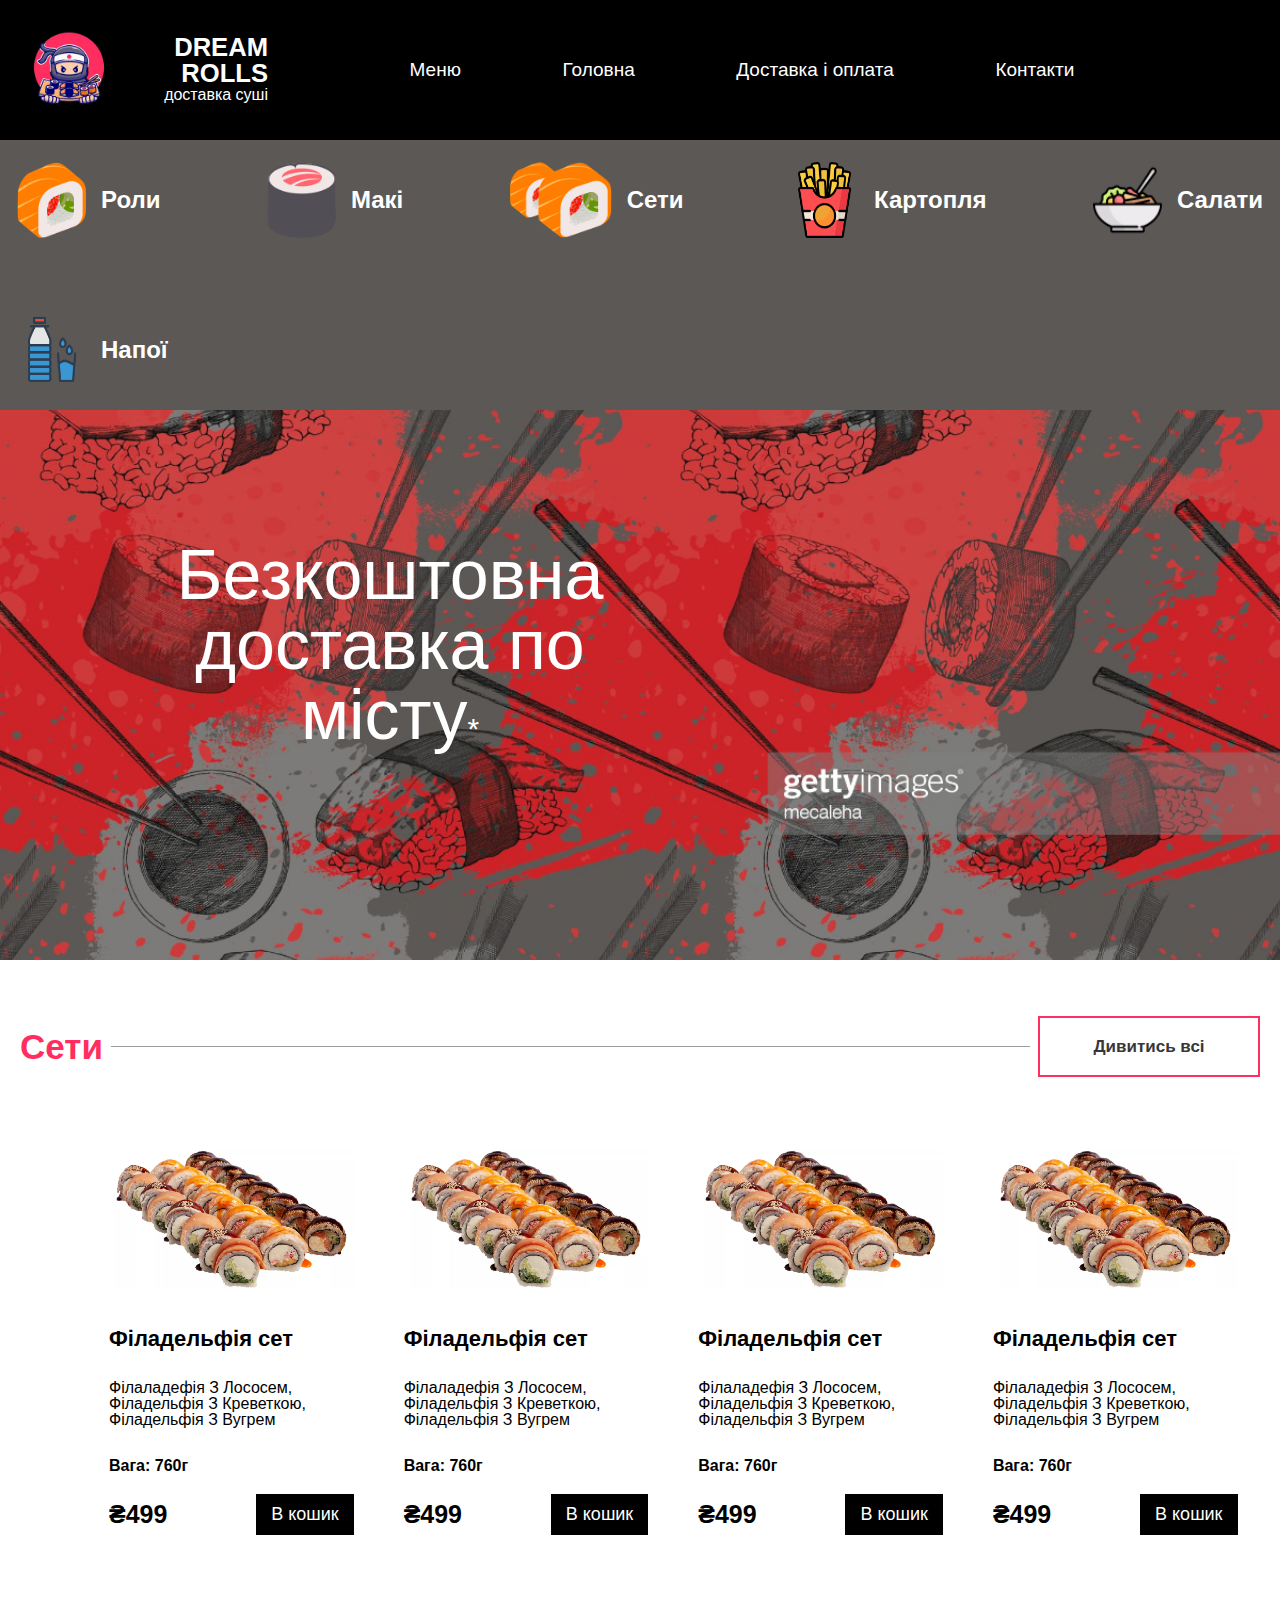
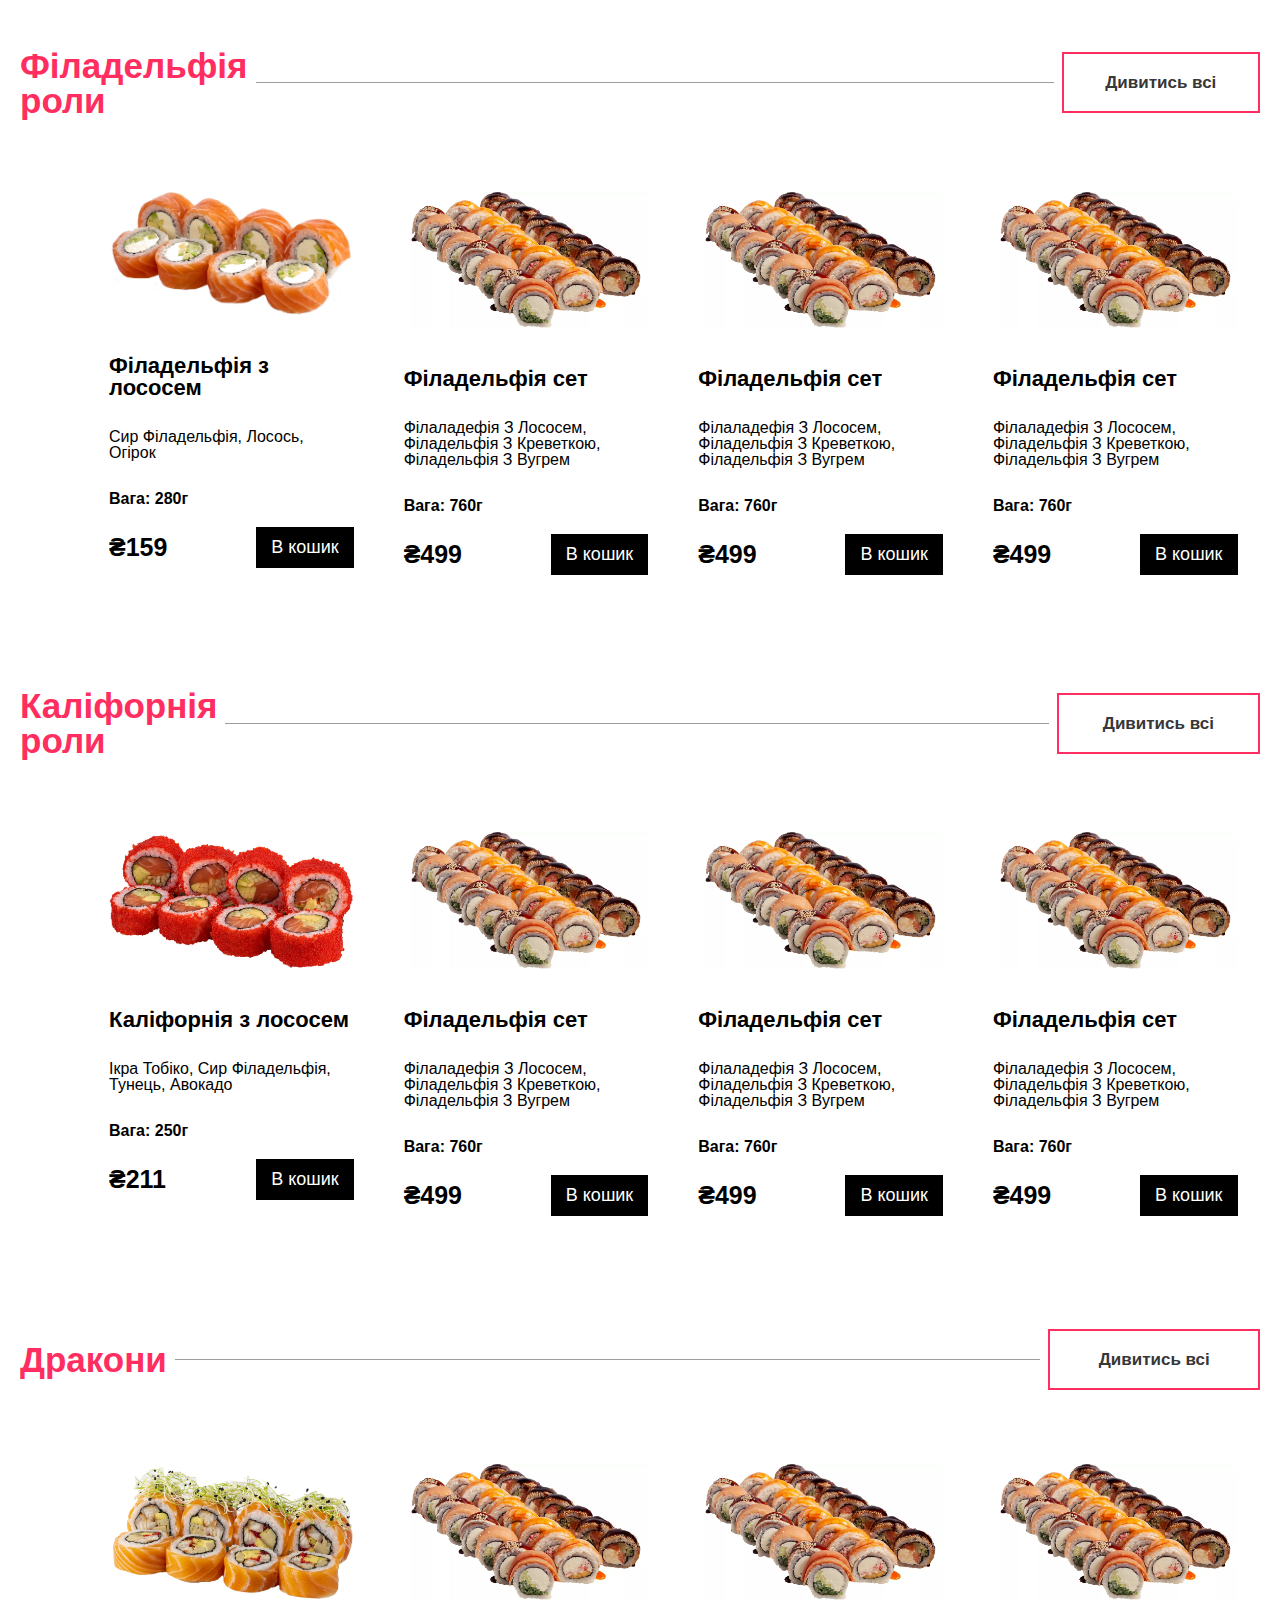
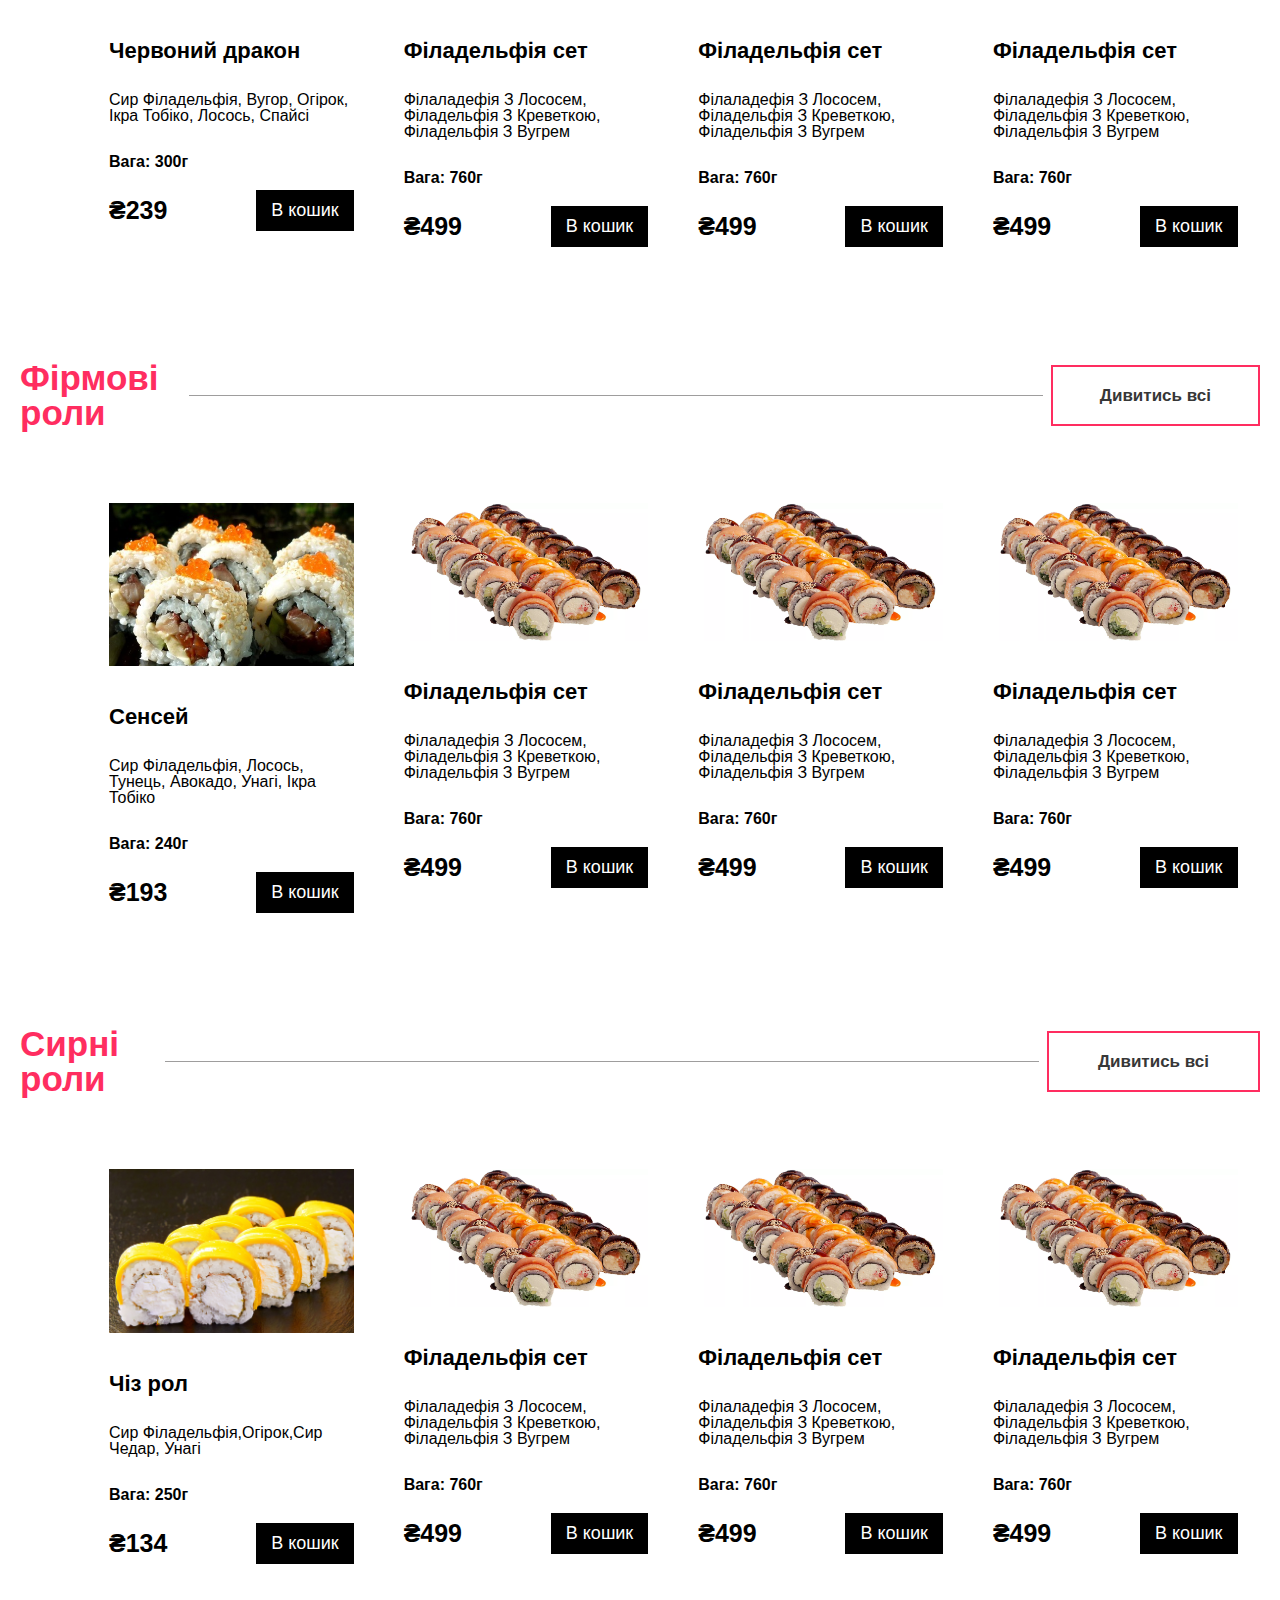
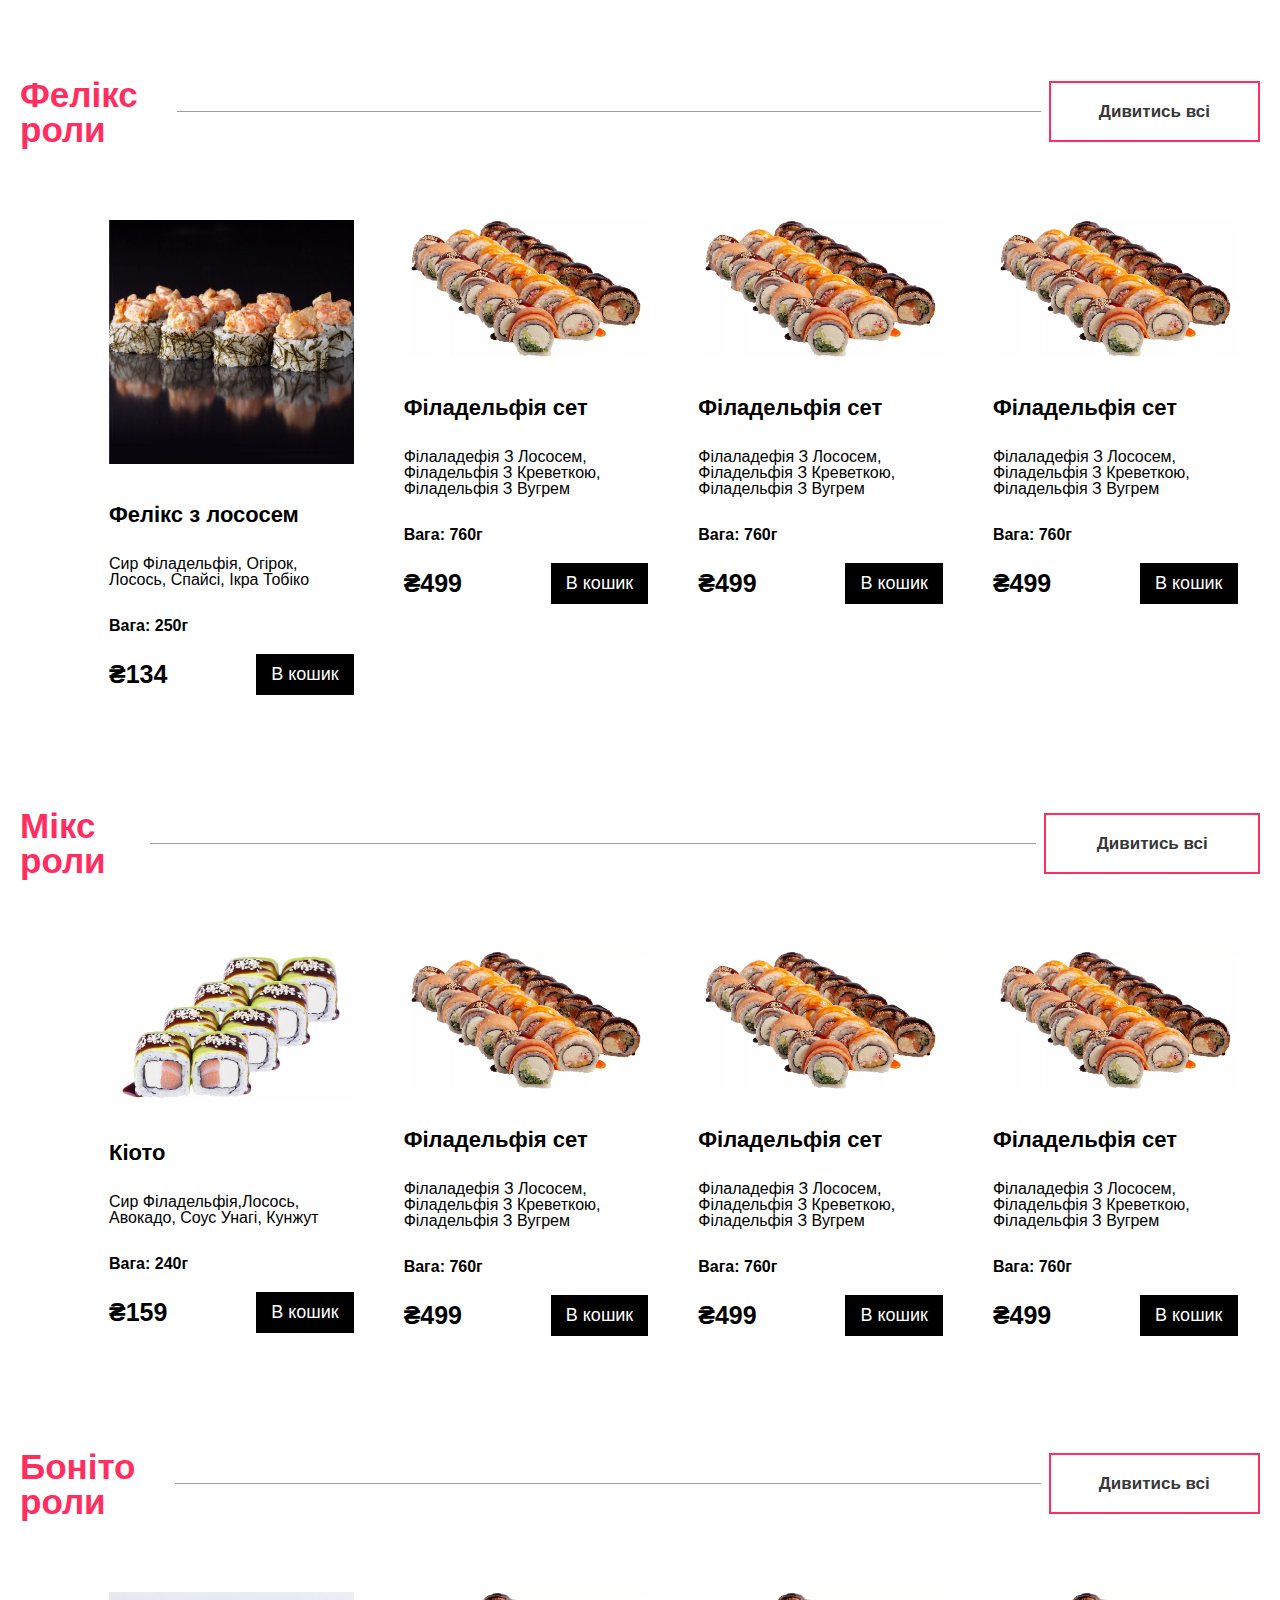
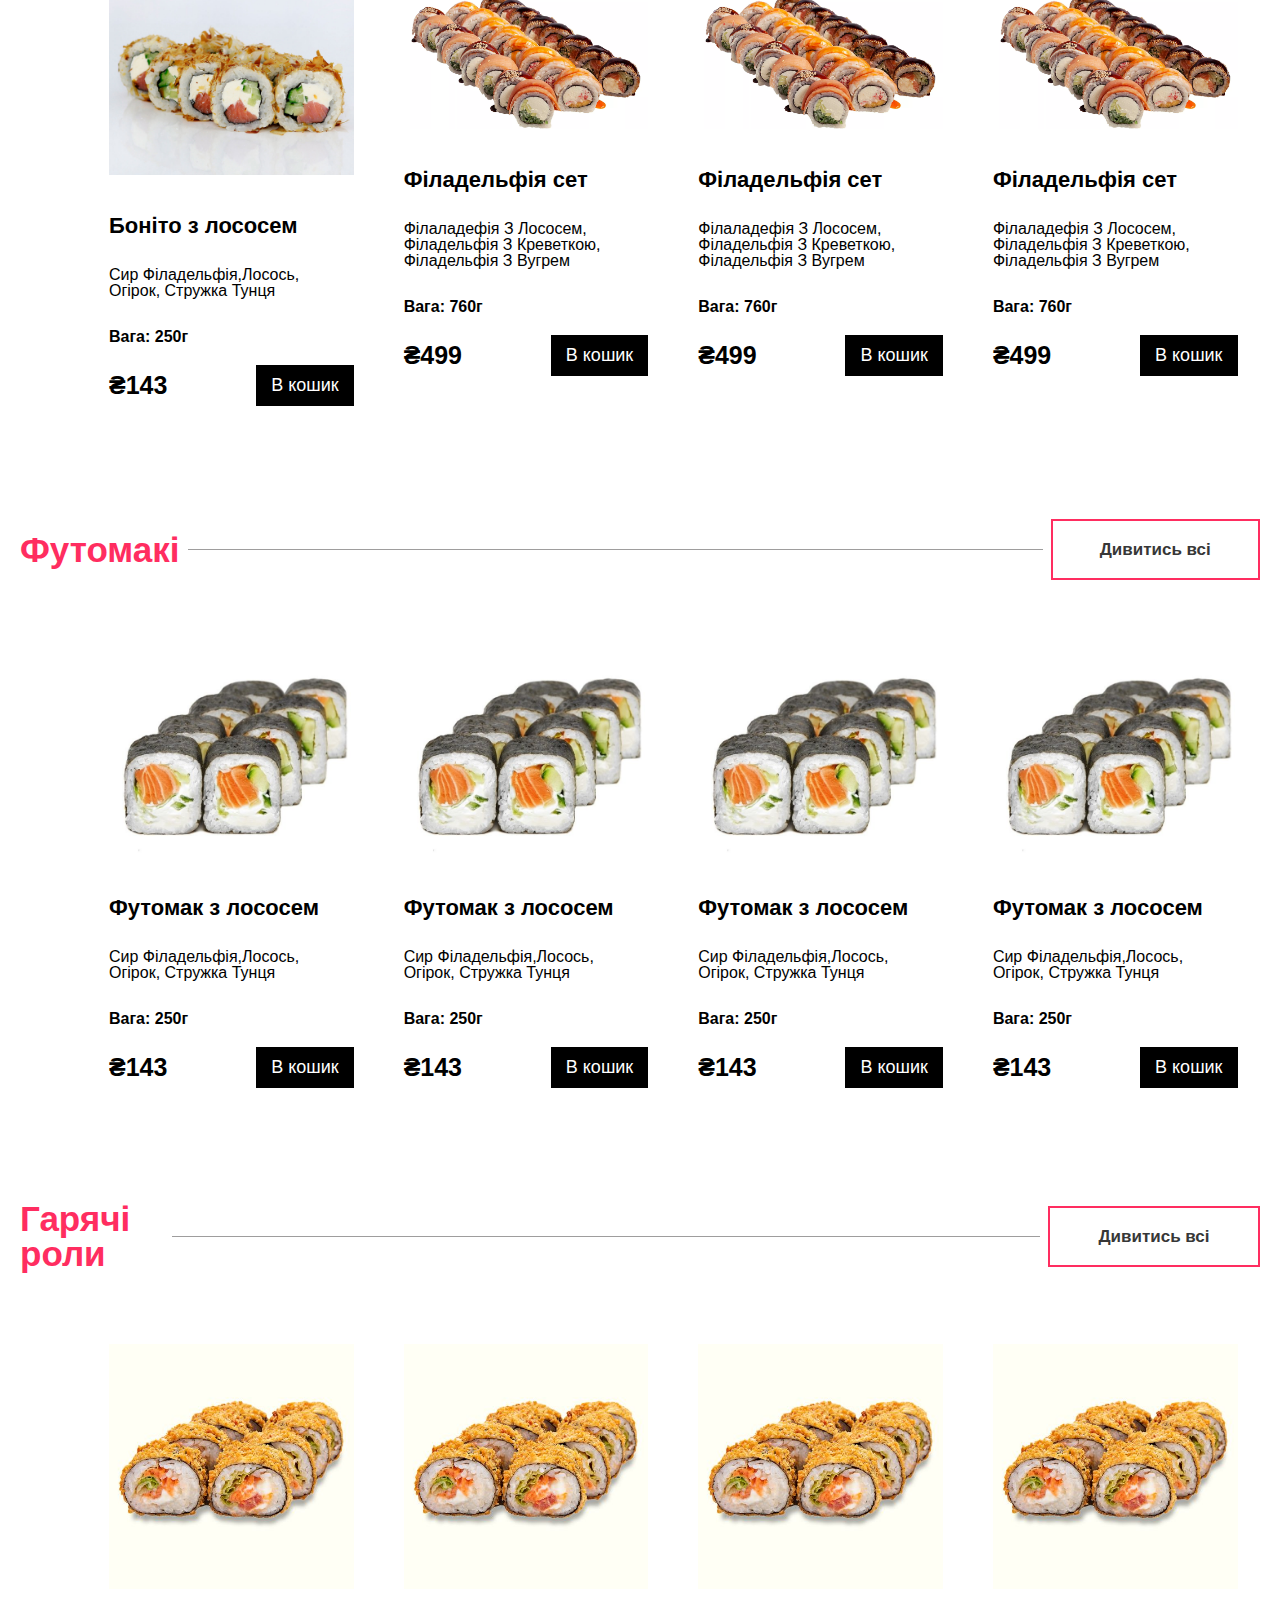
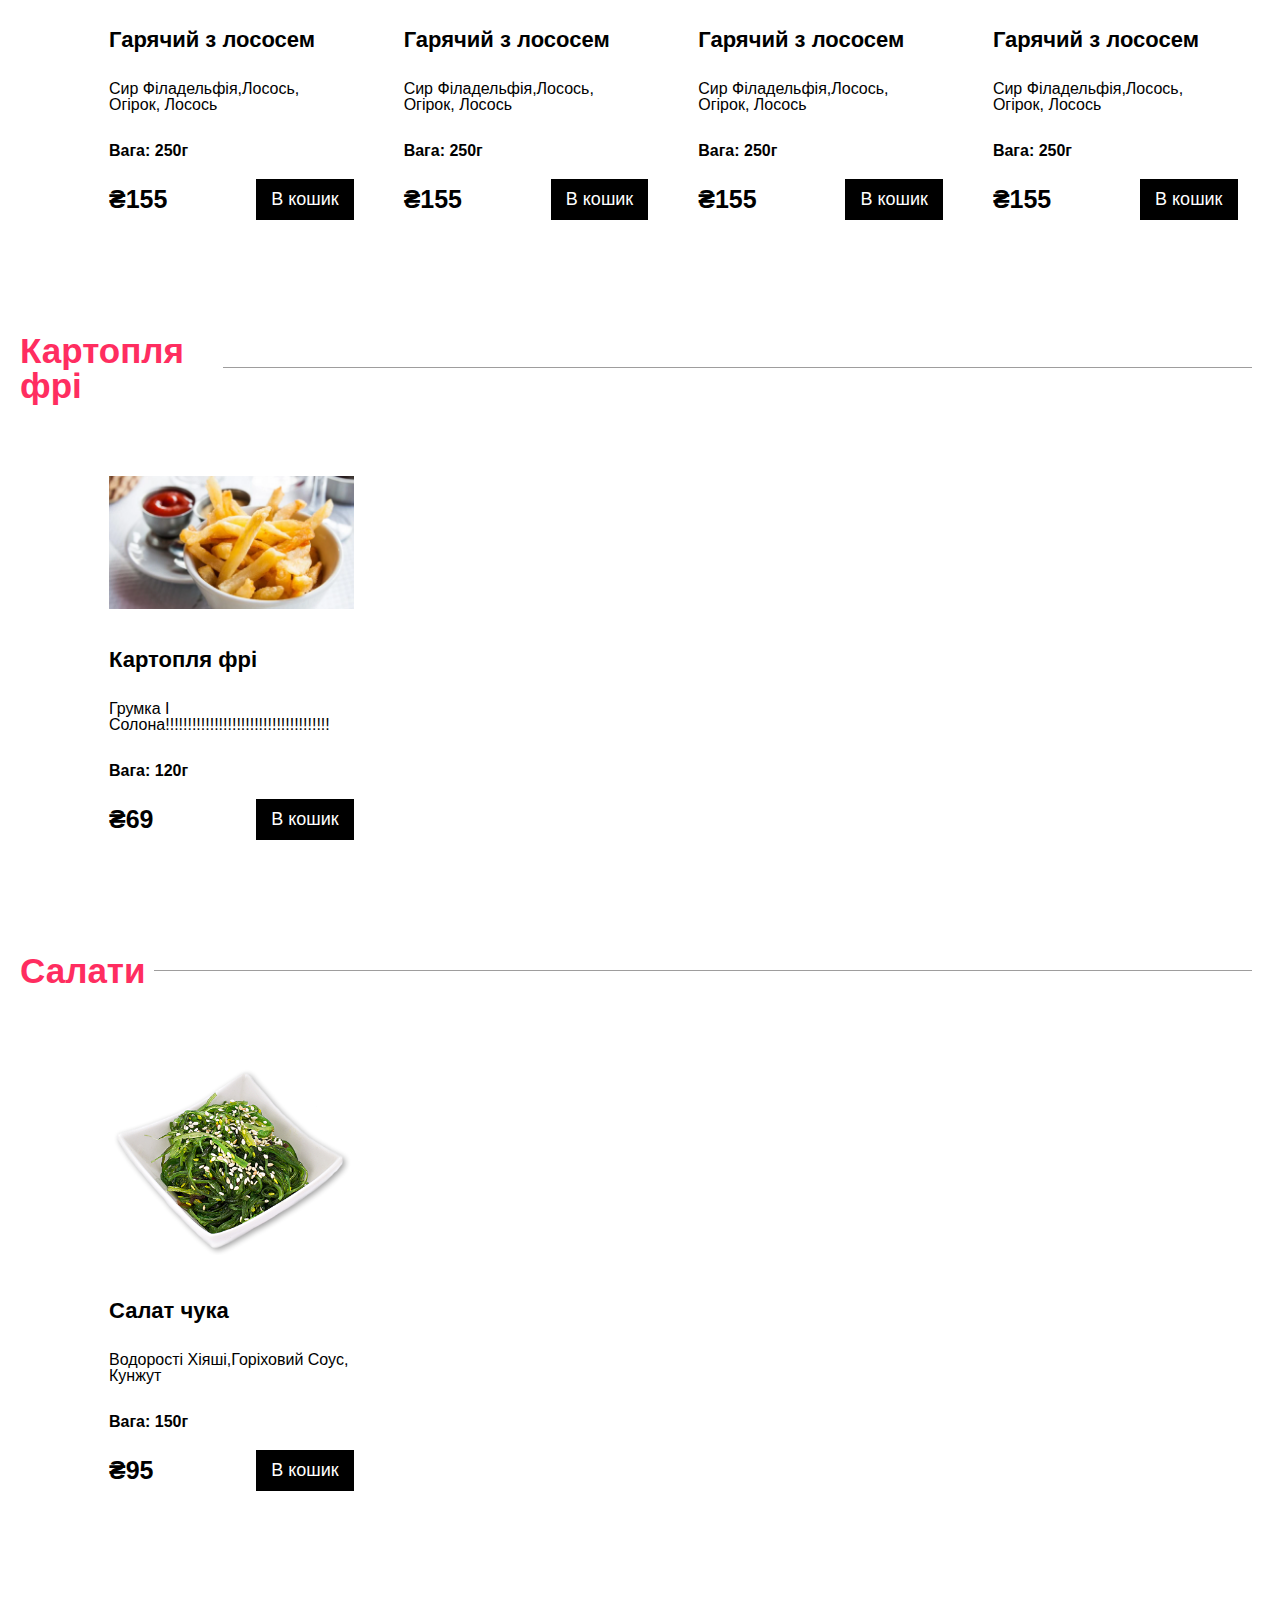
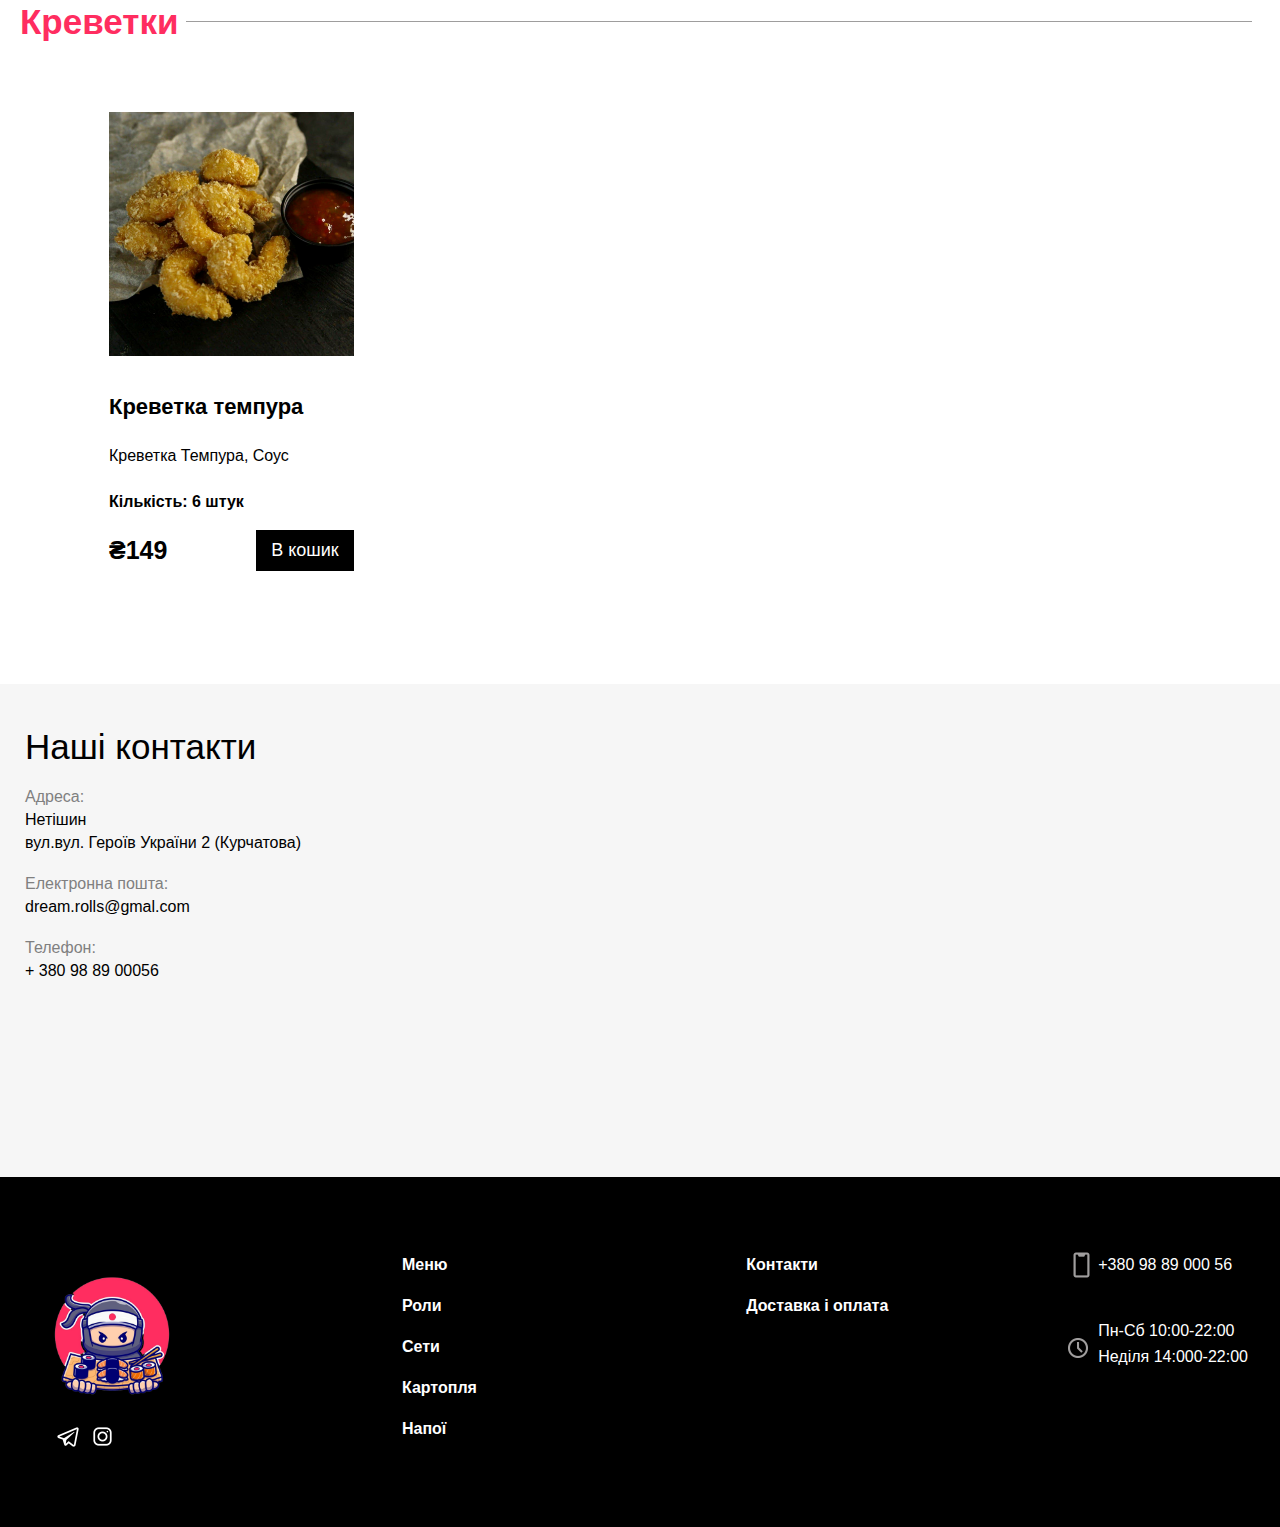
<file: index.html>
<!DOCTYPE html>
<html lang="en">
<head>
    <meta charset="UTF-8">
    <meta name="viewport" content="width=device-width, initial-scale=1.0">
    <title>Dream-Rolls</title>
    <link rel="stylesheet" href="./styles/style.css">
</head>
<body>
    <div class="wrapper">
        <header class="header">
            <div class="header__container">
               <div class="header-logo">
                    <img class="header-logo__img" src="./img/dream-logo-removebg-preview.png" alt="">
                    <div class="header-logo__text">
                        <a class="header-logo__link" href="/index.html">
                            <h1 class="header-logo__title">Dream Rolls</h1>
                            <p>доставка суші</p>
                        </a>
                    </div>
               </div>
               <nav class="header-nav">
                <ul class="header-nav__list">
                    <li class="header-nav__item"><a href="/menuSection/mainMenu.html">Меню</a></li>
                    <li class="header-nav__item"><a href="/index.html">Головна</a></li>
                    <li class="header-nav__item"><a href="#">Доставка і оплата</a></li>
                    <li class="header-nav__item"><a href="#">Контакти</a></li>
                </ul>
               </nav>
            </div>
        </header>


        <main class="page">
            <div class="page__container">
                <div class="page-header">
                    <div class="page-menu">
                        <nav class="page-nav">
                            <ul class="page-nav__list">
                                <div class="page-nav__itembox">
                                    <li class="page-nav__item">
                                        <a href="menuSection/rolls.html" class="page-nav__link"> 
                                            <img src="./img/icons/menu/roll.png" alt="" class="page-nav__item__img">
                                            <span class="page-nav__item-name">Роли</span>
                                        </a>
                                    </li>
                                </div>
                                <div class="page-nav__itembox">
                                    <li class="page-nav__item">
                                         <a href="#" class="page-nav__link">    
                                            <img src="img/icons/menu/maki.png" alt="" class="page-nav__item__img">
                                            <span class="page-nav__item-name">Макі</span>
                                        </a>
                                    </li>
                                </div>
                                <div class="page-nav__itembox">
                                    <li class="page-nav__item sets">
                                        <a href="/menuSection/sets.html" class="page-nav__link">
                                            <img src="img/icons/menu/sets.png" alt="" class="page-nav__item__img">
                                            <span class="page-nav__item-name">Сети</span>
                                        </a>
                                    </li>
                                </div>
                                <div class="page-nav__itembox">
                                    <li class="page-nav__item">
                                        <a href="#" class="page-nav__link">
                                            <img src="img/icons/menu/potato.png" alt="" class="page-nav__item__img">
                                            <span class="page-nav__item-name">Картопля</span>
                                        </a>
                                    </li>
                                </div>
                                <div class="page-nav__itembox">
                                    <li class="page-nav__item">
                                        <a href="#" class="page-nav__link">
                                            <img src="img/icons/menu/salad.png" alt="" class="page-nav__item__img">
                                            <span class="page-nav__item-name">Салати</span>
                                        </a>
                                    </li>
                                </div>
                                <div class="page-nav__itembox">
                                    <li class="page-nav__item">
                                        <a href="#" class="page-nav__link">
                                            <img src="img/icons/menu/drinks.png" alt="" class="page-nav__item__img">
                                            <span class="page-nav__item-name">Напої</span>
                                        </a>
                                    </li>
                                </div>
                            </ul>
                        </nav>
                    </div>
                    <div class="page-news">
                        <div class="page-news-slider__block">
                            <img src="img/main-slider-pure.jpg">
                            <p class="page-news__text">Безкоштовна доставка по  <br>місту<span class="page-news__asterix">*</span></p>
                        </div>
                        <!-- <div class="page-news__slider__block">
                            <img src="/img/hb-new.jpg" alt="" class="page-news__img">
                            <p class="page-news__text2">Знижка на День народження</p>
                        </div>                        -->
                    </div>
                    <div class="page__menu-items">
                        <div class="page__menu-items-title-block">
                            <h2 class="page__menu-sec-title">Сети</h2>
                            <div class="divider"></div>
                            <a class="page__menu-item-link" href="/menuSection/sets.html">Дивитись всі</a>
                        </div>
                        <div class="page__menu-items-block">
                            <div class="page__menu-item-block">
                                <img src="img/products/sets/phila.webp" alt="" class="menu-item-img">
                                <h3 class="page__menu-item-title">Філадельфія сет</h3>
                                <p class="page__menu-item-desc">Філаладефія з лососем, Філадельфія з креветкою, Філадельфія з вугрем</p>
                                <p class="page__menu-item-weight">Вага: 760г</p>
                                <div class="page__menu-buy">
                                    <p class="page__menu-item-price">₴499</p>
                                    <button class="page__menu-item-buy">В кошик</button>
                                </div>
                                
                            </div>
                            <div class="page__menu-item-block">
                                <img src="img/products/sets/phila.webp" alt="" class="menu-item-img">
                                <h3 class="page__menu-item-title">Філадельфія сет</h3>
                                <p class="page__menu-item-desc">Філаладефія з лососем, Філадельфія з креветкою, Філадельфія з вугрем</p>
                                <p class="page__menu-item-weight">Вага: 760г</p>
                                <div class="page__menu-buy">
                                    <p class="page__menu-item-price">₴499</p>
                                    <button class="page__menu-item-buy">В кошик</button>
                                </div>
                            </div>
                            <div class="page__menu-item-block">
                                <img src="img/products/sets/phila.webp" alt="" class="menu-item-img">
                                <h3 class="page__menu-item-title">Філадельфія сет</h3>
                                <p class="page__menu-item-desc">Філаладефія з лососем, Філадельфія з креветкою, Філадельфія з вугрем</p>
                                <p class="page__menu-item-weight">Вага: 760г</p>
                                <div class="page__menu-buy">
                                    <p class="page__menu-item-price">₴499</p>
                                    <button class="page__menu-item-buy">В кошик</button>
                                </div>
                            </div>
                            <div class="page__menu-item-block">
                                <img src="img/products/sets/phila.webp" alt="" class="menu-item-img">
                                <h3 class="page__menu-item-title">Філадельфія сет</h3>
                                <p class="page__menu-item-desc">Філаладефія з лососем, Філадельфія з креветкою, Філадельфія з вугрем</p>
                                <p class="page__menu-item-weight">Вага: 760г</p>
                                <div class="page__menu-buy">
                                    <p class="page__menu-item-price">₴499</p>
                                    <button class="page__menu-item-buy">В кошик</button>
                                </div>
                            </div>
                            
                        </div>
                        
                    </div>
                    <div class="page__menu-items phila">
                        <div class="page__menu-items-title-block">
                            <h2 class="page__menu-sec-title">Філадельфія роли</h2>
                            <div class="divider"></div>
                            <a class="page__menu-item-link" href="/menuSection/phila.html">Дивитись всі</a>
                        </div>
                        <div class="page__menu-items-block">
                            <div class="page__menu-item-block">
                                <img src="img/products/phila/salmonAndCucumber.jpg" alt="" class="menu-item-img">
                                <h3 class="page__menu-item-title">Філадельфія з лососем</h3>
                                <p class="page__menu-item-desc">Сир філадельфія, Лосось, Огірок</p>
                                <p class="page__menu-item-weight">Вага: 280г</p>
                                <div class="page__menu-buy">
                                    <p class="page__menu-item-price">₴159</p>
                                    <button class="page__menu-item-buy">В кошик</button>
                                </div>
                            </div>
                            <div class="page__menu-item-block">
                                <img src="img/products/sets/phila.webp" alt="" class="menu-item-img">
                                <h3 class="page__menu-item-title">Філадельфія сет</h3>
                                <p class="page__menu-item-desc">Філаладефія з лососем, Філадельфія з креветкою, Філадельфія з вугрем</p>
                                <p class="page__menu-item-weight">Вага: 760г</p>
                                <div class="page__menu-buy">
                                    <p class="page__menu-item-price">₴499</p>
                                    <button class="page__menu-item-buy">В кошик</button>
                                </div>
                            </div>
                            <div class="page__menu-item-block">
                                <img src="img/products/sets/phila.webp" alt="" class="menu-item-img">
                                <h3 class="page__menu-item-title">Філадельфія сет</h3>
                                <p class="page__menu-item-desc">Філаладефія з лососем, Філадельфія з креветкою, Філадельфія з вугрем</p>
                                <p class="page__menu-item-weight">Вага: 760г</p>
                                <div class="page__menu-buy">
                                    <p class="page__menu-item-price">₴499</p>
                                    <button class="page__menu-item-buy">В кошик</button>
                                </div>
                            </div>
                            <div class="page__menu-item-block">
                                <img src="img/products/sets/phila.webp" alt="" class="menu-item-img">
                                <h3 class="page__menu-item-title">Філадельфія сет</h3>
                                <p class="page__menu-item-desc">Філаладефія з лососем, Філадельфія з креветкою, Філадельфія з вугрем</p>
                                <p class="page__menu-item-weight">Вага: 760г</p>
                                <div class="page__menu-buy">
                                    <p class="page__menu-item-price">₴499</p>
                                    <button class="page__menu-item-buy">В кошик</button>
                                </div>
                            </div>
                            
                        </div>
                        
                    </div>
                    <div class="page__menu-items califa">
                        <div class="page__menu-items-title-block">
                            <h2 class="page__menu-sec-title">Каліфорнія роли</h2>
                            <div class="divider"></div>
                            <a class="page__menu-item-link" href="/menuSection/califa.html">Дивитись всі</a>
                        </div>
                        <div class="page__menu-items-block">
                            <div class="page__menu-item-block">
                                <img src="img/products/califa/salmon.jpg" alt="" class="menu-item-img">
                                <h3 class="page__menu-item-title">Каліфорнія з лососем</h3>
                                <p class="page__menu-item-desc">Ікра Тобіко, сир філадельфія, тунець, авокадо</p>
                                <p class="page__menu-item-weight">Вага: 250г</p>
                                <div class="page__menu-buy">
                                    <p class="page__menu-item-price">₴211</p>
                                    <button class="page__menu-item-buy">В кошик</button>
                                </div>
                            </div>
                            <div class="page__menu-item-block">
                                <img src="img/products/sets/phila.webp" alt="" class="menu-item-img">
                                <h3 class="page__menu-item-title">Філадельфія сет</h3>
                                <p class="page__menu-item-desc">Філаладефія з лососем, Філадельфія з креветкою, Філадельфія з вугрем</p>
                                <p class="page__menu-item-weight">Вага: 760г</p>
                                <div class="page__menu-buy">
                                    <p class="page__menu-item-price">₴499</p>
                                    <button class="page__menu-item-buy">В кошик</button>
                                </div>
                            </div>
                            <div class="page__menu-item-block">
                                <img src="img/products/sets/phila.webp" alt="" class="menu-item-img">
                                <h3 class="page__menu-item-title">Філадельфія сет</h3>
                                <p class="page__menu-item-desc">Філаладефія з лососем, Філадельфія з креветкою, Філадельфія з вугрем</p>
                                <p class="page__menu-item-weight">Вага: 760г</p>
                                <div class="page__menu-buy">
                                    <p class="page__menu-item-price">₴499</p>
                                    <button class="page__menu-item-buy">В кошик</button>
                                </div>
                            </div>
                            <div class="page__menu-item-block">
                                <img src="img/products/sets/phila.webp" alt="" class="menu-item-img">
                                <h3 class="page__menu-item-title">Філадельфія сет</h3>
                                <p class="page__menu-item-desc">Філаладефія з лососем, Філадельфія з креветкою, Філадельфія з вугрем</p>
                                <p class="page__menu-item-weight">Вага: 760г</p>
                                <div class="page__menu-buy">
                                    <p class="page__menu-item-price">₴499</p>
                                    <button class="page__menu-item-buy">В кошик</button>
                                </div>
                            </div>
                            
                        </div>
                        
                    </div>
                    <div class="page__menu-items dragons">
                        <div class="page__menu-items-title-block">
                            <h2 class="page__menu-sec-title">Дракони</h2>
                            <div class="divider"></div>
                            <a class="page__menu-item-link" href="/menuSection/dracon.html">Дивитись всі</a>
                        </div>
                        <div class="page__menu-items-block">
                            <div class="page__menu-item-block">
                                <img src="img/products/dragons/red.jpg" alt="" class="menu-item-img">
                                <h3 class="page__menu-item-title">Червоний дракон</h3>
                                <p class="page__menu-item-desc">Сир філадельфія, вугор, огірок, ікра тобіко, лосось, спайсі</p>
                                <p class="page__menu-item-weight">Вага: 300г</p>
                                <div class="page__menu-buy">
                                    <p class="page__menu-item-price">₴239</p>
                                    <button class="page__menu-item-buy">В кошик</button>
                                </div>
                            </div>
                            <div class="page__menu-item-block">
                                <img src="img/products/sets/phila.webp" alt="" class="menu-item-img">
                                <h3 class="page__menu-item-title">Філадельфія сет</h3>
                                <p class="page__menu-item-desc">Філаладефія з лососем, Філадельфія з креветкою, Філадельфія з вугрем</p>
                                <p class="page__menu-item-weight">Вага: 760г</p>
                                <div class="page__menu-buy">
                                    <p class="page__menu-item-price">₴499</p>
                                    <button class="page__menu-item-buy">В кошик</button>
                                </div>
                            </div>
                            <div class="page__menu-item-block">
                                <img src="img/products/sets/phila.webp" alt="" class="menu-item-img">
                                <h3 class="page__menu-item-title">Філадельфія сет</h3>
                                <p class="page__menu-item-desc">Філаладефія з лососем, Філадельфія з креветкою, Філадельфія з вугрем</p>
                                <p class="page__menu-item-weight">Вага: 760г</p>
                                <div class="page__menu-buy">
                                    <p class="page__menu-item-price">₴499</p>
                                    <button class="page__menu-item-buy">В кошик</button>
                                </div>
                            </div>
                            <div class="page__menu-item-block">
                                <img src="img/products/sets/phila.webp" alt="" class="menu-item-img">
                                <h3 class="page__menu-item-title">Філадельфія сет</h3>
                                <p class="page__menu-item-desc">Філаладефія з лососем, Філадельфія з креветкою, Філадельфія з вугрем</p>
                                <p class="page__menu-item-weight">Вага: 760г</p>
                                <div class="page__menu-buy">
                                    <p class="page__menu-item-price">₴499</p>
                                    <button class="page__menu-item-buy">В кошик</button>
                                </div>
                            </div>
                            
                        </div>
                        
                    </div>
                    <div class="page__menu-items brand">
                        <div class="page__menu-items-title-block">
                            <h2 class="page__menu-sec-title">Фірмові роли</h2>
                            <div class="divider"></div>
                            <a class="page__menu-item-link" href="/menuSection/brand.html">Дивитись всі</a>
                        </div>
                        <div class="page__menu-items-block">
                            <div class="page__menu-item-block">
                                <img src="img/products/brands/sensei.jpg" alt="" class="menu-item-img">
                                <h3 class="page__menu-item-title">Сенсей</h3>
                                <p class="page__menu-item-desc">сир філадельфія, лосось, тунець, авокадо, унагі, ікра тобіко</p>
                                <p class="page__menu-item-weight">Вага: 240г</p>
                                <div class="page__menu-buy">
                                    <p class="page__menu-item-price">₴193</p>
                                    <button class="page__menu-item-buy">В кошик</button>
                                </div>
                            </div>
                            <div class="page__menu-item-block">
                                <img src="img/products/sets/phila.webp" alt="" class="menu-item-img">
                                <h3 class="page__menu-item-title">Філадельфія сет</h3>
                                <p class="page__menu-item-desc">Філаладефія з лососем, Філадельфія з креветкою, Філадельфія з вугрем</p>
                                <p class="page__menu-item-weight">Вага: 760г</p>
                                <div class="page__menu-buy">
                                    <p class="page__menu-item-price">₴499</p>
                                    <button class="page__menu-item-buy">В кошик</button>
                                </div>
                            </div>
                            <div class="page__menu-item-block">
                                <img src="img/products/sets/phila.webp" alt="" class="menu-item-img">
                                <h3 class="page__menu-item-title">Філадельфія сет</h3>
                                <p class="page__menu-item-desc">Філаладефія з лососем, Філадельфія з креветкою, Філадельфія з вугрем</p>
                                <p class="page__menu-item-weight">Вага: 760г</p>
                                <div class="page__menu-buy">
                                    <p class="page__menu-item-price">₴499</p>
                                    <button class="page__menu-item-buy">В кошик</button>
                                </div>
                            </div>
                            <div class="page__menu-item-block">
                                <img src="img/products/sets/phila.webp" alt="" class="menu-item-img">
                                <h3 class="page__menu-item-title">Філадельфія сет</h3>
                                <p class="page__menu-item-desc">Філаладефія з лососем, Філадельфія з креветкою, Філадельфія з вугрем</p>
                                <p class="page__menu-item-weight">Вага: 760г</p>
                                <div class="page__menu-buy">
                                    <p class="page__menu-item-price">₴499</p>
                                    <button class="page__menu-item-buy">В кошик</button>
                                </div>
                            </div>
                            
                        </div>
                        
                    </div>
                    <div class="page__menu-items cheese">
                        <div class="page__menu-items-title-block">
                            <h2 class="page__menu-sec-title">Сирні роли</h2>
                            <div class="divider"></div>
                            <a class="page__menu-item-link" href="/menuSection/cheese.html">Дивитись всі</a>
                        </div>
                        <div class="page__menu-items-block">
                            <div class="page__menu-item-block">
                                <img src="img/products/cheese/cheese.jpg" alt="" class="menu-item-img">
                                <h3 class="page__menu-item-title">Чіз рол</h3>
                                <p class="page__menu-item-desc">сир філадельфія,огірок,сир чедар, унагі</p>
                                <p class="page__menu-item-weight">Вага: 250г</p>
                                <div class="page__menu-buy">
                                    <p class="page__menu-item-price">₴134</p>
                                    <button class="page__menu-item-buy">В кошик</button>
                                </div>
                            </div>
                            <div class="page__menu-item-block">
                                <img src="img/products/sets/phila.webp" alt="" class="menu-item-img">
                                <h3 class="page__menu-item-title">Філадельфія сет</h3>
                                <p class="page__menu-item-desc">Філаладефія з лососем, Філадельфія з креветкою, Філадельфія з вугрем</p>
                                <p class="page__menu-item-weight">Вага: 760г</p>
                                <div class="page__menu-buy">
                                    <p class="page__menu-item-price">₴499</p>
                                    <button class="page__menu-item-buy">В кошик</button>
                                </div>
                            </div>
                            <div class="page__menu-item-block">
                                <img src="img/products/sets/phila.webp" alt="" class="menu-item-img">
                                <h3 class="page__menu-item-title">Філадельфія сет</h3>
                                <p class="page__menu-item-desc">Філаладефія з лососем, Філадельфія з креветкою, Філадельфія з вугрем</p>
                                <p class="page__menu-item-weight">Вага: 760г</p>
                                <div class="page__menu-buy">
                                    <p class="page__menu-item-price">₴499</p>
                                    <button class="page__menu-item-buy">В кошик</button>
                                </div>
                            </div>
                            <div class="page__menu-item-block">
                                <img src="img/products/sets/phila.webp" alt="" class="menu-item-img">
                                <h3 class="page__menu-item-title">Філадельфія сет</h3>
                                <p class="page__menu-item-desc">Філаладефія з лососем, Філадельфія з креветкою, Філадельфія з вугрем</p>
                                <p class="page__menu-item-weight">Вага: 760г</p>
                                <div class="page__menu-buy">
                                    <p class="page__menu-item-price">₴499</p>
                                    <button class="page__menu-item-buy">В кошик</button>
                                </div>
                            </div>
                            
                        </div>
                        
                    </div>
                    <div class="page__menu-items felix">
                        <div class="page__menu-items-title-block">
                            <h2 class="page__menu-sec-title">Фелікс роли</h2>
                            <div class="divider"></div>
                            <a class="page__menu-item-link" href="menuSection/felix.html">Дивитись всі</a>
                        </div>
                        <div class="page__menu-items-block">
                            <div class="page__menu-item-block">
                                <img src="img/products/felix/salmon.jpeg" alt="" class="menu-item-img">
                                <h3 class="page__menu-item-title">Фелікс з лососем</h3>
                                <p class="page__menu-item-desc">сир філадельфія, огірок, лосось, спайсі, ікра тобіко</p>
                                <p class="page__menu-item-weight">Вага: 250г</p>
                                <div class="page__menu-buy">
                                    <p class="page__menu-item-price">₴134</p>
                                    <button class="page__menu-item-buy">В кошик</button>
                                </div>
                            </div>
                            <div class="page__menu-item-block">
                                <img src="img/products/sets/phila.webp" alt="" class="menu-item-img">
                                <h3 class="page__menu-item-title">Філадельфія сет</h3>
                                <p class="page__menu-item-desc">Філаладефія з лососем, Філадельфія з креветкою, Філадельфія з вугрем</p>
                                <p class="page__menu-item-weight">Вага: 760г</p>
                                <div class="page__menu-buy">
                                    <p class="page__menu-item-price">₴499</p>
                                    <button class="page__menu-item-buy">В кошик</button>
                                </div>
                            </div>
                            <div class="page__menu-item-block">
                                <img src="img/products/sets/phila.webp" alt="" class="menu-item-img">
                                <h3 class="page__menu-item-title">Філадельфія сет</h3>
                                <p class="page__menu-item-desc">Філаладефія з лососем, Філадельфія з креветкою, Філадельфія з вугрем</p>
                                <p class="page__menu-item-weight">Вага: 760г</p>
                                <div class="page__menu-buy">
                                    <p class="page__menu-item-price">₴499</p>
                                    <button class="page__menu-item-buy">В кошик</button>
                                </div>
                            </div>
                            <div class="page__menu-item-block">
                                <img src="img/products/sets/phila.webp" alt="" class="menu-item-img">
                                <h3 class="page__menu-item-title">Філадельфія сет</h3>
                                <p class="page__menu-item-desc">Філаладефія з лососем, Філадельфія з креветкою, Філадельфія з вугрем</p>
                                <p class="page__menu-item-weight">Вага: 760г</p>
                                <div class="page__menu-buy">
                                    <p class="page__menu-item-price">₴499</p>
                                    <button class="page__menu-item-buy">В кошик</button>
                                </div>
                            </div>
                            
                        </div>
                        
                    </div>
                    <div class="page__menu-items mix-rols">
                        <div class="page__menu-items-title-block">
                            <h2 class="page__menu-sec-title">Мікс роли</h2>
                            <div class="divider"></div>
                            <a class="page__menu-item-link" href="/menuSection/mix-roll.html">Дивитись всі</a>
                        </div>
                        <div class="page__menu-items-block">
                            <div class="page__menu-item-block">
                                <img src="img/products/mix/kioto.jpg" alt="" class="menu-item-img">
                                <h3 class="page__menu-item-title">Кіото</h3>
                                <p class="page__menu-item-desc">сир філадельфія,лосось, авокадо, соус унагі, кунжут</p>
                                <p class="page__menu-item-weight">Вага: 240г</p>
                                <div class="page__menu-buy">
                                    <p class="page__menu-item-price">₴159</p>
                                    <button class="page__menu-item-buy">В кошик</button>
                                </div>
                            </div>
                            <div class="page__menu-item-block">
                                <img src="img/products/sets/phila.webp" alt="" class="menu-item-img">
                                <h3 class="page__menu-item-title">Філадельфія сет</h3>
                                <p class="page__menu-item-desc">Філаладефія з лососем, Філадельфія з креветкою, Філадельфія з вугрем</p>
                                <p class="page__menu-item-weight">Вага: 760г</p>
                                <div class="page__menu-buy">
                                    <p class="page__menu-item-price">₴499</p>
                                    <button class="page__menu-item-buy">В кошик</button>
                                </div>
                            </div>
                            <div class="page__menu-item-block">
                                <img src="img/products/sets/phila.webp" alt="" class="menu-item-img">
                                <h3 class="page__menu-item-title">Філадельфія сет</h3>
                                <p class="page__menu-item-desc">Філаладефія з лососем, Філадельфія з креветкою, Філадельфія з вугрем</p>
                                <p class="page__menu-item-weight">Вага: 760г</p>
                                <div class="page__menu-buy">
                                    <p class="page__menu-item-price">₴499</p>
                                    <button class="page__menu-item-buy">В кошик</button>
                                </div>
                            </div>
                            <div class="page__menu-item-block">
                                <img src="img/products/sets/phila.webp" alt="" class="menu-item-img">
                                <h3 class="page__menu-item-title">Філадельфія сет</h3>
                                <p class="page__menu-item-desc">Філаладефія з лососем, Філадельфія з креветкою, Філадельфія з вугрем</p>
                                <p class="page__menu-item-weight">Вага: 760г</p>
                                <div class="page__menu-buy">
                                    <p class="page__menu-item-price">₴499</p>
                                    <button class="page__menu-item-buy">В кошик</button>
                                </div>
                            </div>
                            
                        </div>
                        
                    </div>
                    <div class="page__menu-items bonito">
                        <div class="page__menu-items-title-block">
                            <h2 class="page__menu-sec-title">Боніто роли</h2>
                            <div class="divider"></div>
                            <a class="page__menu-item-link" href="/menuSection/bonito.html">Дивитись всі</a>
                        </div>
                        <div class="page__menu-items-block">
                            <div class="page__menu-item-block">
                                <img src="img/products/bonito/salmon.jpg" alt="" class="menu-item-img">
                                <h3 class="page__menu-item-title">Боніто з лососем</h3>
                                <p class="page__menu-item-desc">сир філадельфія,лосось, огірок, стружка тунця</p>
                                <p class="page__menu-item-weight">Вага: 250г</p>
                                <div class="page__menu-buy">
                                    <p class="page__menu-item-price">₴143</p>
                                    <button class="page__menu-item-buy">В кошик</button>
                                </div>
                            </div>
                            <div class="page__menu-item-block">
                                <img src="img/products/sets/phila.webp" alt="" class="menu-item-img">
                                <h3 class="page__menu-item-title">Філадельфія сет</h3>
                                <p class="page__menu-item-desc">Філаладефія з лососем, Філадельфія з креветкою, Філадельфія з вугрем</p>
                                <p class="page__menu-item-weight">Вага: 760г</p>
                                <div class="page__menu-buy">
                                    <p class="page__menu-item-price">₴499</p>
                                    <button class="page__menu-item-buy">В кошик</button>
                                </div>
                            </div>
                            <div class="page__menu-item-block">
                                <img src="img/products/sets/phila.webp" alt="" class="menu-item-img">
                                <h3 class="page__menu-item-title">Філадельфія сет</h3>
                                <p class="page__menu-item-desc">Філаладефія з лососем, Філадельфія з креветкою, Філадельфія з вугрем</p>
                                <p class="page__menu-item-weight">Вага: 760г</p>
                                <div class="page__menu-buy">
                                    <p class="page__menu-item-price">₴499</p>
                                    <button class="page__menu-item-buy">В кошик</button>
                                </div>
                            </div>
                            <div class="page__menu-item-block">
                                <img src="img/products/sets/phila.webp" alt="" class="menu-item-img">
                                <h3 class="page__menu-item-title">Філадельфія сет</h3>
                                <p class="page__menu-item-desc">Філаладефія з лососем, Філадельфія з креветкою, Філадельфія з вугрем</p>
                                <p class="page__menu-item-weight">Вага: 760г</p>
                                <div class="page__menu-buy">
                                    <p class="page__menu-item-price">₴499</p>
                                    <button class="page__menu-item-buy">В кошик</button>
                                </div>
                            </div>
                            
                        </div>
                        
                    </div>
                    <div class="page__menu-items futomak">
                        <div class="page__menu-items-title-block">
                            <h2 class="page__menu-sec-title">Футомакі</h2>
                            <div class="divider"></div>
                            <a class="page__menu-item-link" href="/menuSection/futomak.html">Дивитись всі</a>
                        </div>
                        <div class="page__menu-items-block">
                            <div class="page__menu-item-block">
                                <img src="img/products/futomak/salmon.jpg" alt="" class="menu-item-img">
                                <h3 class="page__menu-item-title">Футомак з лососем</h3>
                                <p class="page__menu-item-desc">сир філадельфія,лосось, огірок, стружка тунця</p>
                                <p class="page__menu-item-weight">Вага: 250г</p>
                                <div class="page__menu-buy">
                                    <p class="page__menu-item-price">₴143</p>
                                    <button class="page__menu-item-buy">В кошик</button>
                                </div>
                            </div>
                            <div class="page__menu-item-block">
                                <img src="img/products/futomak/salmon.jpg" alt="" class="menu-item-img">
                                <h3 class="page__menu-item-title">Футомак з лососем</h3>
                                <p class="page__menu-item-desc">сир філадельфія,лосось, огірок, стружка тунця</p>
                                <p class="page__menu-item-weight">Вага: 250г</p>
                                <div class="page__menu-buy">
                                    <p class="page__menu-item-price">₴143</p>
                                    <button class="page__menu-item-buy">В кошик</button>
                                </div>
                            </div>
                            <div class="page__menu-item-block">
                                <img src="img/products/futomak/salmon.jpg" alt="" class="menu-item-img">
                                <h3 class="page__menu-item-title">Футомак з лососем</h3>
                                <p class="page__menu-item-desc">сир філадельфія,лосось, огірок, стружка тунця</p>
                                <p class="page__menu-item-weight">Вага: 250г</p>
                                <div class="page__menu-buy">
                                    <p class="page__menu-item-price">₴143</p>
                                    <button class="page__menu-item-buy">В кошик</button>
                                </div>
                            </div>
                            <div class="page__menu-item-block">
                                <img src="img/products/futomak/salmon.jpg" alt="" class="menu-item-img">
                                <h3 class="page__menu-item-title">Футомак з лососем</h3>
                                <p class="page__menu-item-desc">сир філадельфія,лосось, огірок, стружка тунця</p>
                                <p class="page__menu-item-weight">Вага: 250г</p>
                                <div class="page__menu-buy">
                                    <p class="page__menu-item-price">₴143</p>
                                    <button class="page__menu-item-buy">В кошик</button>
                                </div>
                            </div>
                        </div>
                    </div>
                    <div class="page__menu-items hot">
                        <div class="page__menu-items-title-block">
                            <h2 class="page__menu-sec-title">Гарячі роли</h2>
                            <div class="divider"></div>
                            <a class="page__menu-item-link" href="/menuSection/hot.html">Дивитись всі</a>
                        </div>
                        <div class="page__menu-items-block">
                            <div class="page__menu-item-block">
                                <img src="img/products/hot/salmon.jpg" alt="" class="menu-item-img">
                                <h3 class="page__menu-item-title">Гарячий з лососем</h3>
                                <p class="page__menu-item-desc">сир філадельфія,лосось, огірок, лосось</p>
                                <p class="page__menu-item-weight">Вага: 250г</p>
                                <div class="page__menu-buy">
                                    <p class="page__menu-item-price">₴155</p>
                                    <button class="page__menu-item-buy">В кошик</button>
                                </div>
                            </div>
                            <div class="page__menu-item-block">
                                <img src="img/products/hot/salmon.jpg" alt="" class="menu-item-img">
                                <h3 class="page__menu-item-title">Гарячий з лососем</h3>
                                <p class="page__menu-item-desc">сир філадельфія,лосось, огірок, лосось</p>
                                <p class="page__menu-item-weight">Вага: 250г</p>
                                <div class="page__menu-buy">
                                    <p class="page__menu-item-price">₴155</p>
                                    <button class="page__menu-item-buy">В кошик</button>
                                </div>
                            </div>
                            <div class="page__menu-item-block">
                                <img src="img/products/hot/salmon.jpg" alt="" class="menu-item-img">
                                <h3 class="page__menu-item-title">Гарячий з лососем</h3>
                                <p class="page__menu-item-desc">сир філадельфія,лосось, огірок, лосось</p>
                                <p class="page__menu-item-weight">Вага: 250г</p>
                                <div class="page__menu-buy">
                                    <p class="page__menu-item-price">₴155</p>
                                    <button class="page__menu-item-buy">В кошик</button>
                                </div>
                            </div>
                            <div class="page__menu-item-block">
                                <img src="img/products/hot/salmon.jpg" alt="" class="menu-item-img">
                                <h3 class="page__menu-item-title">Гарячий з лососем</h3>
                                <p class="page__menu-item-desc">сир філадельфія,лосось, огірок, лосось</p>
                                <p class="page__menu-item-weight">Вага: 250г</p>
                                <div class="page__menu-buy">
                                    <p class="page__menu-item-price">₴155</p>
                                    <button class="page__menu-item-buy">В кошик</button>
                                </div>
                            </div>
                        </div>
                    </div>
                    <div class="page__menu-items potato">
                        <div class="page__menu-items-title-block">
                            <h2 class="page__menu-sec-title">Картопля фрі</h2>
                            <div class="divider"></div>
                            <!-- <a class="page__menu-item-link" href="#">Дивитись всі</a> -->
                        </div>
                        <div class="page__menu-items-block">
                            <div class="page__menu-item-block">
                                <img src="img/products/solo-items/potato.webp" alt="" class="menu-item-img">
                                <h3 class="page__menu-item-title">Картопля фрі</h3>
                                <p class="page__menu-item-desc">Грумка і солона!!!!!!!!!!!!!!!!!!!!!!!!!!!!!!!!!!!!!</p>
                                <p class="page__menu-item-weight">Вага: 120г</p>
                                <div class="page__menu-buy">
                                    <p class="page__menu-item-price">₴69</p>
                                    <button class="page__menu-item-buy">В кошик</button>
                                </div>
                            </div>
                        </div>
                    </div>
                    <div class="page__menu-items salad">
                        <div class="page__menu-items-title-block">
                            <h2 class="page__menu-sec-title">Салати</h2>
                            <div class="divider"></div>
                            <!-- <a class="page__menu-item-link" href="#">Дивитись всі</a> -->
                        </div>
                        <div class="page__menu-items-block">
                            <div class="page__menu-item-block">
                                <img src="img/products/solo-items/chuka.png" alt="" class="menu-item-img">
                                <h3 class="page__menu-item-title">Салат чука</h3>
                                <p class="page__menu-item-desc">водорості хіяші,горіховий соус, кунжут</p>
                                <p class="page__menu-item-weight">Вага: 150г</p>
                                <div class="page__menu-buy">
                                    <p class="page__menu-item-price">₴95</p>
                                    <button class="page__menu-item-buy">В кошик</button>
                                </div>
                            </div>
                        </div>
                    </div>
                    <div class="page__menu-items shrimp">
                        <div class="page__menu-items-title-block">
                            <h2 class="page__menu-sec-title">Креветки</h2>
                            <div class="divider"></div>
                            <!-- <a class="page__menu-item-link" href="#">Дивитись всі</a> -->
                        </div>
                        <div class="page__menu-items-block">
                            <div class="page__menu-item-block">
                                <img src="img/products/solo-items/shrimps.jpg" alt="" class="menu-item-img">
                                <h3 class="page__menu-item-title">Креветка темпура</h3>
                                <p class="page__menu-item-desc">Креветка темпура, соус</p>
                                <p class="page__menu-item-weight">Кількість: 6 штук</p>
                                <div class="page__menu-buy">
                                    <p class="page__menu-item-price">₴149</p>
                                    <button class="page__menu-item-buy">В кошик</button>
                                </div>
                            </div>
                        </div>
                    </div>
                    <div class="contants-map">
                        <div class="contacts">
                            <p>Наші контакти</p>
                            <div class="contacts__address">
                                <p class="contacts-info">Адреса:</p>
                                <p>Нетішин</p>
                                <p>вул.вул. Героїв України 2 (Курчатова)</p>
                            </div>
                            <div class="contacts__email">
                                <p class="contacts-info">Електронна пошта:</p>
                                <a class="contacts__link" href="mailto:#">dream.rolls@gmal.com</a>
                            </div>
                            <div class="contacts__tel">
                                <p class="contacts-info">Телефон:</p>
                                <a class="contacts__link" href="tel:+380988900056">+ 380 98 89 00056</a>
                            </div>
                        </div>
                        <div class="map">
                            <iframe src="https://www.google.com/maps/embed?pb=!1m18!1m12!1m3!1d1273.4113217034665!2d26.64931470686782!3d50.33256004931627!2m3!1f0!2f0!3f0!3m2!1i1024!2i768!4f13.1!3m3!1m2!1s0x472efe95556162fb%3A0x45fa87afca694e26!2z0L_RgNC-0YHQv9C10LrRgiDQmtGD0YDRh9Cw0YLQvtCy0LAsIDIsINCd0LXRgtGW0YjQuNC9LCDQpdC80LXQu9GM0L3QuNGG0YzQutCwINC-0LHQu9Cw0YHRgtGMLCAzMDEwMA!5e0!3m2!1suk!2sua!4v1692308830692!5m2!1suk!2sua" width="100%" height="450" style="border:0;" allowfullscreen="" loading="lazy" referrerpolicy="no-referrer-when-downgrade"></iframe>
                        </div>
                    </div>
                </div>
            </div>
        </main>
        <footer class="footer">
            <div class="footer__container">
                <div class="footer__contact">
                    <img src="/img/dream-logo-removebg-preview.png" alt="" class="footer__logo">
                    <div class="footer__logo-network">
                        <a href="https://t.me/dreamrolls" target="_blank"><img src="./img/icons/tg.png" alt=""></a>
                        <a href="https://www.instagram.com/dream_rolls_/" target="_blank"><img src="./img/icons/inst.png"  alt=""></a>
                    </div>
                </div>
                <div class="footer__main">
                    <div class="footer__menu">
                        <ul class="footer__menu-list">
                            <li class="footer__menu-item"><a href="./menuSection/mainMenu.html">Меню</a></li>
                            <li class="footer__menu-item"><a href="/menuSection/rolls.html">Роли</a></li>
                            <li class="footer__menu-item"><a href="./menuSection/sets.html">Сети</a></li>
                            <li class="footer__menu-item"><a href="#">Картопля</a></li>
                            <li class="footer__menu-item"><a href="#">Напої</a></li>
                        </ul>
                    </div>
                    <div class="footer__info">
                        <ul class="footer__info-list">
                            <li class="footer__menu-item"><a href="#">Контакти</a></li>
                            <li class="footer__menu-item"><a href="#">Доставка і оплата</a></li>
                        </ul>
                    </div>
                </div>
                <div class="footer__schedule">
                    <a class="footer-tel" href="tel:+380988900056">+380 98 89 000 56</a>
                    <div class="footer__week-schedule">
                        <p class="footer-schedule">Пн-Сб 10:00-22:00</p>
                        <p class="footer-schedule">Неділя 14:000-22:00</p>
                    </div>
                </div>
            </div>
        </footer>
    </div>
</body>
</html>
</file>
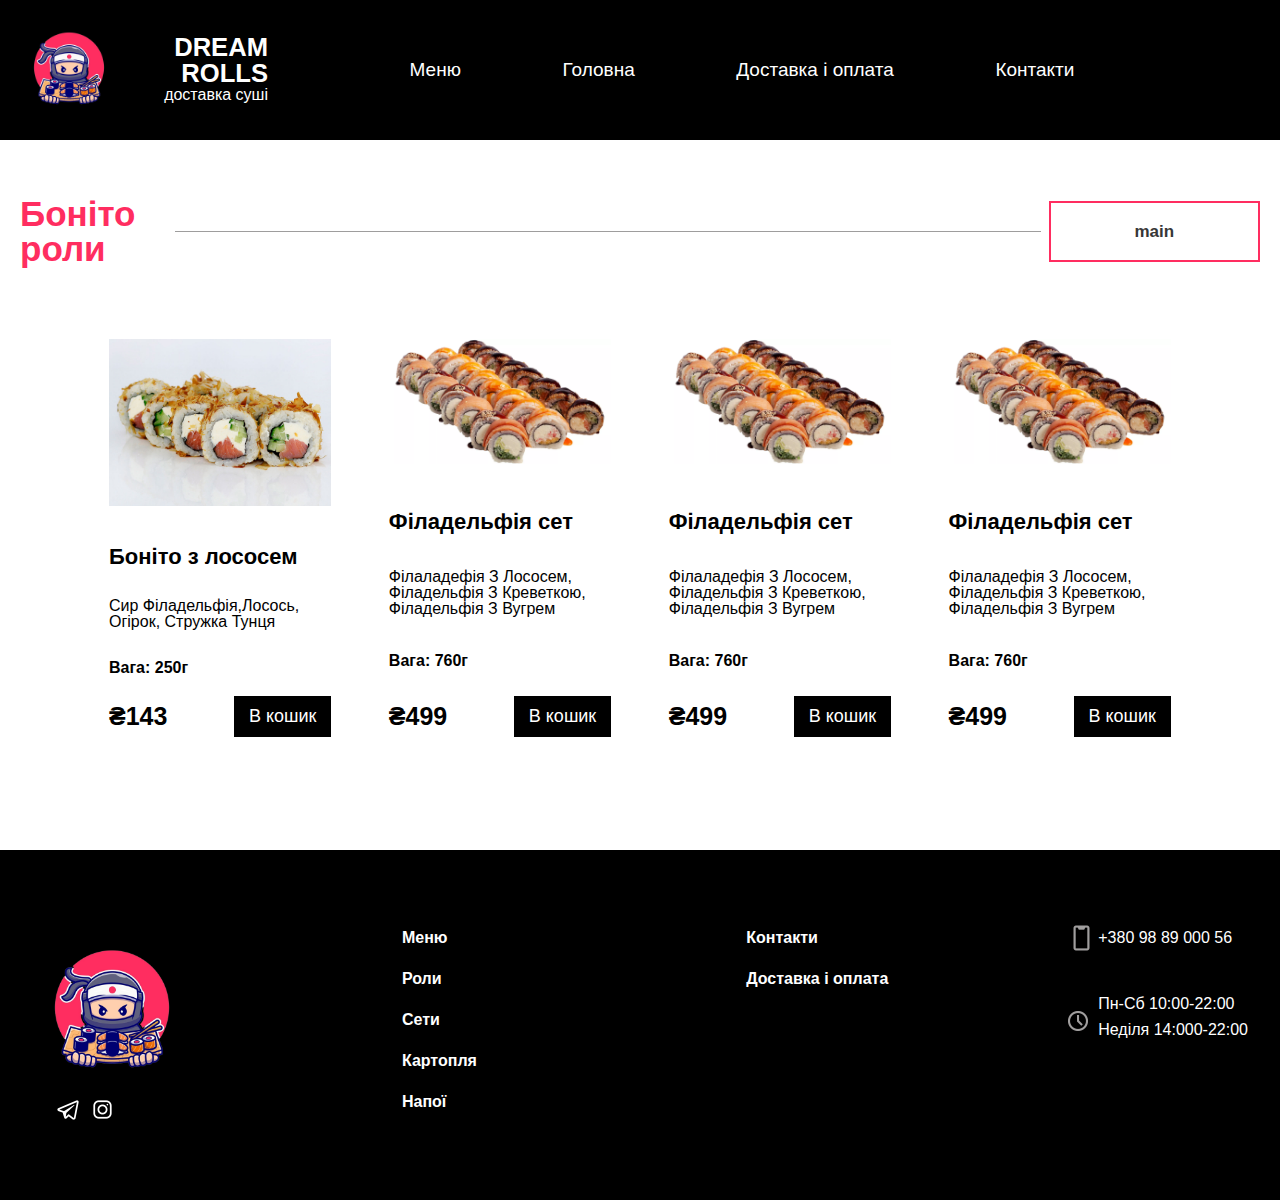
<file: menuSection/bonito.html>
<!DOCTYPE html>
<html lang="en">
<head>
    <meta charset="UTF-8">
    <meta name="viewport" content="width=device-width, initial-scale=1.0">
    <title>Каліфорнія роли Dream-Rolls Нетішин</title>
    <link rel="stylesheet" href="/styles/menuSection.css">
</head>
<body>
    <div class="wrapper">
        <header class="header">
            <div class="header__container">
               <div class="header-logo">
                    <img class="header-logo__img" src="/img/dream-logo-removebg-preview.png" alt="">
                    <div class="header-logo__text">
                        <a class="header-logo__link" href="/index.html">
                            <h1 class="header-logo__title">Dream Rolls</h1>
                            <p>доставка суші</p>
                        </a>
                    </div>
               </div>
               <nav class="header-nav">
                <ul class="header-nav__list">
                    <li class="header-nav__item"><a href="/menuSection/mainMenu.html">Меню</a></li>
                    <li class="header-nav__item"><a href="/index.html">Головна</a></li>
                    <li class="header-nav__item"><a href="#">Доставка і оплата</a></li>
                    <li class="header-nav__item"><a href="#">Контакти</a></li>
                </ul>
               </nav>
            </div>
        </header>
        <main class="section-page">
            <div class="page__container">
                <div class="page-header">
                    <div class="page__menu-items bonito">
                        <div class="page__menu-items-title-block">
                            <h2 class="page__menu-sec-title">Боніто роли</h2>
                            <div class="divider"></div>
                            <a class="page__menu-item-link" href="/index.html">main</a>
                        </div>
                        <div class="page__menu-items-block">
                            <div class="page__menu-item-block">
                                <img src="/img/products/bonito/salmon.jpg" alt="" class="menu-item-img">
                                <h3 class="page__menu-item-title">Боніто з лососем</h3>
                                <p class="page__menu-item-desc">сир філадельфія,лосось, огірок, стружка тунця</p>
                                <p class="page__menu-item-weight">Вага: 250г</p>
                                <div class="page__menu-buy">
                                    <p class="page__menu-item-price">₴143</p>
                                    <button class="page__menu-item-buy">В кошик</button>
                                </div>
                            </div>
                            <div class="page__menu-item-block">
                                <img src="/img/products/sets/phila.webp" alt="" class="menu-item-img">
                                <h3 class="page__menu-item-title">Філадельфія сет</h3>
                                <p class="page__menu-item-desc">Філаладефія з лососем, Філадельфія з креветкою, Філадельфія з вугрем</p>
                                <p class="page__menu-item-weight">Вага: 760г</p>
                                <div class="page__menu-buy">
                                    <p class="page__menu-item-price">₴499</p>
                                    <button class="page__menu-item-buy">В кошик</button>
                                </div>
                            </div>
                            <div class="page__menu-item-block">
                                <img src="/img/products/sets/phila.webp" alt="" class="menu-item-img">
                                <h3 class="page__menu-item-title">Філадельфія сет</h3>
                                <p class="page__menu-item-desc">Філаладефія з лососем, Філадельфія з креветкою, Філадельфія з вугрем</p>
                                <p class="page__menu-item-weight">Вага: 760г</p>
                                <div class="page__menu-buy">
                                    <p class="page__menu-item-price">₴499</p>
                                    <button class="page__menu-item-buy">В кошик</button>
                                </div>
                            </div>
                            <div class="page__menu-item-block">
                                <img src="/img/products/sets/phila.webp" alt="" class="menu-item-img">
                                <h3 class="page__menu-item-title">Філадельфія сет</h3>
                                <p class="page__menu-item-desc">Філаладефія з лососем, Філадельфія з креветкою, Філадельфія з вугрем</p>
                                <p class="page__menu-item-weight">Вага: 760г</p>
                                <div class="page__menu-buy">
                                    <p class="page__menu-item-price">₴499</p>
                                    <button class="page__menu-item-buy">В кошик</button>
                                </div>
                            </div>
                            
                        </div>
                        
                    </div>                          
                </div>
            </div>
        </main>
        <footer class="footer">
            <div class="footer__container">
                <div class="footer__contact">
                    <img src="/img/dream-logo-removebg-preview.png" alt="" class="footer__logo">
                    <div class="footer__logo-network">
                        <a href="https://t.me/dreamrolls" target="_blank"><img src="/img/icons/tg.png" alt=""></a>
                        <a href="https://www.instagram.com/dream_rolls_/" target="_blank"><img src="/img/icons/inst.png"  alt=""></a>
                    </div>
                </div>
                <div class="footer__main">
                    <div class="footer__menu">
                        <ul class="footer__menu-list">
                            <li class="footer__menu-item">Меню</li>
                            <li class="footer__menu-item">Роли</li>
                            <li class="footer__menu-item">Сети</li>
                            <li class="footer__menu-item">Картопля</li>
                            <li class="footer__menu-item">Напої</li>
                        </ul>
                    </div>
                    <div class="footer__info">
                        <ul class="footer__info-list">
                            <li class="footer__menu-item">Контакти</li>
                            <li class="footer__menu-item">Доставка і оплата</li>
                        </ul>
                    </div>
                </div>
                <div class="footer__schedule">
                    <a class="footer-tel" href="tel:+380988900056">+380 98 89 000 56</a>
                    <div class="footer__week-schedule">
                        <p class="footer-schedule">Пн-Сб 10:00-22:00</p>
                        <p class="footer-schedule">Неділя 14:000-22:00</p>
                    </div>
                </div>
            </div>
        </footer>
    </div>
</body>
</html>
</file>
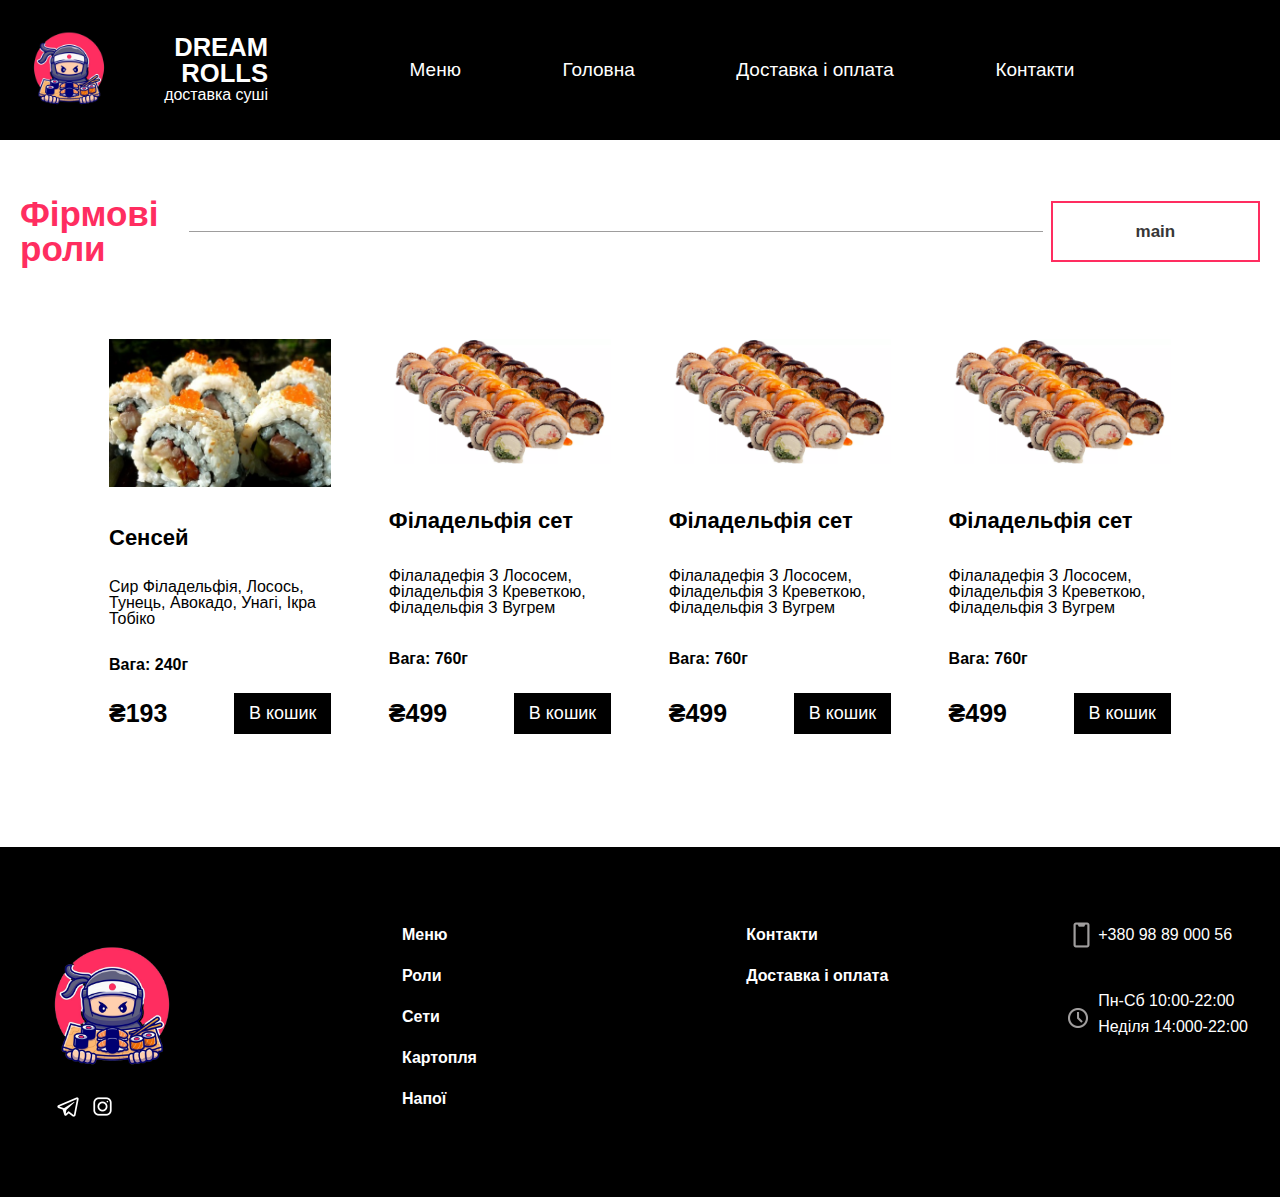
<file: menuSection/brand.html>
<!DOCTYPE html>
<html lang="en">
<head>
    <meta charset="UTF-8">
    <meta name="viewport" content="width=device-width, initial-scale=1.0">
    <title>Каліфорнія роли Dream-Rolls Нетішин</title>
    <link rel="stylesheet" href="/styles/menuSection.css">
</head>
<body>
    <div class="wrapper">
        <header class="header">
            <div class="header__container">
               <div class="header-logo">
                    <img class="header-logo__img" src="/img/dream-logo-removebg-preview.png" alt="">
                    <div class="header-logo__text">
                        <a class="header-logo__link" href="/index.html">
                            <h1 class="header-logo__title">Dream Rolls</h1>
                            <p>доставка суші</p>
                        </a>
                    </div>
               </div>
               <nav class="header-nav">
                <ul class="header-nav__list">
                    <li class="header-nav__item"><a href="/menuSection/mainMenu.html">Меню</a></li>
                    <li class="header-nav__item"><a href="/index.html">Головна</a></li>
                    <li class="header-nav__item"><a href="#">Доставка і оплата</a></li>
                    <li class="header-nav__item"><a href="#">Контакти</a></li>
                </ul>
               </nav>
            </div>
        </header>
        <main class="section-page">
            <div class="page__container">
                <div class="page-header">
                    <div class="page__menu-items brands">
                        <div class="page__menu-items-title-block">
                            <h2 class="page__menu-sec-title">Фірмові роли</h2>
                            <div class="divider"></div>
                            <a class="page__menu-item-link" href="/index.html">main</a>
                        </div>
                        <div class="page__menu-items-block">
                            <div class="page__menu-item-block">
                                <img src="/img/products/brands/sensei.jpg" alt="" class="menu-item-img">
                                <h3 class="page__menu-item-title">Сенсей</h3>
                                <p class="page__menu-item-desc">сир філадельфія, лосось, тунець, авокадо, унагі, ікра тобіко</p>
                                <p class="page__menu-item-weight">Вага: 240г</p>
                                <div class="page__menu-buy">
                                    <p class="page__menu-item-price">₴193</p>
                                    <button class="page__menu-item-buy">В кошик</button>
                                </div>
                            </div>
                            <div class="page__menu-item-block">
                                <img src="/img/products/sets/phila.webp" alt="" class="menu-item-img">
                                <h3 class="page__menu-item-title">Філадельфія сет</h3>
                                <p class="page__menu-item-desc">Філаладефія з лососем, Філадельфія з креветкою, Філадельфія з вугрем</p>
                                <p class="page__menu-item-weight">Вага: 760г</p>
                                <div class="page__menu-buy">
                                    <p class="page__menu-item-price">₴499</p>
                                    <button class="page__menu-item-buy">В кошик</button>
                                </div>
                            </div>
                            <div class="page__menu-item-block">
                                <img src="/img/products/sets/phila.webp" alt="" class="menu-item-img">
                                <h3 class="page__menu-item-title">Філадельфія сет</h3>
                                <p class="page__menu-item-desc">Філаладефія з лососем, Філадельфія з креветкою, Філадельфія з вугрем</p>
                                <p class="page__menu-item-weight">Вага: 760г</p>
                                <div class="page__menu-buy">
                                    <p class="page__menu-item-price">₴499</p>
                                    <button class="page__menu-item-buy">В кошик</button>
                                </div>
                            </div>
                            <div class="page__menu-item-block">
                                <img src="/img/products/sets/phila.webp" alt="" class="menu-item-img">
                                <h3 class="page__menu-item-title">Філадельфія сет</h3>
                                <p class="page__menu-item-desc">Філаладефія з лососем, Філадельфія з креветкою, Філадельфія з вугрем</p>
                                <p class="page__menu-item-weight">Вага: 760г</p>
                                <div class="page__menu-buy">
                                    <p class="page__menu-item-price">₴499</p>
                                    <button class="page__menu-item-buy">В кошик</button>
                                </div>
                            </div>
                            
                        </div>
                        
                    </div>                              
                </div>
            </div>
        </main>
        <footer class="footer">
            <div class="footer__container">
                <div class="footer__contact">
                    <img src="/img/dream-logo-removebg-preview.png" alt="" class="footer__logo">
                    <div class="footer__logo-network">
                        <a href="https://t.me/dreamrolls" target="_blank"><img src="/img/icons/tg.png" alt=""></a>
                        <a href="https://www.instagram.com/dream_rolls_/" target="_blank"><img src="/img/icons/inst.png"  alt=""></a>
                    </div>
                </div>
                <div class="footer__main">
                    <div class="footer__menu">
                        <ul class="footer__menu-list">
                            <li class="footer__menu-item">Меню</li>
                            <li class="footer__menu-item">Роли</li>
                            <li class="footer__menu-item">Сети</li>
                            <li class="footer__menu-item">Картопля</li>
                            <li class="footer__menu-item">Напої</li>
                        </ul>
                    </div>
                    <div class="footer__info">
                        <ul class="footer__info-list">
                            <li class="footer__menu-item">Контакти</li>
                            <li class="footer__menu-item">Доставка і оплата</li>
                        </ul>
                    </div>
                </div>
                <div class="footer__schedule">
                    <a class="footer-tel" href="tel:+380988900056">+380 98 89 000 56</a>
                    <div class="footer__week-schedule">
                        <p class="footer-schedule">Пн-Сб 10:00-22:00</p>
                        <p class="footer-schedule">Неділя 14:000-22:00</p>
                    </div>
                </div>
            </div>
        </footer>
    </div>
</body>
</html>
</file>
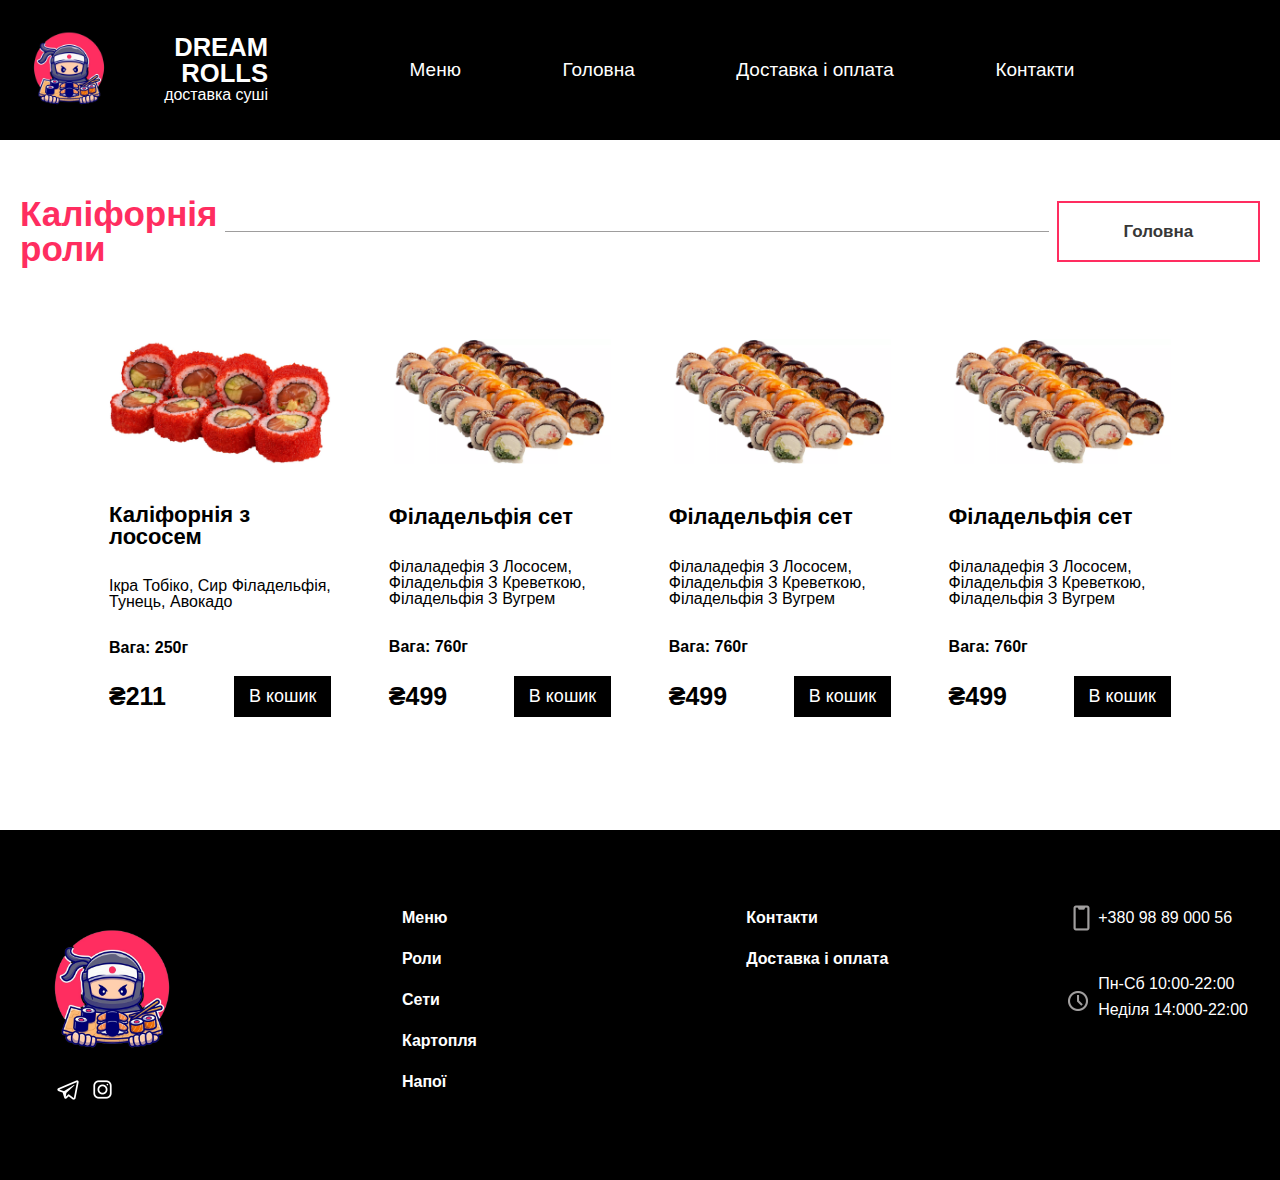
<file: menuSection/califa.html>
<!DOCTYPE html>
<html lang="en">
<head>
    <meta charset="UTF-8">
    <meta name="viewport" content="width=device-width, initial-scale=1.0">
    <title>Каліфорнія роли Dream-Rolls Нетішин</title>
    <link rel="stylesheet" href="/styles/menuSection.css">
</head>
<body>
    <div class="wrapper">
        <header class="header">
            <div class="header__container">
               <div class="header-logo">
                    <img class="header-logo__img" src="/img/dream-logo-removebg-preview.png" alt="">
                    <div class="header-logo__text">
                        <a class="header-logo__link" href="/index.html">
                            <h1 class="header-logo__title">Dream Rolls</h1>
                            <p>доставка суші</p>
                        </a>
                    </div>
               </div>
               <nav class="header-nav">
                <ul class="header-nav__list">
                    <li class="header-nav__item"><a href="/menuSection/mainMenu.html">Меню</a></li>
                    <li class="header-nav__item"><a href="/index.html">Головна</a></li>
                    <li class="header-nav__item"><a href="#">Доставка і оплата</a></li>
                    <li class="header-nav__item"><a href="#">Контакти</a></li>
                </ul>
               </nav>
            </div>
        </header>
        <main class="section-page">
            <div class="page__container">
                <div class="page-header">
                    <div class="page__menu-items califa">
                        <div class="page__menu-items-title-block">
                            <h2 class="page__menu-sec-title">Каліфорнія роли</h2>
                            <div class="divider"></div>
                            <a class="page__menu-item-link" href="/index.html">Головна</a>
                        </div>
                        <div class="page__menu-items-block">
                            <div class="page__menu-item-block">
                                <img src="/img/products/califa/salmon.jpg" alt="" class="menu-item-img">
                                <h3 class="page__menu-item-title">Каліфорнія з лососем</h3>
                                <p class="page__menu-item-desc">Ікра Тобіко, сир філадельфія, тунець, авокадо</p>
                                <p class="page__menu-item-weight">Вага: 250г</p>
                                <div class="page__menu-buy">
                                    <p class="page__menu-item-price">₴211</p>
                                    <button class="page__menu-item-buy">В кошик</button>
                                </div>
                            </div>
                            <div class="page__menu-item-block">
                                <img src="/img/products/sets/phila.webp" alt="" class="menu-item-img">
                                <h3 class="page__menu-item-title">Філадельфія сет</h3>
                                <p class="page__menu-item-desc">Філаладефія з лососем, Філадельфія з креветкою, Філадельфія з вугрем</p>
                                <p class="page__menu-item-weight">Вага: 760г</p>
                                <div class="page__menu-buy">
                                    <p class="page__menu-item-price">₴499</p>
                                    <button class="page__menu-item-buy">В кошик</button>
                                </div>
                            </div>
                            <div class="page__menu-item-block">
                                <img src="/img/products/sets/phila.webp" alt="" class="menu-item-img">
                                <h3 class="page__menu-item-title">Філадельфія сет</h3>
                                <p class="page__menu-item-desc">Філаладефія з лососем, Філадельфія з креветкою, Філадельфія з вугрем</p>
                                <p class="page__menu-item-weight">Вага: 760г</p>
                                <div class="page__menu-buy">
                                    <p class="page__menu-item-price">₴499</p>
                                    <button class="page__menu-item-buy">В кошик</button>
                                </div>
                            </div>
                            <div class="page__menu-item-block">
                                <img src="/img/products/sets/phila.webp" alt="" class="menu-item-img">
                                <h3 class="page__menu-item-title">Філадельфія сет</h3>
                                <p class="page__menu-item-desc">Філаладефія з лососем, Філадельфія з креветкою, Філадельфія з вугрем</p>
                                <p class="page__menu-item-weight">Вага: 760г</p>
                                <div class="page__menu-buy">
                                    <p class="page__menu-item-price">₴499</p>
                                    <button class="page__menu-item-buy">В кошик</button>
                                </div>
                            </div>
                            
                        </div>
                        
                    </div>                               
                </div>
            </div>
        </main>
        <footer class="footer">
            <div class="footer__container">
                <div class="footer__contact">
                    <img src="/img/dream-logo-removebg-preview.png" alt="" class="footer__logo">
                    <div class="footer__logo-network">
                        <a href="https://t.me/dreamrolls" target="_blank"><img src="/img/icons/tg.png" alt=""></a>
                        <a href="https://www.instagram.com/dream_rolls_/" target="_blank"><img src="/img/icons/inst.png"  alt=""></a>
                    </div>
                </div>
                <div class="footer__main">
                    <div class="footer__menu">
                        <ul class="footer__menu-list">
                            <li class="footer__menu-item">Меню</li>
                            <li class="footer__menu-item">Роли</li>
                            <li class="footer__menu-item">Сети</li>
                            <li class="footer__menu-item">Картопля</li>
                            <li class="footer__menu-item">Напої</li>
                        </ul>
                    </div>
                    <div class="footer__info">
                        <ul class="footer__info-list">
                            <li class="footer__menu-item">Контакти</li>
                            <li class="footer__menu-item">Доставка і оплата</li>
                        </ul>
                    </div>
                </div>
                <div class="footer__schedule">
                    <a class="footer-tel" href="tel:+380988900056">+380 98 89 000 56</a>
                    <div class="footer__week-schedule">
                        <p class="footer-schedule">Пн-Сб 10:00-22:00</p>
                        <p class="footer-schedule">Неділя 14:000-22:00</p>
                    </div>
                </div>
            </div>
        </footer>
    </div>
</body>
</html>
</file>
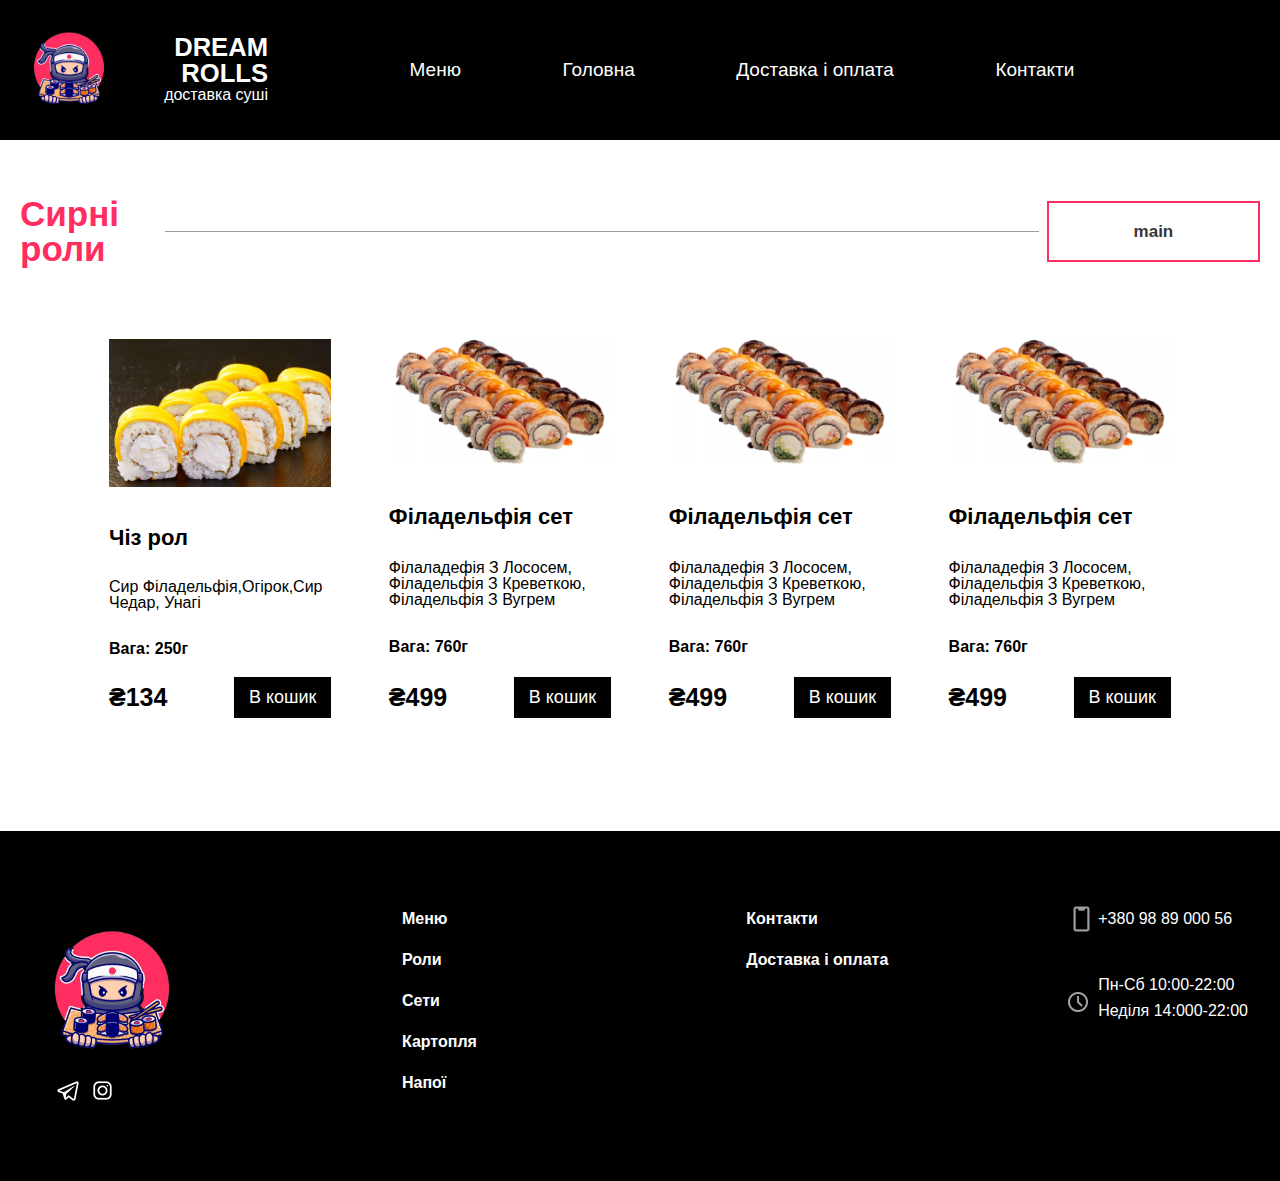
<file: menuSection/cheese.html>
<!DOCTYPE html>
<html lang="en">
<head>
    <meta charset="UTF-8">
    <meta name="viewport" content="width=device-width, initial-scale=1.0">
    <title>Каліфорнія роли Dream-Rolls Нетішин</title>
    <link rel="stylesheet" href="/styles/menuSection.css">
</head>
<body>
    <div class="wrapper">
        <header class="header">
            <div class="header__container">
               <div class="header-logo">
                    <img class="header-logo__img" src="/img/dream-logo-removebg-preview.png" alt="">
                    <div class="header-logo__text">
                        <a class="header-logo__link" href="/index.html">
                            <h1 class="header-logo__title">Dream Rolls</h1>
                            <p>доставка суші</p>
                        </a>
                    </div>
               </div>
               <nav class="header-nav">
                <ul class="header-nav__list">
                    <li class="header-nav__item"><a href="/menuSection/mainMenu.html">Меню</a></li>
                    <li class="header-nav__item"><a href="/index.html">Головна</a></li>
                    <li class="header-nav__item"><a href="#">Доставка і оплата</a></li>
                    <li class="header-nav__item"><a href="#">Контакти</a></li>
                </ul>
               </nav>
            </div>
        </header>
        <main class="section-page">
            <div class="page__container">
                <div class="page-header">
                    <div class="page__menu-items cheese">
                        <div class="page__menu-items-title-block">
                            <h2 class="page__menu-sec-title">Сирні роли</h2>
                            <div class="divider"></div>
                            <a class="page__menu-item-link" href="/index.html">main</a>
                        </div>
                        <div class="page__menu-items-block">
                            <div class="page__menu-item-block">
                                <img src="/img/products/cheese/cheese.jpg" alt="" class="menu-item-img">
                                <h3 class="page__menu-item-title">Чіз рол</h3>
                                <p class="page__menu-item-desc">сир філадельфія,огірок,сир чедар, унагі</p>
                                <p class="page__menu-item-weight">Вага: 250г</p>
                                <div class="page__menu-buy">
                                    <p class="page__menu-item-price">₴134</p>
                                    <button class="page__menu-item-buy">В кошик</button>
                                </div>
                            </div>
                            <div class="page__menu-item-block">
                                <img src="/img/products/sets/phila.webp" alt="" class="menu-item-img">
                                <h3 class="page__menu-item-title">Філадельфія сет</h3>
                                <p class="page__menu-item-desc">Філаладефія з лососем, Філадельфія з креветкою, Філадельфія з вугрем</p>
                                <p class="page__menu-item-weight">Вага: 760г</p>
                                <div class="page__menu-buy">
                                    <p class="page__menu-item-price">₴499</p>
                                    <button class="page__menu-item-buy">В кошик</button>
                                </div>
                            </div>
                            <div class="page__menu-item-block">
                                <img src="/img/products/sets/phila.webp" alt="" class="menu-item-img">
                                <h3 class="page__menu-item-title">Філадельфія сет</h3>
                                <p class="page__menu-item-desc">Філаладефія з лососем, Філадельфія з креветкою, Філадельфія з вугрем</p>
                                <p class="page__menu-item-weight">Вага: 760г</p>
                                <div class="page__menu-buy">
                                    <p class="page__menu-item-price">₴499</p>
                                    <button class="page__menu-item-buy">В кошик</button>
                                </div>
                            </div>
                            <div class="page__menu-item-block">
                                <img src="/img/products/sets/phila.webp" alt="" class="menu-item-img">
                                <h3 class="page__menu-item-title">Філадельфія сет</h3>
                                <p class="page__menu-item-desc">Філаладефія з лососем, Філадельфія з креветкою, Філадельфія з вугрем</p>
                                <p class="page__menu-item-weight">Вага: 760г</p>
                                <div class="page__menu-buy">
                                    <p class="page__menu-item-price">₴499</p>
                                    <button class="page__menu-item-buy">В кошик</button>
                                </div>
                            </div>
                            
                        </div>
                        
                    </div>                             
                </div>
            </div>
        </main>
        <footer class="footer">
            <div class="footer__container">
                <div class="footer__contact">
                    <img src="/img/dream-logo-removebg-preview.png" alt="" class="footer__logo">
                    <div class="footer__logo-network">
                        <a href="https://t.me/dreamrolls" target="_blank"><img src="/img/icons/tg.png" alt=""></a>
                        <a href="https://www.instagram.com/dream_rolls_/" target="_blank"><img src="/img/icons/inst.png"  alt=""></a>
                    </div>
                </div>
                <div class="footer__main">
                    <div class="footer__menu">
                        <ul class="footer__menu-list">
                            <li class="footer__menu-item">Меню</li>
                            <li class="footer__menu-item">Роли</li>
                            <li class="footer__menu-item">Сети</li>
                            <li class="footer__menu-item">Картопля</li>
                            <li class="footer__menu-item">Напої</li>
                        </ul>
                    </div>
                    <div class="footer__info">
                        <ul class="footer__info-list">
                            <li class="footer__menu-item">Контакти</li>
                            <li class="footer__menu-item">Доставка і оплата</li>
                        </ul>
                    </div>
                </div>
                <div class="footer__schedule">
                    <a class="footer-tel" href="tel:+380988900056">+380 98 89 000 56</a>
                    <div class="footer__week-schedule">
                        <p class="footer-schedule">Пн-Сб 10:00-22:00</p>
                        <p class="footer-schedule">Неділя 14:000-22:00</p>
                    </div>
                </div>
            </div>
        </footer>
    </div>
</body>
</html>
</file>
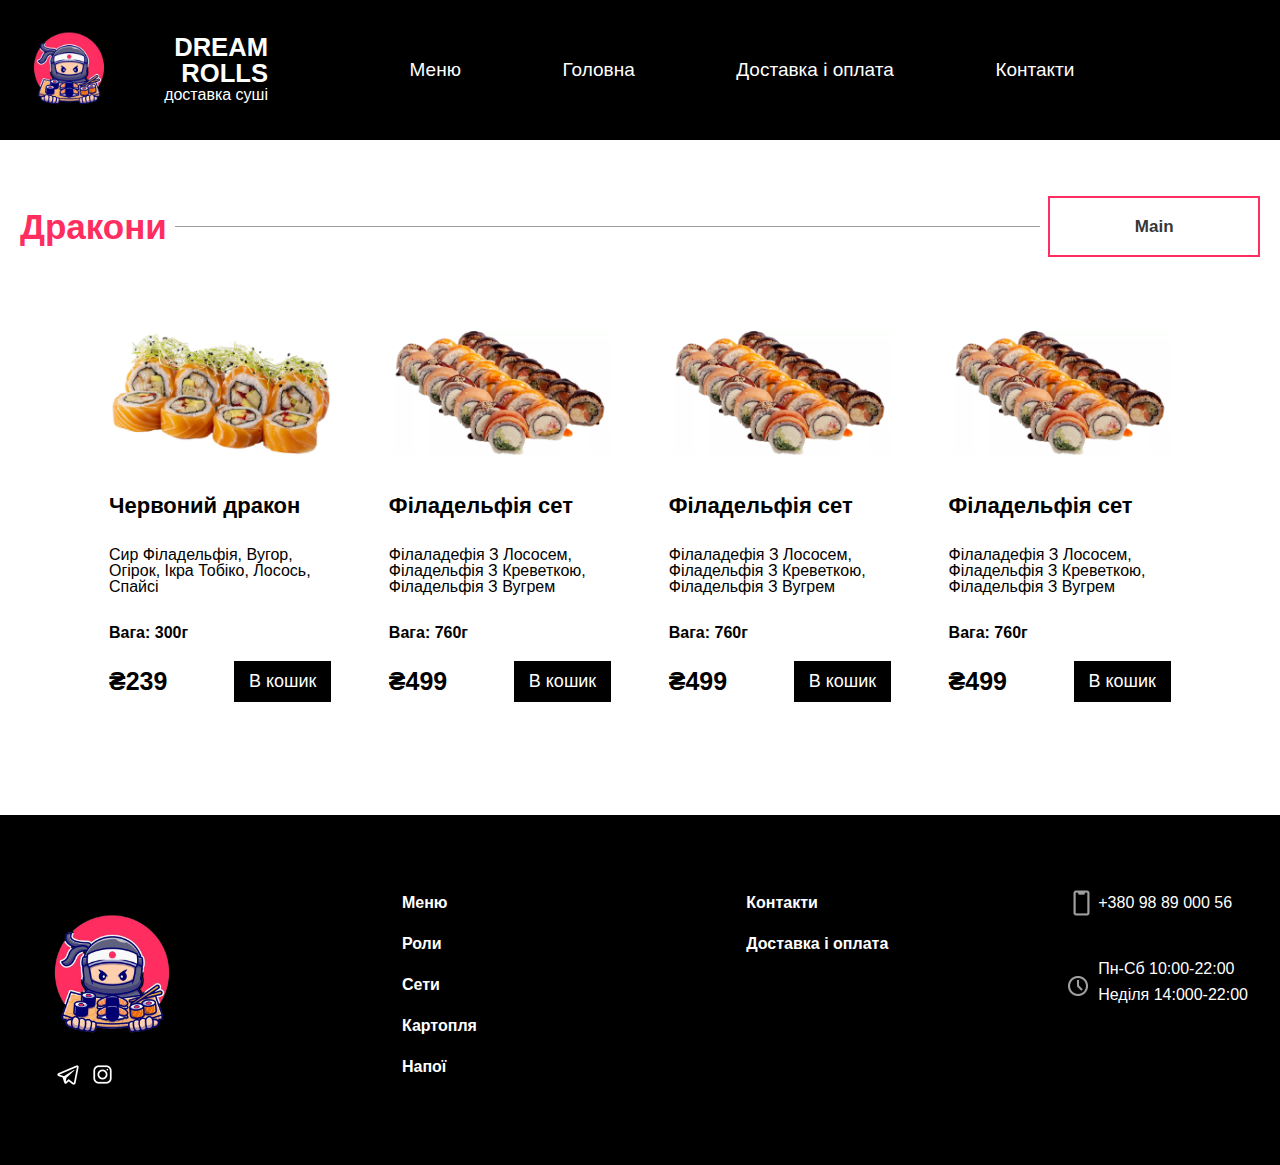
<file: menuSection/dracon.html>
<!DOCTYPE html>
<html lang="en">
<head>
    <meta charset="UTF-8">
    <meta name="viewport" content="width=device-width, initial-scale=1.0">
    <title>Каліфорнія роли Dream-Rolls Нетішин</title>
    <link rel="stylesheet" href="/styles/menuSection.css">
</head>
<body>
    <div class="wrapper">
        <header class="header">
            <div class="header__container">
               <div class="header-logo">
                    <img class="header-logo__img" src="/img/dream-logo-removebg-preview.png" alt="">
                    <div class="header-logo__text">
                        <a class="header-logo__link" href="/index.html">
                            <h1 class="header-logo__title">Dream Rolls</h1>
                            <p>доставка суші</p>
                        </a>
                    </div>
               </div>
               <nav class="header-nav">
                <ul class="header-nav__list">
                    <li class="header-nav__item"><a href="/menuSection/mainMenu.html">Меню</a></li>
                    <li class="header-nav__item"><a href="/index.html">Головна</a></li>
                    <li class="header-nav__item"><a href="#">Доставка і оплата</a></li>
                    <li class="header-nav__item"><a href="#">Контакти</a></li>
                </ul>
               </nav>
            </div>
        </header>
        <main class="section-page">
            <div class="page__container">
                <div class="page-header">
                    <div class="page__menu-items dragons">
                        <div class="page__menu-items-title-block">
                            <h2 class="page__menu-sec-title">Дракони</h2>
                            <div class="divider"></div>
                            <a class="page__menu-item-link" href="/index.html">Main</a>
                        </div>
                        <div class="page__menu-items-block">
                            <div class="page__menu-item-block">
                                <img src="/img/products/dragons/red.jpg" alt="" class="menu-item-img">
                                <h3 class="page__menu-item-title">Червоний дракон</h3>
                                <p class="page__menu-item-desc">Сир філадельфія, вугор, огірок, ікра тобіко, лосось, спайсі</p>
                                <p class="page__menu-item-weight">Вага: 300г</p>
                                <div class="page__menu-buy">
                                    <p class="page__menu-item-price">₴239</p>
                                    <button class="page__menu-item-buy">В кошик</button>
                                </div>
                            </div>
                            <div class="page__menu-item-block">
                                <img src="/img/products/sets/phila.webp" alt="" class="menu-item-img">
                                <h3 class="page__menu-item-title">Філадельфія сет</h3>
                                <p class="page__menu-item-desc">Філаладефія з лососем, Філадельфія з креветкою, Філадельфія з вугрем</p>
                                <p class="page__menu-item-weight">Вага: 760г</p>
                                <div class="page__menu-buy">
                                    <p class="page__menu-item-price">₴499</p>
                                    <button class="page__menu-item-buy">В кошик</button>
                                </div>
                            </div>
                            <div class="page__menu-item-block">
                                <img src="/img/products/sets/phila.webp" alt="" class="menu-item-img">
                                <h3 class="page__menu-item-title">Філадельфія сет</h3>
                                <p class="page__menu-item-desc">Філаладефія з лососем, Філадельфія з креветкою, Філадельфія з вугрем</p>
                                <p class="page__menu-item-weight">Вага: 760г</p>
                                <div class="page__menu-buy">
                                    <p class="page__menu-item-price">₴499</p>
                                    <button class="page__menu-item-buy">В кошик</button>
                                </div>
                            </div>
                            <div class="page__menu-item-block">
                                <img src="/img/products/sets/phila.webp" alt="" class="menu-item-img">
                                <h3 class="page__menu-item-title">Філадельфія сет</h3>
                                <p class="page__menu-item-desc">Філаладефія з лососем, Філадельфія з креветкою, Філадельфія з вугрем</p>
                                <p class="page__menu-item-weight">Вага: 760г</p>
                                <div class="page__menu-buy">
                                    <p class="page__menu-item-price">₴499</p>
                                    <button class="page__menu-item-buy">В кошик</button>
                                </div>
                            </div>
                            
                        </div>
                        
                    </div>                              
                </div>
            </div>
        </main>
        <footer class="footer">
            <div class="footer__container">
                <div class="footer__contact">
                    <img src="/img/dream-logo-removebg-preview.png" alt="" class="footer__logo">
                    <div class="footer__logo-network">
                        <a href="https://t.me/dreamrolls" target="_blank"><img src="/img/icons/tg.png" alt=""></a>
                        <a href="https://www.instagram.com/dream_rolls_/" target="_blank"><img src="/img/icons/inst.png"  alt=""></a>
                    </div>
                </div>
                <div class="footer__main">
                    <div class="footer__menu">
                        <ul class="footer__menu-list">
                            <li class="footer__menu-item">Меню</li>
                            <li class="footer__menu-item">Роли</li>
                            <li class="footer__menu-item">Сети</li>
                            <li class="footer__menu-item">Картопля</li>
                            <li class="footer__menu-item">Напої</li>
                        </ul>
                    </div>
                    <div class="footer__info">
                        <ul class="footer__info-list">
                            <li class="footer__menu-item">Контакти</li>
                            <li class="footer__menu-item">Доставка і оплата</li>
                        </ul>
                    </div>
                </div>
                <div class="footer__schedule">
                    <a class="footer-tel" href="tel:+380988900056">+380 98 89 000 56</a>
                    <div class="footer__week-schedule">
                        <p class="footer-schedule">Пн-Сб 10:00-22:00</p>
                        <p class="footer-schedule">Неділя 14:000-22:00</p>
                    </div>
                </div>
            </div>
        </footer>
    </div>
</body>
</html>
</file>
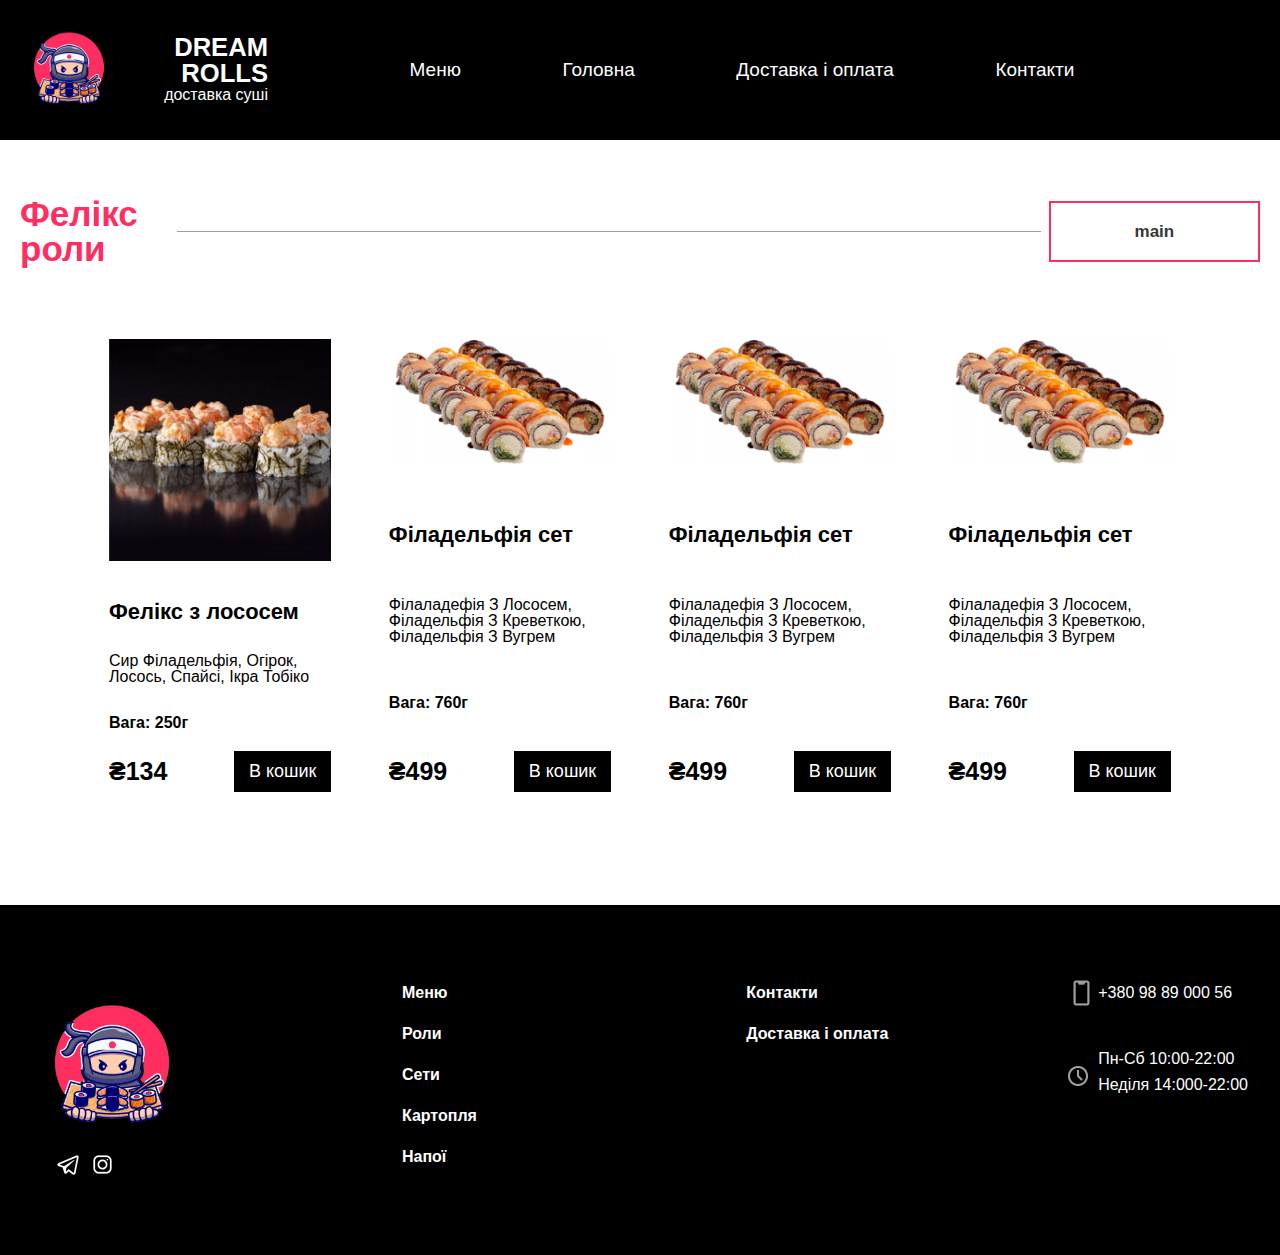
<file: menuSection/felix.html>
<!DOCTYPE html>
<html lang="en">
<head>
    <meta charset="UTF-8">
    <meta name="viewport" content="width=device-width, initial-scale=1.0">
    <title>Каліфорнія роли Dream-Rolls Нетішин</title>
    <link rel="stylesheet" href="/styles/menuSection.css">
</head>
<body>
    <div class="wrapper">
        <header class="header">
            <div class="header__container">
               <div class="header-logo">
                    <img class="header-logo__img" src="/img/dream-logo-removebg-preview.png" alt="">
                    <div class="header-logo__text">
                        <a class="header-logo__link" href="/index.html">
                            <h1 class="header-logo__title">Dream Rolls</h1>
                            <p>доставка суші</p>
                        </a>
                    </div>
               </div>
               <nav class="header-nav">
                <ul class="header-nav__list">
                    <li class="header-nav__item"><a href="/menuSection/mainMenu.html">Меню</a></li>
                    <li class="header-nav__item"><a href="/index.html">Головна</a></li>
                    <li class="header-nav__item"><a href="#">Доставка і оплата</a></li>
                    <li class="header-nav__item"><a href="#">Контакти</a></li>
                </ul>
               </nav>
            </div>
        </header>
        <main class="section-page">
            <div class="page__container">
                <div class="page-header">
                    <div class="page__menu-items felix">
                        <div class="page__menu-items-title-block">
                            <h2 class="page__menu-sec-title">Фелікс роли</h2>
                            <div class="divider"></div>
                            <a class="page__menu-item-link" href="/index.html">main</a>
                        </div>
                        <div class="page__menu-items-block">
                            <div class="page__menu-item-block">
                                <img src="/img/products/felix/salmon.jpeg" alt="" class="menu-item-img">
                                <h3 class="page__menu-item-title">Фелікс з лососем</h3>
                                <p class="page__menu-item-desc">сир філадельфія, огірок, лосось, спайсі, ікра тобіко</p>
                                <p class="page__menu-item-weight">Вага: 250г</p>
                                <div class="page__menu-buy">
                                    <p class="page__menu-item-price">₴134</p>
                                    <button class="page__menu-item-buy">В кошик</button>
                                </div>
                            </div>
                            <div class="page__menu-item-block">
                                <img src="/img/products/sets/phila.webp" alt="" class="menu-item-img">
                                <h3 class="page__menu-item-title">Філадельфія сет</h3>
                                <p class="page__menu-item-desc">Філаладефія з лососем, Філадельфія з креветкою, Філадельфія з вугрем</p>
                                <p class="page__menu-item-weight">Вага: 760г</p>
                                <div class="page__menu-buy">
                                    <p class="page__menu-item-price">₴499</p>
                                    <button class="page__menu-item-buy">В кошик</button>
                                </div>
                            </div>
                            <div class="page__menu-item-block">
                                <img src="/img/products/sets/phila.webp" alt="" class="menu-item-img">
                                <h3 class="page__menu-item-title">Філадельфія сет</h3>
                                <p class="page__menu-item-desc">Філаладефія з лососем, Філадельфія з креветкою, Філадельфія з вугрем</p>
                                <p class="page__menu-item-weight">Вага: 760г</p>
                                <div class="page__menu-buy">
                                    <p class="page__menu-item-price">₴499</p>
                                    <button class="page__menu-item-buy">В кошик</button>
                                </div>
                            </div>
                            <div class="page__menu-item-block">
                                <img src="/img/products/sets/phila.webp" alt="" class="menu-item-img">
                                <h3 class="page__menu-item-title">Філадельфія сет</h3>
                                <p class="page__menu-item-desc">Філаладефія з лососем, Філадельфія з креветкою, Філадельфія з вугрем</p>
                                <p class="page__menu-item-weight">Вага: 760г</p>
                                <div class="page__menu-buy">
                                    <p class="page__menu-item-price">₴499</p>
                                    <button class="page__menu-item-buy">В кошик</button>
                                </div>
                            </div>
                            
                        </div>
                        
                    </div>                            
                </div>
            </div>
        </main>
        <footer class="footer">
            <div class="footer__container">
                <div class="footer__contact">
                    <img src="/img/dream-logo-removebg-preview.png" alt="" class="footer__logo">
                    <div class="footer__logo-network">
                        <a href="https://t.me/dreamrolls" target="_blank"><img src="/img/icons/tg.png" alt=""></a>
                        <a href="https://www.instagram.com/dream_rolls_/" target="_blank"><img src="/img/icons/inst.png"  alt=""></a>
                    </div>
                </div>
                <div class="footer__main">
                    <div class="footer__menu">
                        <ul class="footer__menu-list">
                            <li class="footer__menu-item">Меню</li>
                            <li class="footer__menu-item">Роли</li>
                            <li class="footer__menu-item">Сети</li>
                            <li class="footer__menu-item">Картопля</li>
                            <li class="footer__menu-item">Напої</li>
                        </ul>
                    </div>
                    <div class="footer__info">
                        <ul class="footer__info-list">
                            <li class="footer__menu-item">Контакти</li>
                            <li class="footer__menu-item">Доставка і оплата</li>
                        </ul>
                    </div>
                </div>
                <div class="footer__schedule">
                    <a class="footer-tel" href="tel:+380988900056">+380 98 89 000 56</a>
                    <div class="footer__week-schedule">
                        <p class="footer-schedule">Пн-Сб 10:00-22:00</p>
                        <p class="footer-schedule">Неділя 14:000-22:00</p>
                    </div>
                </div>
            </div>
        </footer>
    </div>
</body>
</html>
</file>
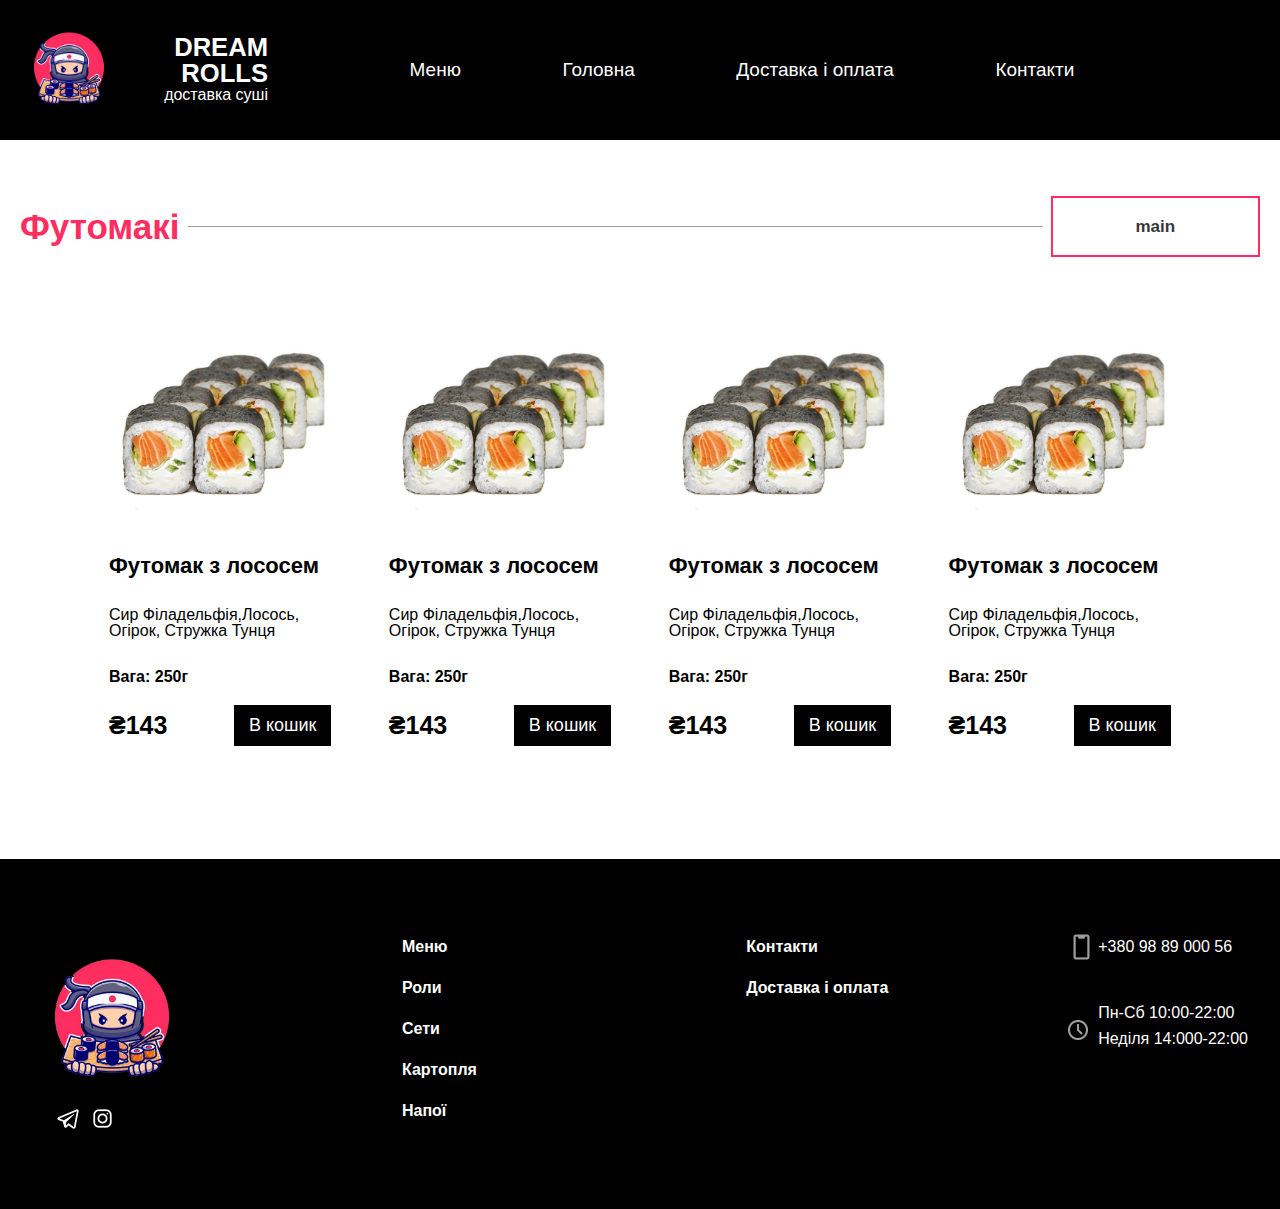
<file: menuSection/futomak.html>
<!DOCTYPE html>
<html lang="en">
<head>
    <meta charset="UTF-8">
    <meta name="viewport" content="width=device-width, initial-scale=1.0">
    <title>Каліфорнія роли Dream-Rolls Нетішин</title>
    <link rel="stylesheet" href="/styles/menuSection.css">
</head>
<body>
    <div class="wrapper">
        <header class="header">
            <div class="header__container">
               <div class="header-logo">
                    <img class="header-logo__img" src="/img/dream-logo-removebg-preview.png" alt="">
                    <div class="header-logo__text">
                        <a class="header-logo__link" href="/index.html">
                            <h1 class="header-logo__title">Dream Rolls</h1>
                            <p>доставка суші</p>
                        </a>
                    </div>
               </div>
               <nav class="header-nav">
                <ul class="header-nav__list">
                    <li class="header-nav__item"><a href="/menuSection/mainMenu.html">Меню</a></li>
                    <li class="header-nav__item"><a href="/index.html">Головна</a></li>
                    <li class="header-nav__item"><a href="#">Доставка і оплата</a></li>
                    <li class="header-nav__item"><a href="#">Контакти</a></li>
                </ul>
               </nav>
            </div>
        </header>
        <main class="section-page">
            <div class="page__container">
                <div class="page-header">
                    <div class="page__menu-items futomak">
                        <div class="page__menu-items-title-block">
                            <h2 class="page__menu-sec-title">Футомакі</h2>
                            <div class="divider"></div>
                            <a class="page__menu-item-link" href="/index.html">main </a>
                        </div>
                        <div class="page__menu-items-block">
                            <div class="page__menu-item-block">
                                <img src="/img/products/futomak/salmon.jpg" alt="" class="menu-item-img">
                                <h3 class="page__menu-item-title">Футомак з лососем</h3>
                                <p class="page__menu-item-desc">сир філадельфія,лосось, огірок, стружка тунця</p>
                                <p class="page__menu-item-weight">Вага: 250г</p>
                                <div class="page__menu-buy">
                                    <p class="page__menu-item-price">₴143</p>
                                    <button class="page__menu-item-buy">В кошик</button>
                                </div>
                            </div>
                            <div class="page__menu-item-block">
                                <img src="/img/products/futomak/salmon.jpg" alt="" class="menu-item-img">
                                <h3 class="page__menu-item-title">Футомак з лососем</h3>
                                <p class="page__menu-item-desc">сир філадельфія,лосось, огірок, стружка тунця</p>
                                <p class="page__menu-item-weight">Вага: 250г</p>
                                <div class="page__menu-buy">
                                    <p class="page__menu-item-price">₴143</p>
                                    <button class="page__menu-item-buy">В кошик</button>
                                </div>
                            </div>
                            <div class="page__menu-item-block">
                                <img src="/img/products/futomak/salmon.jpg" alt="" class="menu-item-img">
                                <h3 class="page__menu-item-title">Футомак з лососем</h3>
                                <p class="page__menu-item-desc">сир філадельфія,лосось, огірок, стружка тунця</p>
                                <p class="page__menu-item-weight">Вага: 250г</p>
                                <div class="page__menu-buy">
                                    <p class="page__menu-item-price">₴143</p>
                                    <button class="page__menu-item-buy">В кошик</button>
                                </div>
                            </div>
                            <div class="page__menu-item-block">
                                <img src="/img/products/futomak/salmon.jpg" alt="" class="menu-item-img">
                                <h3 class="page__menu-item-title">Футомак з лососем</h3>
                                <p class="page__menu-item-desc">сир філадельфія,лосось, огірок, стружка тунця</p>
                                <p class="page__menu-item-weight">Вага: 250г</p>
                                <div class="page__menu-buy">
                                    <p class="page__menu-item-price">₴143</p>
                                    <button class="page__menu-item-buy">В кошик</button>
                                </div>
                            </div>
                        </div>
                    </div>                          
                </div>
            </div>
        </main>
        <footer class="footer">
            <div class="footer__container">
                <div class="footer__contact">
                    <img src="/img/dream-logo-removebg-preview.png" alt="" class="footer__logo">
                    <div class="footer__logo-network">
                        <a href="https://t.me/dreamrolls" target="_blank"><img src="/img/icons/tg.png" alt=""></a>
                        <a href="https://www.instagram.com/dream_rolls_/" target="_blank"><img src="/img/icons/inst.png"  alt=""></a>
                    </div>
                </div>
                <div class="footer__main">
                    <div class="footer__menu">
                        <ul class="footer__menu-list">
                            <li class="footer__menu-item">Меню</li>
                            <li class="footer__menu-item">Роли</li>
                            <li class="footer__menu-item">Сети</li>
                            <li class="footer__menu-item">Картопля</li>
                            <li class="footer__menu-item">Напої</li>
                        </ul>
                    </div>
                    <div class="footer__info">
                        <ul class="footer__info-list">
                            <li class="footer__menu-item">Контакти</li>
                            <li class="footer__menu-item">Доставка і оплата</li>
                        </ul>
                    </div>
                </div>
                <div class="footer__schedule">
                    <a class="footer-tel" href="tel:+380988900056">+380 98 89 000 56</a>
                    <div class="footer__week-schedule">
                        <p class="footer-schedule">Пн-Сб 10:00-22:00</p>
                        <p class="footer-schedule">Неділя 14:000-22:00</p>
                    </div>
                </div>
            </div>
        </footer>
    </div>
</body>
</html>
</file>
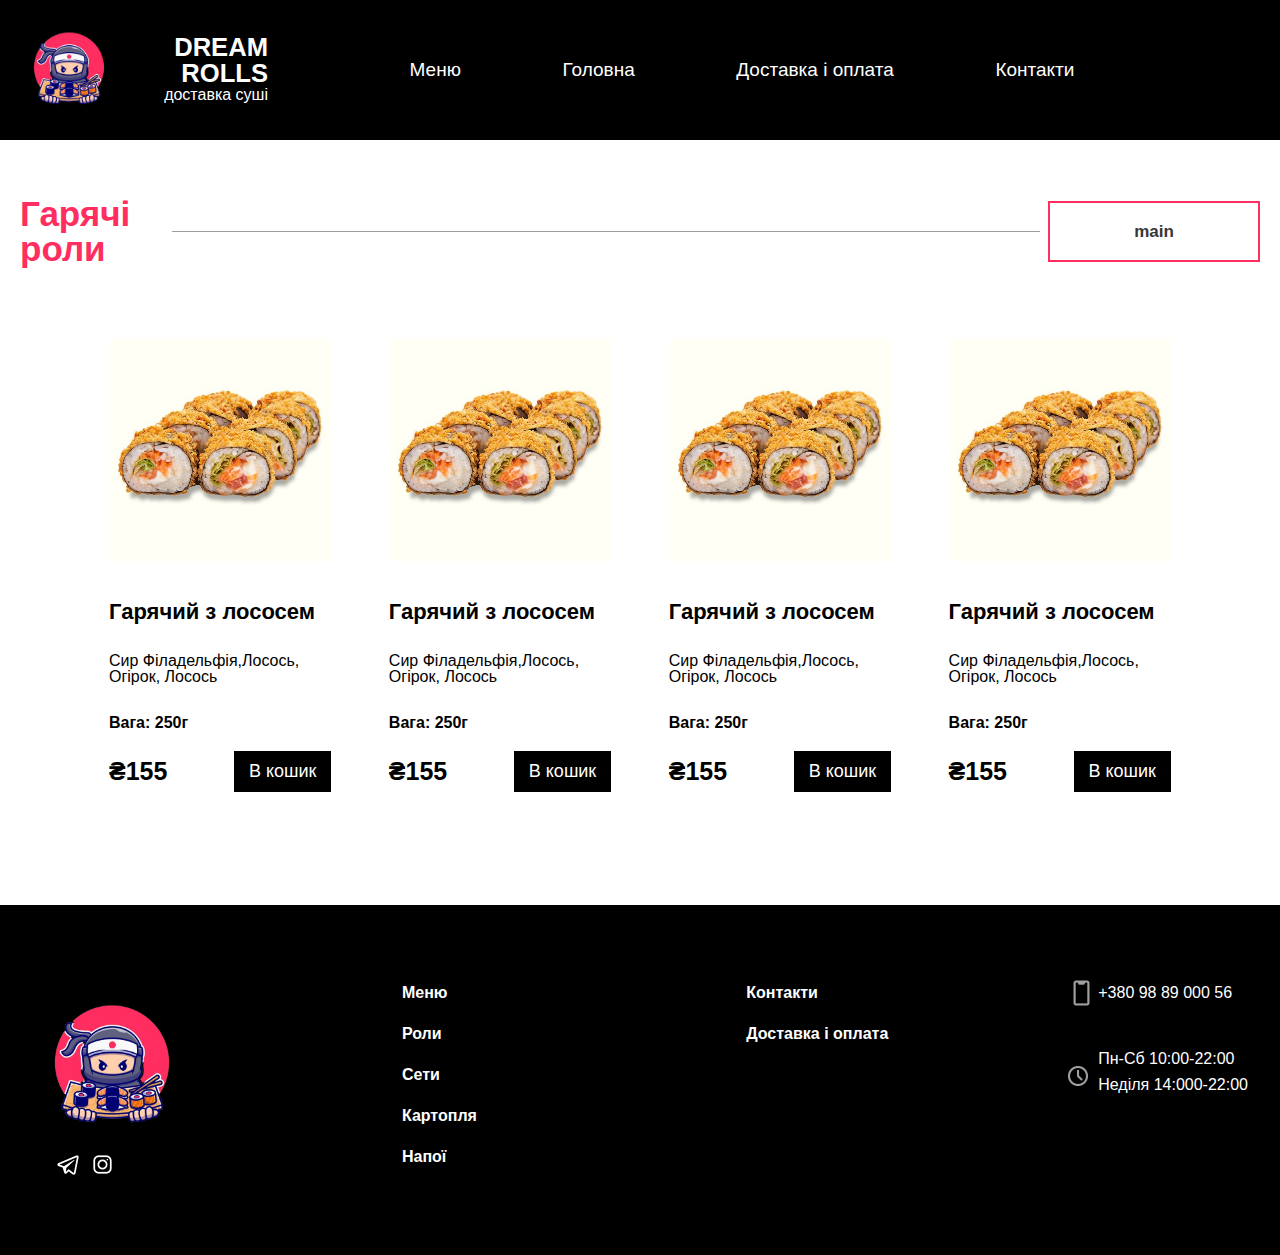
<file: menuSection/hot.html>
<!DOCTYPE html>
<html lang="en">
<head>
    <meta charset="UTF-8">
    <meta name="viewport" content="width=device-width, initial-scale=1.0">
    <title>Каліфорнія роли Dream-Rolls Нетішин</title>
    <link rel="stylesheet" href="/styles/menuSection.css">
</head>
<body>
    <div class="wrapper">
        <header class="header">
            <div class="header__container">
               <div class="header-logo">
                    <img class="header-logo__img" src="/img/dream-logo-removebg-preview.png" alt="">
                    <div class="header-logo__text">
                        <a class="header-logo__link" href="/index.html">
                            <h1 class="header-logo__title">Dream Rolls</h1>
                            <p>доставка суші</p>
                        </a>
                    </div>
               </div>
               <nav class="header-nav">
                <ul class="header-nav__list">
                    <li class="header-nav__item"><a href="/menuSection/mainMenu.html">Меню</a></li>
                    <li class="header-nav__item"><a href="/index.html">Головна</a></li>
                    <li class="header-nav__item"><a href="#">Доставка і оплата</a></li>
                    <li class="header-nav__item"><a href="#">Контакти</a></li>
                </ul>
               </nav>
            </div>
        </header>
        <main class="section-page">
            <div class="page__container">
                <div class="page-header">
                    <div class="page__menu-items hot">
                        <div class="page__menu-items-title-block">
                            <h2 class="page__menu-sec-title">Гарячі роли</h2>
                            <div class="divider"></div>
                            <a class="page__menu-item-link" href="/index.html">main</a>
                        </div>
                        <div class="page__menu-items-block">
                            <div class="page__menu-item-block">
                                <img src="/img/products/hot/salmon.jpg" alt="" class="menu-item-img">
                                <h3 class="page__menu-item-title">Гарячий з лососем</h3>
                                <p class="page__menu-item-desc">сир філадельфія,лосось, огірок, лосось</p>
                                <p class="page__menu-item-weight">Вага: 250г</p>
                                <div class="page__menu-buy">
                                    <p class="page__menu-item-price">₴155</p>
                                    <button class="page__menu-item-buy">В кошик</button>
                                </div>
                            </div>
                            <div class="page__menu-item-block">
                                <img src="/img/products/hot/salmon.jpg" alt="" class="menu-item-img">
                                <h3 class="page__menu-item-title">Гарячий з лососем</h3>
                                <p class="page__menu-item-desc">сир філадельфія,лосось, огірок, лосось</p>
                                <p class="page__menu-item-weight">Вага: 250г</p>
                                <div class="page__menu-buy">
                                    <p class="page__menu-item-price">₴155</p>
                                    <button class="page__menu-item-buy">В кошик</button>
                                </div>
                            </div>
                            <div class="page__menu-item-block">
                                <img src="/img/products/hot/salmon.jpg" alt="" class="menu-item-img">
                                <h3 class="page__menu-item-title">Гарячий з лососем</h3>
                                <p class="page__menu-item-desc">сир філадельфія,лосось, огірок, лосось</p>
                                <p class="page__menu-item-weight">Вага: 250г</p>
                                <div class="page__menu-buy">
                                    <p class="page__menu-item-price">₴155</p>
                                    <button class="page__menu-item-buy">В кошик</button>
                                </div>
                            </div>
                            <div class="page__menu-item-block">
                                <img src="/img/products/hot/salmon.jpg" alt="" class="menu-item-img">
                                <h3 class="page__menu-item-title">Гарячий з лососем</h3>
                                <p class="page__menu-item-desc">сир філадельфія,лосось, огірок, лосось</p>
                                <p class="page__menu-item-weight">Вага: 250г</p>
                                <div class="page__menu-buy">
                                    <p class="page__menu-item-price">₴155</p>
                                    <button class="page__menu-item-buy">В кошик</button>
                                </div>
                            </div>
                        </div>
                    </div>                         
                </div>
            </div>
        </main>
        <footer class="footer">
            <div class="footer__container">
                <div class="footer__contact">
                    <img src="/img/dream-logo-removebg-preview.png" alt="" class="footer__logo">
                    <div class="footer__logo-network">
                        <a href="https://t.me/dreamrolls" target="_blank"><img src="/img/icons/tg.png" alt=""></a>
                        <a href="https://www.instagram.com/dream_rolls_/" target="_blank"><img src="/img/icons/inst.png"  alt=""></a>
                    </div>
                </div>
                <div class="footer__main">
                    <div class="footer__menu">
                        <ul class="footer__menu-list">
                            <li class="footer__menu-item">Меню</li>
                            <li class="footer__menu-item">Роли</li>
                            <li class="footer__menu-item">Сети</li>
                            <li class="footer__menu-item">Картопля</li>
                            <li class="footer__menu-item">Напої</li>
                        </ul>
                    </div>
                    <div class="footer__info">
                        <ul class="footer__info-list">
                            <li class="footer__menu-item">Контакти</li>
                            <li class="footer__menu-item">Доставка і оплата</li>
                        </ul>
                    </div>
                </div>
                <div class="footer__schedule">
                    <a class="footer-tel" href="tel:+380988900056">+380 98 89 000 56</a>
                    <div class="footer__week-schedule">
                        <p class="footer-schedule">Пн-Сб 10:00-22:00</p>
                        <p class="footer-schedule">Неділя 14:000-22:00</p>
                    </div>
                </div>
            </div>
        </footer>
    </div>
</body>
</html>
</file>
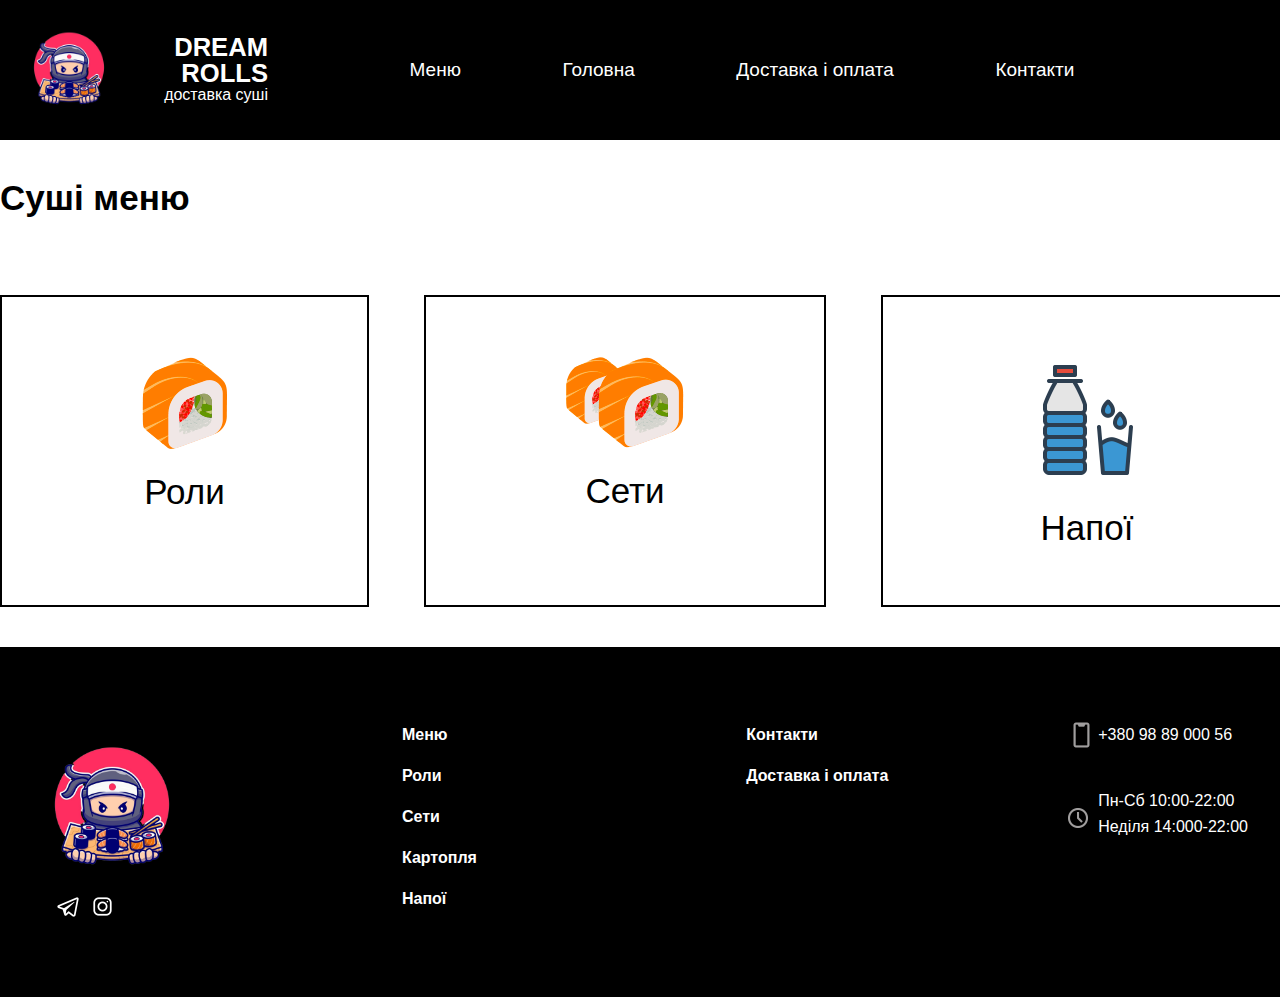
<file: menuSection/mainMenu.html>
<!DOCTYPE html>
<html lang="en">
<head>
    <meta charset="UTF-8">
    <meta name="viewport" content="width=device-width, initial-scale=1.0">
    <title>Каліфорнія роли Dream-Rolls Нетішин</title>
    <link rel="stylesheet" href="/styles/menuSection.css">
    <link rel="stylesheet" href="/styles/main-menu.css">
</head>
<body>
    <div class="wrapper">
        <header class="header">
            <div class="header__container">
               <div class="header-logo">
                    <img class="header-logo__img" src="/img/dream-logo-removebg-preview.png" alt="">
                    <div class="header-logo__text">
                        <a class="header-logo__link" href="/index.html">
                            <h1 class="header-logo__title">Dream Rolls</h1>
                            <p>доставка суші</p>
                        </a>
                    </div>
               </div>
               <nav class="header-nav">
                <ul class="header-nav__list">
                    <li class="header-nav__item"><a href="/menuSection/mainMenu.html">Меню</a></li>
                    <li class="header-nav__item"><a href="/index.html">Головна</a></li>
                    <li class="header-nav__item"><a href="#">Доставка і оплата</a></li>
                    <li class="header-nav__item"><a href="#">Контакти</a></li>
                </ul>
               </nav>
            </div>
        </header>
        <main class="section-page">
            <div class="page__container">
                <h3 class="main-menu">Суші меню</h3>
                <div class="main-menu">
                    <a href="./rolls.html" class="main-menu-item">
                        <img src="/img/icons/menu/roll.png" alt="" class="main-menu-item__img">
                        <p class="main-menu-item__title">Роли</p>
                    </a>
                    <a href="./sets.html" class="main-menu-item">
                        <img src="/img/icons/menu/sets.png" alt="" class="main-menu-item__img">
                        <p class="main-menu-item__title">Сети</p>
                    </a>
                    <a href="#" class="main-menu-item">
                        <img src="/img/icons/menu/drinks.png" alt="" class="main-menu-item__img">
                        <p class="main-menu-item__title">Напої</p>
                    </a>
                </div>
            </div>
        </main>
        <footer class="footer">
            <div class="footer__container">
                <div class="footer__contact">
                    <img src="/img/dream-logo-removebg-preview.png" alt="" class="footer__logo">
                    <div class="footer__logo-network">
                        <a href="https://t.me/dreamrolls" target="_blank"><img src="/img/icons/tg.png" alt=""></a>
                        <a href="https://www.instagram.com/dream_rolls_/" target="_blank"><img src="/img/icons/inst.png"  alt=""></a>
                    </div>
                </div>
                <div class="footer__main">
                    <div class="footer__menu">
                        <ul class="footer__menu-list">
                            <li class="footer__menu-item">Меню</li>
                            <li class="footer__menu-item">Роли</li>
                            <li class="footer__menu-item">Сети</li>
                            <li class="footer__menu-item">Картопля</li>
                            <li class="footer__menu-item">Напої</li>
                        </ul>
                    </div>
                    <div class="footer__info">
                        <ul class="footer__info-list">
                            <li class="footer__menu-item">Контакти</li>
                            <li class="footer__menu-item">Доставка і оплата</li>
                        </ul>
                    </div>
                </div>
                <div class="footer__schedule">
                    <a class="footer-tel" href="tel:+380988900056">+380 98 89 000 56</a>
                    <div class="footer__week-schedule">
                        <p class="footer-schedule">Пн-Сб 10:00-22:00</p>
                        <p class="footer-schedule">Неділя 14:000-22:00</p>
                    </div>
                </div>
            </div>
        </footer>
    </div>
</body>
</html>
</file>
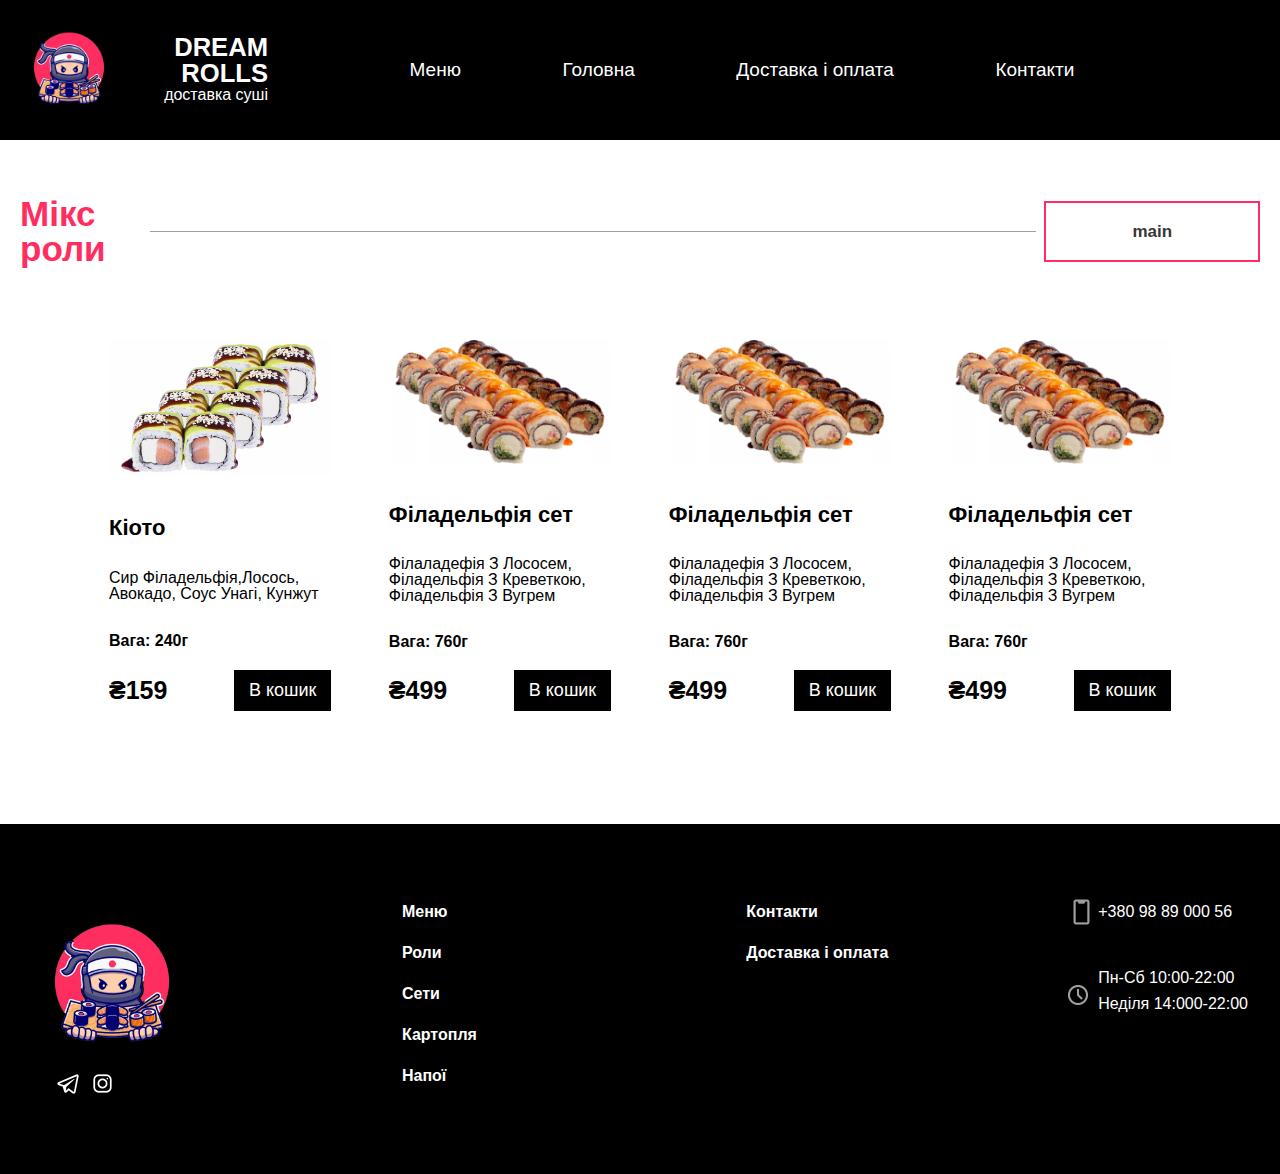
<file: menuSection/mix-roll.html>
<!DOCTYPE html>
<html lang="en">
<head>
    <meta charset="UTF-8">
    <meta name="viewport" content="width=device-width, initial-scale=1.0">
    <title>Каліфорнія роли Dream-Rolls Нетішин</title>
    <link rel="stylesheet" href="/styles/menuSection.css">
</head>
<body>
    <div class="wrapper">
        <header class="header">
            <div class="header__container">
               <div class="header-logo">
                    <img class="header-logo__img" src="/img/dream-logo-removebg-preview.png" alt="">
                    <div class="header-logo__text">
                        <a class="header-logo__link" href="/index.html">
                            <h1 class="header-logo__title">Dream Rolls</h1>
                            <p>доставка суші</p>
                        </a>
                    </div>
               </div>
               <nav class="header-nav">
                <ul class="header-nav__list">
                    <li class="header-nav__item"><a href="/menuSection/mainMenu.html">Меню</a></li>
                    <li class="header-nav__item"><a href="/index.html">Головна</a></li>
                    <li class="header-nav__item"><a href="#">Доставка і оплата</a></li>
                    <li class="header-nav__item"><a href="#">Контакти</a></li>
                </ul>
               </nav>
            </div>
        </header>
        <main class="section-page">
            <div class="page__container">
                <div class="page-header">
                    <div class="page__menu-items mix-rols">
                        <div class="page__menu-items-title-block">
                            <h2 class="page__menu-sec-title">Мікс роли</h2>
                            <div class="divider"></div>
                            <a class="page__menu-item-link" href="/index.html">main</a>
                        </div>
                        <div class="page__menu-items-block">
                            <div class="page__menu-item-block">
                                <img src="/img/products/mix/kioto.jpg" alt="" class="menu-item-img">
                                <h3 class="page__menu-item-title">Кіото</h3>
                                <p class="page__menu-item-desc">сир філадельфія,лосось, авокадо, соус унагі, кунжут</p>
                                <p class="page__menu-item-weight">Вага: 240г</p>
                                <div class="page__menu-buy">
                                    <p class="page__menu-item-price">₴159</p>
                                    <button class="page__menu-item-buy">В кошик</button>
                                </div>
                            </div>
                            <div class="page__menu-item-block">
                                <img src="/img/products/sets/phila.webp" alt="" class="menu-item-img">
                                <h3 class="page__menu-item-title">Філадельфія сет</h3>
                                <p class="page__menu-item-desc">Філаладефія з лососем, Філадельфія з креветкою, Філадельфія з вугрем</p>
                                <p class="page__menu-item-weight">Вага: 760г</p>
                                <div class="page__menu-buy">
                                    <p class="page__menu-item-price">₴499</p>
                                    <button class="page__menu-item-buy">В кошик</button>
                                </div>
                            </div>
                            <div class="page__menu-item-block">
                                <img src="/img/products/sets/phila.webp" alt="" class="menu-item-img">
                                <h3 class="page__menu-item-title">Філадельфія сет</h3>
                                <p class="page__menu-item-desc">Філаладефія з лососем, Філадельфія з креветкою, Філадельфія з вугрем</p>
                                <p class="page__menu-item-weight">Вага: 760г</p>
                                <div class="page__menu-buy">
                                    <p class="page__menu-item-price">₴499</p>
                                    <button class="page__menu-item-buy">В кошик</button>
                                </div>
                            </div>
                            <div class="page__menu-item-block">
                                <img src="/img/products/sets/phila.webp" alt="" class="menu-item-img">
                                <h3 class="page__menu-item-title">Філадельфія сет</h3>
                                <p class="page__menu-item-desc">Філаладефія з лососем, Філадельфія з креветкою, Філадельфія з вугрем</p>
                                <p class="page__menu-item-weight">Вага: 760г</p>
                                <div class="page__menu-buy">
                                    <p class="page__menu-item-price">₴499</p>
                                    <button class="page__menu-item-buy">В кошик</button>
                                </div>
                            </div>
                            
                        </div>
                        
                    </div>                           
                </div>
            </div>
        </main>
        <footer class="footer">
            <div class="footer__container">
                <div class="footer__contact">
                    <img src="/img/dream-logo-removebg-preview.png" alt="" class="footer__logo">
                    <div class="footer__logo-network">
                        <a href="https://t.me/dreamrolls" target="_blank"><img src="/img/icons/tg.png" alt=""></a>
                        <a href="https://www.instagram.com/dream_rolls_/" target="_blank"><img src="/img/icons/inst.png"  alt=""></a>
                    </div>
                </div>
                <div class="footer__main">
                    <div class="footer__menu">
                        <ul class="footer__menu-list">
                            <li class="footer__menu-item">Меню</li>
                            <li class="footer__menu-item">Роли</li>
                            <li class="footer__menu-item">Сети</li>
                            <li class="footer__menu-item">Картопля</li>
                            <li class="footer__menu-item">Напої</li>
                        </ul>
                    </div>
                    <div class="footer__info">
                        <ul class="footer__info-list">
                            <li class="footer__menu-item">Контакти</li>
                            <li class="footer__menu-item">Доставка і оплата</li>
                        </ul>
                    </div>
                </div>
                <div class="footer__schedule">
                    <a class="footer-tel" href="tel:+380988900056">+380 98 89 000 56</a>
                    <div class="footer__week-schedule">
                        <p class="footer-schedule">Пн-Сб 10:00-22:00</p>
                        <p class="footer-schedule">Неділя 14:000-22:00</p>
                    </div>
                </div>
            </div>
        </footer>
    </div>
</body>
</html>
</file>
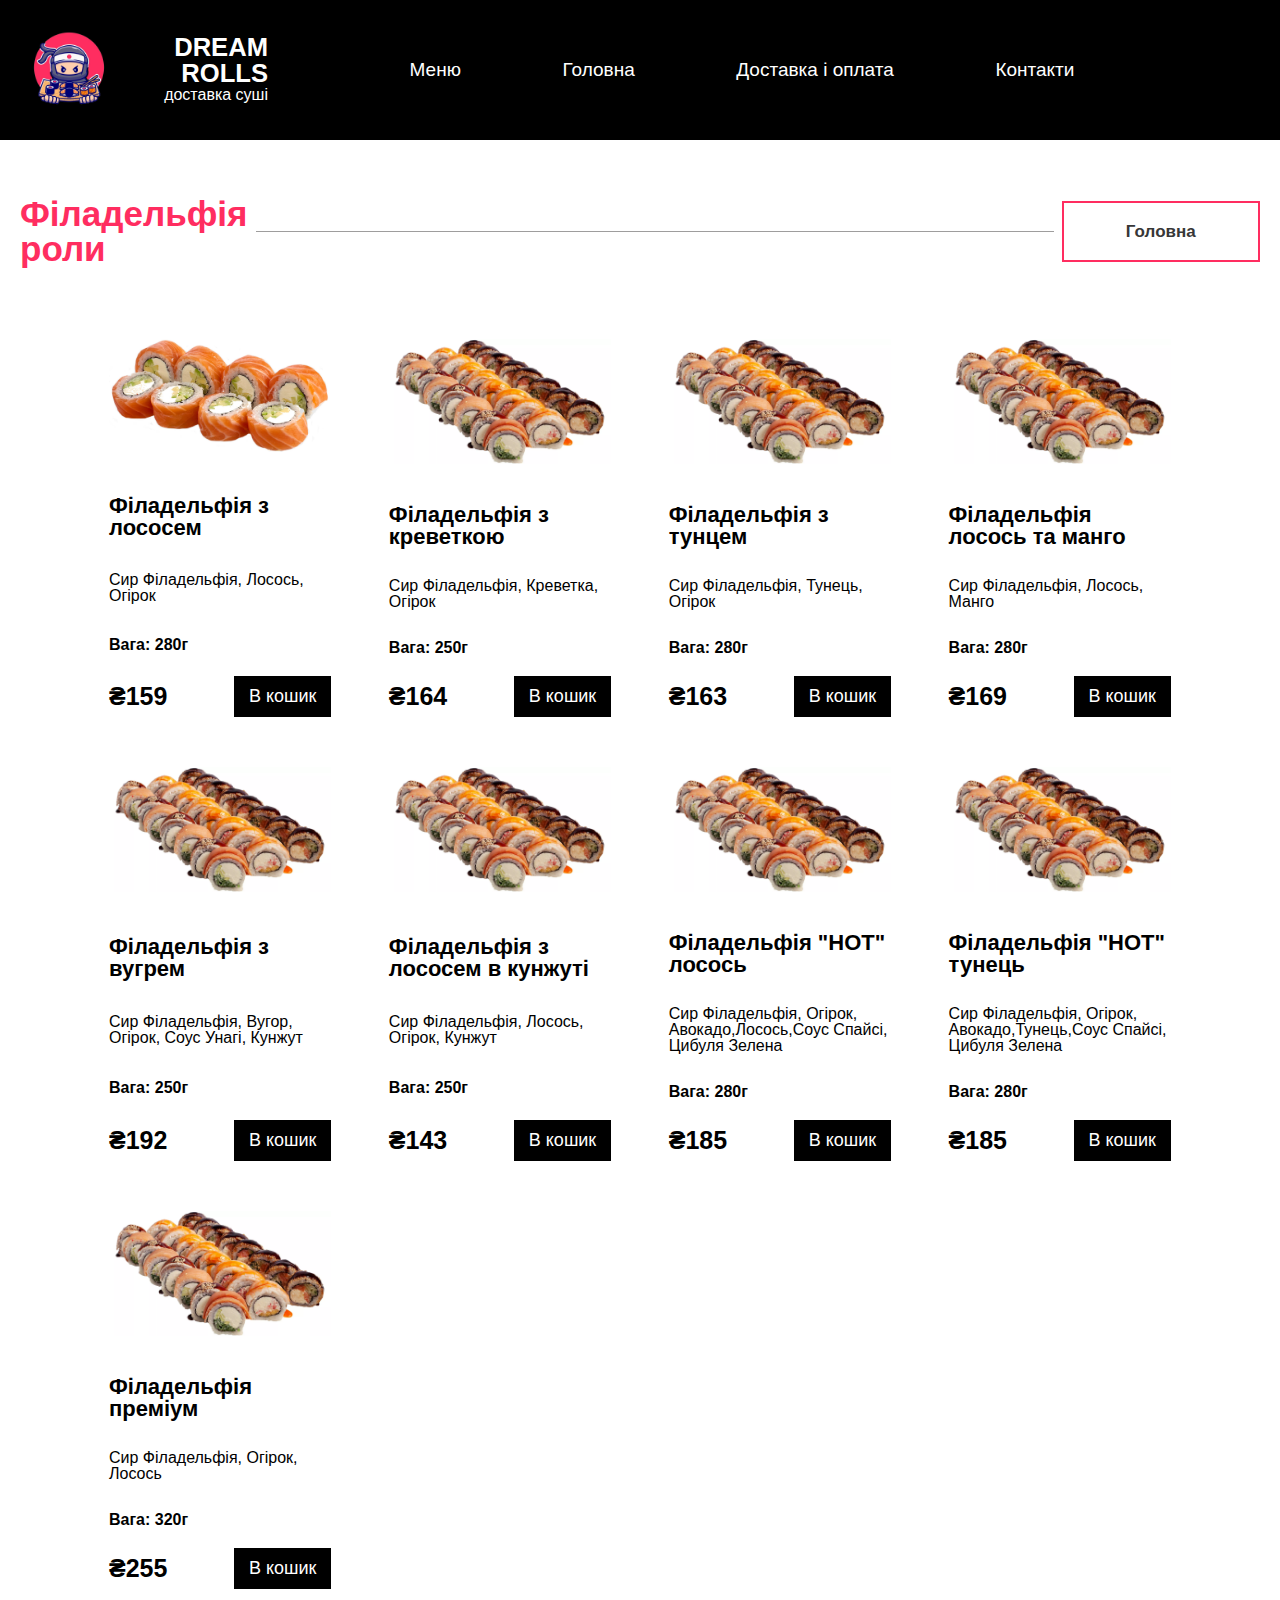
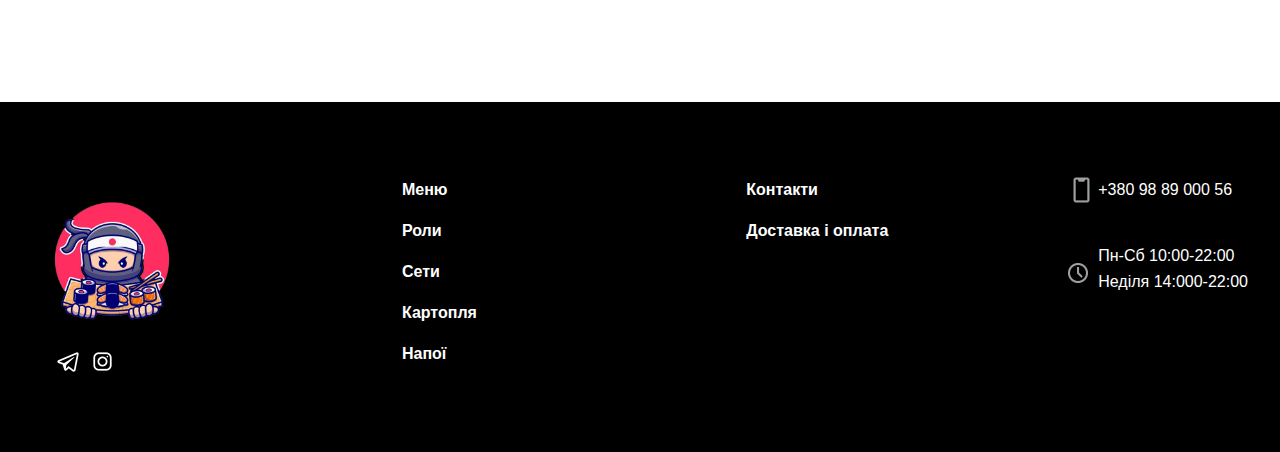
<file: menuSection/phila.html>
<!DOCTYPE html>
<html lang="en">
<head>
    <meta charset="UTF-8">
    <meta name="viewport" content="width=device-width, initial-scale=1.0">
    <title>Філадельфія роли Dream-Rolls Нетішин</title>
    <link rel="stylesheet" href="/styles/menuSection.css">
</head>
<body>
    <div class="wrapper">
        <header class="header">
            <div class="header__container">
               <div class="header-logo">
                    <img class="header-logo__img" src="/img/dream-logo-removebg-preview.png" alt="">
                    <div class="header-logo__text">
                        <a class="header-logo__link" href="/index.html">
                            <h1 class="header-logo__title">Dream Rolls</h1>
                            <p>доставка суші</p>
                        </a>
                    </div>
               </div>
               <nav class="header-nav">
                <ul class="header-nav__list">
                    <li class="header-nav__item"><a href="/menuSection/mainMenu.html">Меню</a></li>
                    <li class="header-nav__item"><a href="/index.html">Головна</a></li>
                    <li class="header-nav__item"><a href="#">Доставка і оплата</a></li>
                    <li class="header-nav__item"><a href="#">Контакти</a></li>
                </ul>
               </nav>
            </div>
        </header>
        <main class="section-page">
            <div class="page__container">
                <div class="page-header">
                    <div class="page__menu-items phila">
                        <div class="page__menu-items-title-block">
                            <h2 class="page__menu-sec-title">Філадельфія роли</h2>
                            <div class="divider"></div>
                            <a class="page__menu-item-link" href="/index.html">Головна</a>
                        </div>
                        <div class="page__menu-items-block">
                            <div class="page__menu-item-block">
                                <img src="/img/products/phila/salmonAndCucumber.jpg" alt="" class="menu-item-img">
                                <h3 class="page__menu-item-title">Філадельфія з лососем</h3>
                                <p class="page__menu-item-desc">Сир філадельфія, Лосось, Огірок</p>
                                <p class="page__menu-item-weight">Вага: 280г</p>
                                <div class="page__menu-buy">
                                    <p class="page__menu-item-price">₴159</p>
                                    <button class="page__menu-item-buy">В кошик</button>
                                </div>
                            </div>
                            <div class="page__menu-item-block">
                                <img src="/img/products/sets/phila.webp" alt="" class="menu-item-img">
                                <h3 class="page__menu-item-title">Філадельфія з креветкою</h3>
                                <p class="page__menu-item-desc">сир філадельфія, креветка, огірок</p>
                                <p class="page__menu-item-weight">Вага: 250г</p>
                                <div class="page__menu-buy">
                                    <p class="page__menu-item-price">₴164</p>
                                    <button class="page__menu-item-buy">В кошик</button>
                                </div>
                            </div>
                            <div class="page__menu-item-block">
                                <img src="/img/products/sets/phila.webp" alt="" class="menu-item-img">
                                <h3 class="page__menu-item-title">Філадельфія з тунцем</h3>
                                <p class="page__menu-item-desc">сир філадельфія, тунець, огірок</p>
                                <p class="page__menu-item-weight">Вага: 280г</p>
                                <div class="page__menu-buy">
                                    <p class="page__menu-item-price">₴163</p>
                                    <button class="page__menu-item-buy">В кошик</button>
                                </div>
                            </div>
                            <div class="page__menu-item-block">
                                <img src="/img/products/sets/phila.webp" alt="" class="menu-item-img">
                                <h3 class="page__menu-item-title">Філадельфія лосось та манго</h3>
                                <p class="page__menu-item-desc">сир філадельфія, лосось, манго</p>
                                <p class="page__menu-item-weight">Вага: 280г</p>
                                <div class="page__menu-buy">
                                    <p class="page__menu-item-price">₴169</p>
                                    <button class="page__menu-item-buy">В кошик</button>
                                </div>
                            </div>
                            <div class="page__menu-item-block">
                                <img src="/img/products/sets/phila.webp" alt="" class="menu-item-img">
                                <h3 class="page__menu-item-title">Філадельфія з вугрем</h3>
                                <p class="page__menu-item-desc">сир філадельфія, вугор, огірок, соус унагі, кунжут</p>
                                <p class="page__menu-item-weight">Вага: 250г</p>
                                <div class="page__menu-buy">
                                    <p class="page__menu-item-price">₴192</p>
                                    <button class="page__menu-item-buy">В кошик</button>
                                </div>
                            </div>
                            <div class="page__menu-item-block">
                                <img src="/img/products/sets/phila.webp" alt="" class="menu-item-img">
                                <h3 class="page__menu-item-title">Філадельфія з лососем в кунжуті</h3>
                                <p class="page__menu-item-desc">сир філадельфія, лосось, огірок, кунжут</p>
                                <p class="page__menu-item-weight">Вага: 250г</p>
                                <div class="page__menu-buy">
                                    <p class="page__menu-item-price">₴143</p>
                                    <button class="page__menu-item-buy">В кошик</button>
                                </div>
                            </div>
                            <div class="page__menu-item-block">
                                <img src="/img/products/sets/phila.webp" alt="" class="menu-item-img">
                                <h3 class="page__menu-item-title">Філадельфія "HOT" лосось</h3>
                                <p class="page__menu-item-desc">сир філадельфія, огірок, авокадо,лосось,соус спайсі, цибуля зелена</p>
                                <p class="page__menu-item-weight">Вага: 280г</p>
                                <div class="page__menu-buy">
                                    <p class="page__menu-item-price">₴185</p>
                                    <button class="page__menu-item-buy">В кошик</button>
                                </div>
                            </div>
                            <div class="page__menu-item-block">
                                <img src="/img/products/sets/phila.webp" alt="" class="menu-item-img">
                                <h3 class="page__menu-item-title">Філадельфія "HOT" тунець</h3>
                                <p class="page__menu-item-desc">сир філадельфія, огірок, авокадо,тунець,соус спайсі, цибуля зелена</p>
                                <p class="page__menu-item-weight">Вага: 280г</p>
                                <div class="page__menu-buy">
                                    <p class="page__menu-item-price">₴185</p>
                                    <button class="page__menu-item-buy">В кошик</button>
                                </div>
                            </div>
                            <div class="page__menu-item-block">
                                <img src="/img/products/sets/phila.webp" alt="" class="menu-item-img">
                                <h3 class="page__menu-item-title">Філадельфія преміум</h3>
                                <p class="page__menu-item-desc">сир філадельфія, огірок, лосось</p>
                                <p class="page__menu-item-weight">Вага: 320г</p>
                                <div class="page__menu-buy">
                                    <p class="page__menu-item-price">₴255</p>
                                    <button class="page__menu-item-buy">В кошик</button>
                                </div>
                            </div>                           
                        </div>                       
                    </div>                                 
                </div>
            </div>
        </main>
        <footer class="footer">
            <div class="footer__container">
                <div class="footer__contact">
                    <img src="/img/dream-logo-removebg-preview.png" alt="" class="footer__logo">
                    <div class="footer__logo-network">
                        <a href="https://t.me/dreamrolls" target="_blank"><img src="/img/icons/tg.png" alt=""></a>
                        <a href="https://www.instagram.com/dream_rolls_/" target="_blank"><img src="/img/icons/inst.png"  alt=""></a>
                    </div>
                </div>
                <div class="footer__main">
                    <div class="footer__menu">
                        <ul class="footer__menu-list">
                            <li class="footer__menu-item">Меню</li>
                            <li class="footer__menu-item">Роли</li>
                            <li class="footer__menu-item">Сети</li>
                            <li class="footer__menu-item">Картопля</li>
                            <li class="footer__menu-item">Напої</li>
                        </ul>
                    </div>
                    <div class="footer__info">
                        <ul class="footer__info-list">
                            <li class="footer__menu-item">Контакти</li>
                            <li class="footer__menu-item">Доставка і оплата</li>
                        </ul>
                    </div>
                </div>
                <div class="footer__schedule">
                    <a class="footer-tel" href="tel:+380988900056">+380 98 89 000 56</a>
                    <div class="footer__week-schedule">
                        <p class="footer-schedule">Пн-Сб 10:00-22:00</p>
                        <p class="footer-schedule">Неділя 14:000-22:00</p>
                    </div>
                </div>
            </div>
        </footer>
    </div>
</body>
</html>
</file>
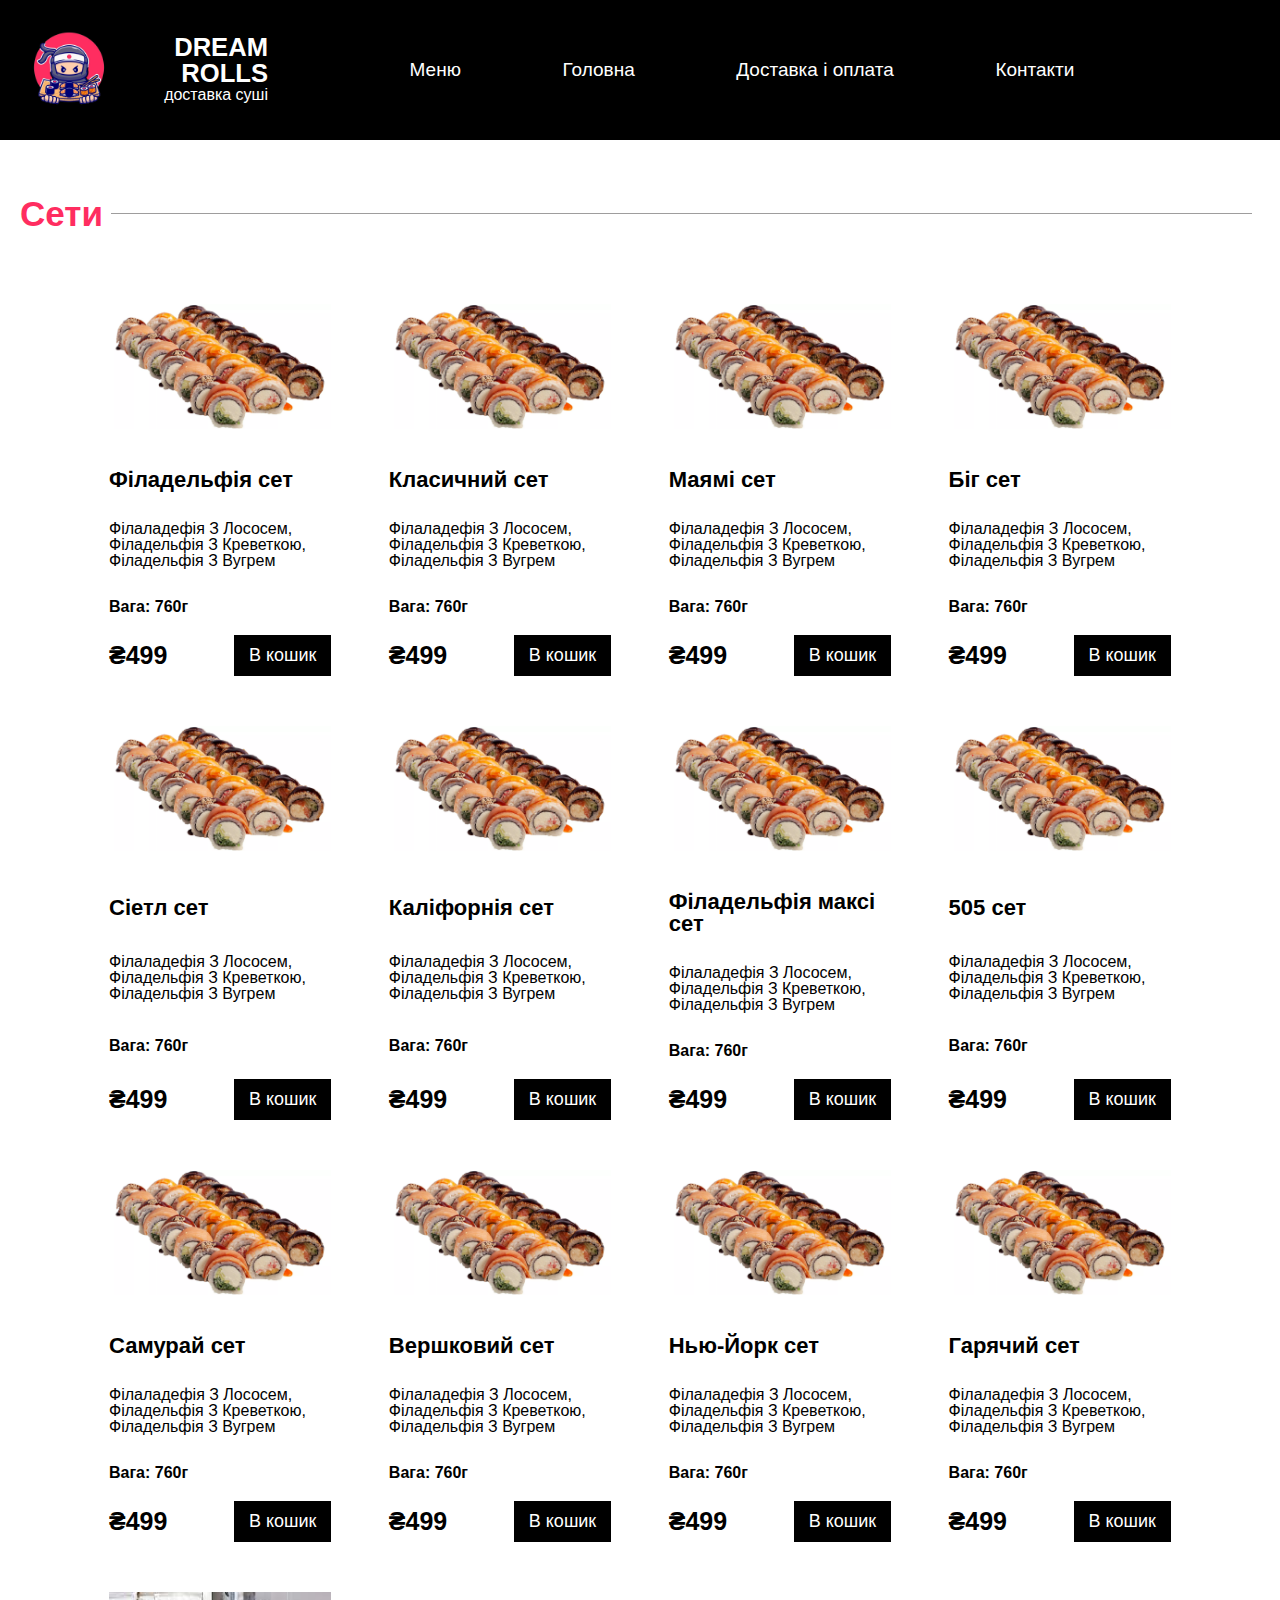
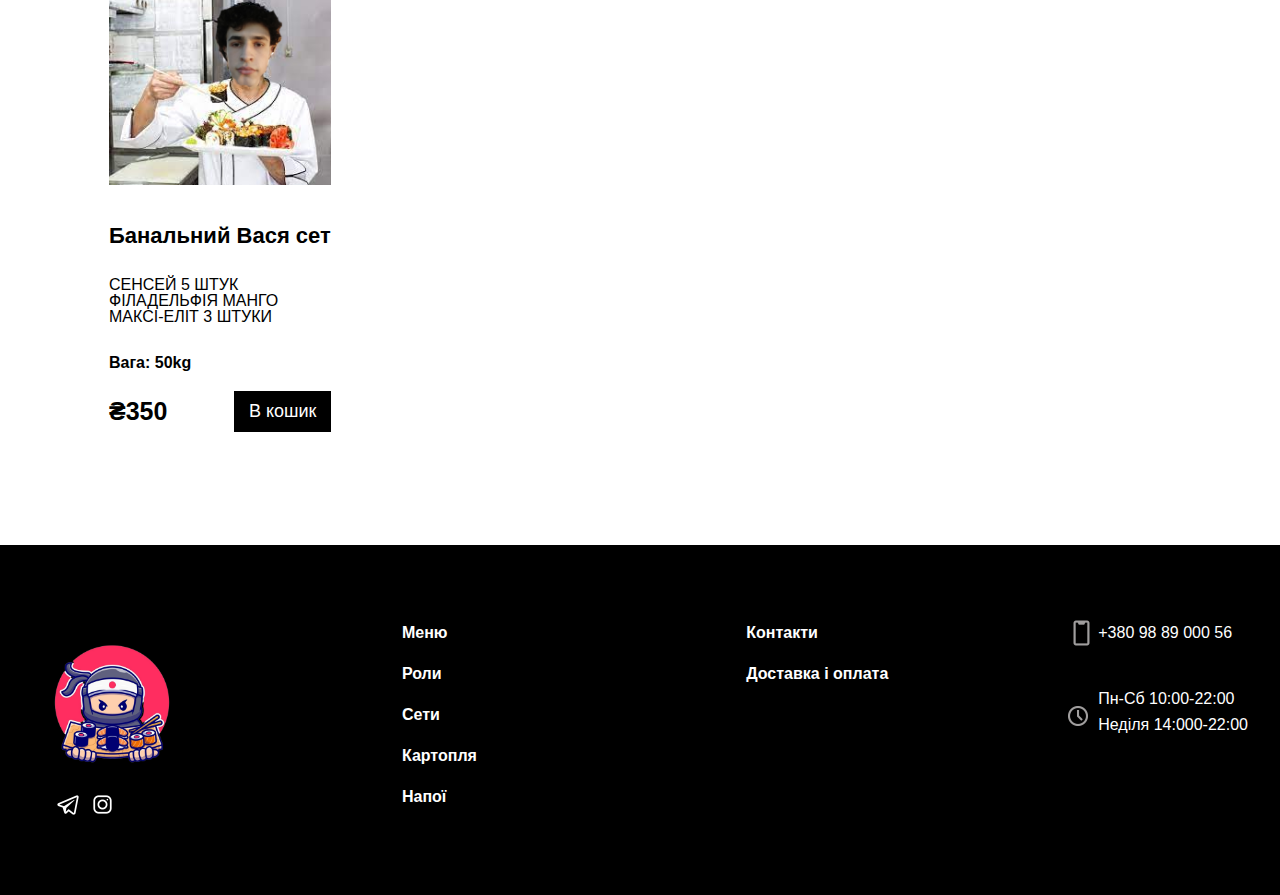
<file: menuSection/sets.html>
<!DOCTYPE html>
<html lang="en">
<head>
    <meta charset="UTF-8">
    <meta name="viewport" content="width=device-width, initial-scale=1.0">
    <title>Суші сети Dream-Rolls Нетішин</title>
    <link rel="stylesheet" href="/styles/menuSection.css">
</head>
<body>
    <div class="wrapper">
        <header class="header">
            <div class="header__container">
               <div class="header-logo">
                    <img class="header-logo__img" src="/img/dream-logo-removebg-preview.png" alt="">
                    <div class="header-logo__text">
                        <a class="header-logo__link" href="/index.html">
                            <h1 class="header-logo__title">Dream Rolls </h1>
                            <p>доставка суші</p>
                        </a>
                    </div>
               </div>
               <nav class="header-nav">
                <ul class="header-nav__list">
                    <li class="header-nav__item"><a href="/menuSection/mainMenu.html">Меню</a></li>
                    <li class="header-nav__item"><a href="/index.html">Головна</a></li>
                    <li class="header-nav__item"><a href="#">Доставка і оплата</a></li>
                    <li class="header-nav__item"><a href="#">Контакти</a></li>
                </ul>
               </nav>
            </div>
        </header>
        <main class="section-page">
            <div class="page__container">
                <div class="page-header">
                    <div class="page__menu-items">
                        <div class="page__menu-items-title-block">
                            <h2 class="page__menu-sec-title">Сети</h2>
                            <div class="divider"></div>
                            <!-- <a class="page__menu-item-link" href="/index.html">Меню</a> -->
                        </div>
                        <div class="page__menu-items-block">
                            <div class="page__menu-item-block">
                                <img src="/img/products/sets/phila.webp" alt="" class="menu-item-img">
                                <h3 class="page__menu-item-title">Філадельфія сет</h3>
                                <p class="page__menu-item-desc">Філаладефія з лососем, Філадельфія з креветкою, Філадельфія з вугрем</p>
                                <p class="page__menu-item-weight">Вага: 760г</p>
                                <div class="page__menu-buy">
                                    <p class="page__menu-item-price">₴499</p>
                                    <button class="page__menu-item-buy">В кошик</button>
                                </div>                               
                            </div>
                            <div class="page__menu-item-block">
                                <img src="/img/products/sets/phila.webp" alt="" class="menu-item-img">
                                <h3 class="page__menu-item-title">Класичний сет</h3>
                                <p class="page__menu-item-desc">Філаладефія з лососем, Філадельфія з креветкою, Філадельфія з вугрем</p>
                                <p class="page__menu-item-weight">Вага: 760г</p>
                                <div class="page__menu-buy">
                                    <p class="page__menu-item-price">₴499</p>
                                    <button class="page__menu-item-buy">В кошик</button>
                                </div>                               
                            </div>
                            <div class="page__menu-item-block">
                                <img src="/img/products/sets/phila.webp" alt="" class="menu-item-img">
                                <h3 class="page__menu-item-title">Маямі сет</h3>
                                <p class="page__menu-item-desc">Філаладефія з лососем, Філадельфія з креветкою, Філадельфія з вугрем</p>
                                <p class="page__menu-item-weight">Вага: 760г</p>
                                <div class="page__menu-buy">
                                    <p class="page__menu-item-price">₴499</p>
                                    <button class="page__menu-item-buy">В кошик</button>
                                </div>                               
                            </div>
                            <div class="page__menu-item-block">
                                <img src="/img/products/sets/phila.webp" alt="" class="menu-item-img">
                                <h3 class="page__menu-item-title">Біг сет</h3>
                                <p class="page__menu-item-desc">Філаладефія з лососем, Філадельфія з креветкою, Філадельфія з вугрем</p>
                                <p class="page__menu-item-weight">Вага: 760г</p>
                                <div class="page__menu-buy">
                                    <p class="page__menu-item-price">₴499</p>
                                    <button class="page__menu-item-buy">В кошик</button>
                                </div>                               
                            </div>
                            <div class="page__menu-item-block">
                                <img src="/img/products/sets/phila.webp" alt="" class="menu-item-img">
                                <h3 class="page__menu-item-title">Сіетл сет</h3>
                                <p class="page__menu-item-desc">Філаладефія з лососем, Філадельфія з креветкою, Філадельфія з вугрем</p>
                                <p class="page__menu-item-weight">Вага: 760г</p>
                                <div class="page__menu-buy">
                                    <p class="page__menu-item-price">₴499</p>
                                    <button class="page__menu-item-buy">В кошик</button>
                                </div>                               
                            </div>
                            <div class="page__menu-item-block">
                                <img src="/img/products/sets/phila.webp" alt="" class="menu-item-img">
                                <h3 class="page__menu-item-title">Каліфорнія сет</h3>
                                <p class="page__menu-item-desc">Філаладефія з лососем, Філадельфія з креветкою, Філадельфія з вугрем</p>
                                <p class="page__menu-item-weight">Вага: 760г</p>
                                <div class="page__menu-buy">
                                    <p class="page__menu-item-price">₴499</p>
                                    <button class="page__menu-item-buy">В кошик</button>
                                </div>                               
                            </div>
                            <div class="page__menu-item-block">
                                <img src="/img/products/sets/phila.webp" alt="" class="menu-item-img">
                                <h3 class="page__menu-item-title">Філадельфія максі сет</h3>
                                <p class="page__menu-item-desc">Філаладефія з лососем, Філадельфія з креветкою, Філадельфія з вугрем</p>
                                <p class="page__menu-item-weight">Вага: 760г</p>
                                <div class="page__menu-buy">
                                    <p class="page__menu-item-price">₴499</p>
                                    <button class="page__menu-item-buy">В кошик</button>
                                </div>                               
                            </div>
                            <div class="page__menu-item-block">
                                <img src="/img/products/sets/phila.webp" alt="" class="menu-item-img">
                                <h3 class="page__menu-item-title">505 сет</h3>
                                <p class="page__menu-item-desc">Філаладефія з лососем, Філадельфія з креветкою, Філадельфія з вугрем</p>
                                <p class="page__menu-item-weight">Вага: 760г</p>
                                <div class="page__menu-buy">
                                    <p class="page__menu-item-price">₴499</p>
                                    <button class="page__menu-item-buy">В кошик</button>
                                </div>                               
                            </div>
                            <div class="page__menu-item-block">
                                <img src="/img/products/sets/phila.webp" alt="" class="menu-item-img">
                                <h3 class="page__menu-item-title">Самурай сет</h3>
                                <p class="page__menu-item-desc">Філаладефія з лососем, Філадельфія з креветкою, Філадельфія з вугрем</p>
                                <p class="page__menu-item-weight">Вага: 760г</p>
                                <div class="page__menu-buy">
                                    <p class="page__menu-item-price">₴499</p>
                                    <button class="page__menu-item-buy">В кошик</button>
                                </div>                               
                            </div>
                            <div class="page__menu-item-block">
                                <img src="/img/products/sets/phila.webp" alt="" class="menu-item-img">
                                <h3 class="page__menu-item-title">Вершковий сет</h3>
                                <p class="page__menu-item-desc">Філаладефія з лососем, Філадельфія з креветкою, Філадельфія з вугрем</p>
                                <p class="page__menu-item-weight">Вага: 760г</p>
                                <div class="page__menu-buy">
                                    <p class="page__menu-item-price">₴499</p>
                                    <button class="page__menu-item-buy">В кошик</button>
                                </div>
                            </div>
                            <div class="page__menu-item-block">
                                <img src="/img/products/sets/phila.webp" alt="" class="menu-item-img">
                                <h3 class="page__menu-item-title">Нью-Йорк сет</h3>
                                <p class="page__menu-item-desc">Філаладефія з лососем, Філадельфія з креветкою, Філадельфія з вугрем</p>
                                <p class="page__menu-item-weight">Вага: 760г</p>
                                <div class="page__menu-buy">
                                    <p class="page__menu-item-price">₴499</p>
                                    <button class="page__menu-item-buy">В кошик</button>
                                </div>
                            </div>
                            <div class="page__menu-item-block">
                                <img src="/img/products/sets/phila.webp" alt="" class="menu-item-img">
                                <h3 class="page__menu-item-title">Гарячий сет</h3>
                                <p class="page__menu-item-desc">Філаладефія з лососем, Філадельфія з креветкою, Філадельфія з вугрем</p>
                                <p class="page__menu-item-weight">Вага: 760г</p>
                                <div class="page__menu-buy">
                                    <p class="page__menu-item-price">₴499</p>
                                    <button class="page__menu-item-buy">В кошик</button>
                                </div>
                            </div>
                            <div class="page__menu-item-block">
                                <img src="/img/download.png" alt="" class="menu-item-img">
                                <h3 class="page__menu-item-title">Банальний Вася сет</h3>
                                <p class="page__menu-item-desc">СЕНСЕЙ 5 ШТУК <br>
                                ФІЛАДЕЛЬФІЯ МАНГО МАКСІ-ЕЛІТ 3 ШТУКИ</p>
                                <p class="page__menu-item-weight">Вага: 50kg</p>
                                <div class="page__menu-buy">
                                    <p class="page__menu-item-price">₴350</p>
                                    <button class="page__menu-item-buy">В кошик</button>
                                </div>
                            </div>
                        </div>
                        
                    </div>
                </div>
            </div>
        </main>
        <footer class="footer">
            <div class="footer__container">
                <div class="footer__contact">
                    <img src="/img/dream-logo-removebg-preview.png" alt="" class="footer__logo">
                    <div class="footer__logo-network">
                        <a href="https://t.me/dreamrolls" target="_blank"><img src="/img/icons/tg.png" alt=""></a>
                        <a href="https://www.instagram.com/dream_rolls_/" target="_blank"><img src="/img/icons/inst.png"  alt=""></a>
                    </div>
                </div>
                <div class="footer__main">
                    <div class="footer__menu">
                        <ul class="footer__menu-list">
                            <li class="footer__menu-item">Меню</li>
                            <li class="footer__menu-item">Роли</li>
                            <li class="footer__menu-item">Сети</li>
                            <li class="footer__menu-item">Картопля</li>
                            <li class="footer__menu-item">Напої</li>
                        </ul>
                    </div>
                    <div class="footer__info">
                        <ul class="footer__info-list">
                            <li class="footer__menu-item">Контакти</li>
                            <li class="footer__menu-item">Доставка і оплата</li>
                        </ul>
                    </div>
                </div>
                <div class="footer__schedule">
                    <a class="footer-tel" href="tel:+380988900056">+380 98 89 000 56</a>
                    <div class="footer__week-schedule">
                        <p class="footer-schedule">Пн-Сб 10:00-22:00</p>
                        <p class="footer-schedule">Неділя 14:000-22:00</p>
                    </div>
                </div>
            </div>
        </footer>
    </div>
</body>
</html>
</file>
<file: styles/style.css>
* {
	margin: 0;
	padding: 0;
	border: 0;
}

*,
*::before,
*::after{
	/* box-sizing: border-box; */
}
html,
body{
	height: 100%;
	min-width: 20rem;
	line-height: 1;
    font-family: sans-serif;
}

a{	
	color: inherit;
	text-decoration: none;
}

ul li{
	list-style: none;
}

img {
	vertical-align: top;
}
h1,h2,h3,h4,h5,h6{
	font-weight: inherit;
	font-size: inherit;
} 
button{
	cursor: pointer;
	color: inherit;
	background-color: transparent;
}
[class$="__container"]{
    max-width: 1500px;
    margin: 0 auto;
}
.wrapper{
    min-height: 100%;
    display: flex;
    flex-direction: column;
    max-width: 1920px;
	margin: 0 auto;
	overflow: hidden;
}
.page{
    flex: 1 1 auto;
}
/* --------- */
.header{
	height: 8.75rem;
	background-color: #000;
	color: #fff;
}
.header__container{
	display: flex;
	align-items: center;
	gap: 2.5rem;

	padding: 1.25rem;
}
.header-logo{
	display: flex;
	align-items: center;
	gap: 0.25rem;
	flex-basis: 20%;
}
.header-logo__img{
	width: 6.125rem;
	height: 6.125rem;
}
.header-logo__title{
	font-size: 1.6em;
	text-transform: uppercase;
	font-weight: 700;
}
.header-logo__text{
	text-align: right;
}
.header-logo__link{
	transition: color 0.4s;
}
.header-logo__link:hover{
	cursor: pointer;
	color:#ff2d60;
	transition: color 0.4s;
}
.header-nav{
	flex-basis: 70%;
}
.header-nav__list{
	display: flex;
	justify-content: space-evenly;
}
.header-nav__item a{
	font-size: 1.1875rem;
	transition:  0.4s;
}
.header-nav__item a:hover{
	color: #ff2d60;
	transition: color 0.4s;
}
/* ------------------- */

.page-menu{
	background-color: #5c5855
}

.page-nav__list{
	display: flex;
	justify-content: space-between;
	flex-flow: row wrap;
	gap: 30px;
}
.page-nav__item{
	font-size: 1.25rem;
	padding: 1.1em 0.85em;
	transition: background-color 0.5s;
}
.page-nav__item:hover{
	background-color: #3f3d3b;
	transition: background-color 0.5s;
}
.page-nav__item img{
	width: 4.3125rem;
	height: 4.75rem;

} 
.sets img{
	width: 6.375rem;
	height: 4.75rem;
}
.page-nav__link{
	display: flex;
	align-items: center;
	gap: 15px;
	font-size: 1.2em;
	font-weight: bold;
}

.page-nav__item-name{
	position: relative;
	color: rgb(255, 255, 255);
}
.page-news{
	position: relative;

}
.page-news img{
	width: 100%;
	height: 34.375rem;
	object-fit: cover;
}
.page-news__text{
position: absolute;
max-width: 700px;
top: 90px;
padding: 40px;
font-size: 70px;
color: #fff;
text-align: center;
}
.page-news__asterix{
	font-size: 30px;
}
.page__menu-items{
	display: flex;
	flex-flow: column;
	margin: 3.5rem 1.25rem;
}
.page__menu-items-title-block{
	display: flex;
	justify-content: space-between;
	align-items: center;
}
.page__menu-sec-title{
	font-size: 2.1875rem;
	font-weight: 700;
	color: #ff2d60;

}
.page__menu-item-link{
	flex-basis: 15rem;
	padding: 20px;
	border: 2px solid #ff2d60;
	font-size: 17px;
	font-weight: 600;
	color: #373737;
	text-align: center;
	transition: 0.5s;
}
.page__menu-item-link:hover{
	background-color: #ff2d60;
	color: #fff;
	transition: 0.5s;
}
.divider{
	width: 100%;
	height: 1px;
	margin: 0 8px;
	background-color: #9e9d9d;
}
.page__menu-items-block{
	display: flex;
	flex-flow: row nowrap;
	/* justify-content: space-evenly; */
	padding: 3rem 4rem 2rem;
}
.page__menu-item-block{
	max-width: 22%;
	display: flex;
	flex-flow: column nowrap;
	padding: 1.5625rem;
	transition: box-shadow 0.3s;

}
.page__menu-item-block:hover{
	box-shadow: 0.13rem 0.13rem 0.3rem #373737;
	transition: box-shadow 0.3s;
}
.menu-item-img{
	object-fit: cover;
}
.page__menu-item-title{
	font-size: 1.375rem;
	padding: 2.5rem 0 1.875rem;
	font-weight: 600;
}
.page__menu-item-desc{
	padding-bottom: 1.875rem;
	text-transform: capitalize;
}
.page__menu-item-weight{
	font-weight: 600;
	margin-bottom: 1.25rem;
}
.page__menu-buy{
	display: flex;
	flex-flow: row wrap;
	justify-content: space-between;
	align-items: center;
}
.page__menu-item-price{
	font-size: 1.5625rem;
	font-weight: 700;
}
.page__menu-item-buy{
	display: inline-block;
	padding: 10px 15px;
	background-color: #000;
	color: #fff;
	font-size: 18px;
	transition: background-color 0.4s;
}
.page__menu-item-buy:hover{
	background-color: #ff2d60;
	transition: background-color 0.4s;
}
/* ---------------------- */

.contants-map{
	display: flex;
	justify-content: space-between;
	padding: 1.25rem 0;
	background-color: #f6f6f6;
}
.contacts{
	display: flex;
	flex-flow: column;
	gap: 1.5625rem;
	padding: 1.5625rem;
	justify-content: space-;
}
.map{
	flex: 0 1 70%
}
.contacts > p{
	font-size: 35px;
}
.contacts__address,
.contacts__email,
.contacts__tel{
	display: flex;
	flex-flow: column;
	gap:0.4375rem;
}
.contacts-info{
	color: #808080;
}
.contacts__link{
	transition: color 0.5s;
}
.contacts__link:hover{
	color: #ff2d60;
	transition: color 0.5s;
}
/* ----------------------------------- */
.footer{
	background-color: #000;
	color: #fff;
	padding: 2.5rem 0;
}
.footer__logo{
	width: 160px;
}
.footer__container{
	display: flex;
	justify-content: space-between;
	padding: 2.5em 2em;
}
.footer__contact{
	display: flex;
	flex-flow: column;
	gap: 0.625rem;
}
.footer__logo-network{
	display: flex;
	gap: 0.875rem;
	margin-left: 1.5625rem;
}

.footer__main{
	flex: 0 1 40%;
	display: flex;
	justify-content: space-between;
	font-weight: 700;
}
.footer__menu-list,
.footer__info-list{
	display: flex;
	flex-flow: column;
	gap:1.5625rem
}
.footer__schedule{
	display: flex;
	flex-flow: column;
	gap: 3.125rem;
}
.footer-tel{
	transition: color 0.4s;
	position: relative;
}
.footer-tel::before{
	content: url(/img/icons/tel.png);
	position: absolute;
	margin-left: -1.5625rem;
	top: -5px
}
.footer-tel:hover{
	color: #ff2d60;
	transition: color 0.4s;
}
.footer__week-schedule{
	display: flex;
	flex-flow: column;
	gap: 0.625rem;
	position: relative;
}
.footer__week-schedule::before{
	content: url(/img/icons/clock.png);
	position: absolute;
	margin-left: -1.875rem;
	bottom: 4px;
	left: 0;
}
.footer__menu-item{
	transition: color 0.5s;
}
.footer__menu-item:hover{
	color:#ff2d60;
	transition: color 0.5s;
}
</file>
<file: styles/menuSection.css>
* {
	margin: 0;
	padding: 0;
	border: 0;
}

*,
*::before,
*::after{
	/* box-sizing: border-box; */
}
html,
body{
	height: 100%;
	min-width: 20rem;
	line-height: 1;
    font-family: sans-serif;
}

a{	
	color: inherit;
	text-decoration: none;
}

ul li{
	list-style: none;
}

img {
	vertical-align: top;
}
h1,h2,h3,h4,h5,h6{
	font-weight: inherit;
	font-size: inherit;
} 
button{
	cursor: pointer;
	color: inherit;
	background-color: transparent;
}
[class$="__container"]{
    max-width: 1500px;
    margin: 0 auto;
}
.wrapper{
    min-height: 100%;
    display: flex;
    flex-direction: column;
    max-width: 1920px;
	margin: 0 auto;
	overflow: hidden;
}
.section-page{
	flex: 1 1 100%;
}
/* HEADER */
.header{
	height: 8.75rem;
	background-color: #000;
	color: #fff;
}
.header__container{
	display: flex;
	align-items: center;
	gap: 2.5rem;

	padding: 1.25rem;
}
.header-logo{
	display: flex;
	align-items: center;
	gap: 0.25rem;
	flex-basis: 20%;
}
.header-logo__img{
	width: 6.125rem;
	height: 6.125rem;
}
.header-logo__title{
	font-size: 1.6em;
	text-transform: uppercase;
	font-weight: 700;
}
.header-logo__text{
	text-align: right;
}
.header-logo__link{
	transition: color 0.4s;
}
.header-logo__link:hover{
	cursor: pointer;
	color:#ff2d60;
	transition: color 0.4s;
}
.header-nav{
	flex-basis: 70%;
}
.header-nav__list{
	display: flex;
	justify-content: space-evenly;
}
.header-nav__item a{
	font-size: 1.1875rem;
	transition:  0.4s;
}
.header-nav__item a:hover{
	color: #ff2d60;
	transition: color 0.4s;
}

/* MENU */
.page-menu{
	background-color: #5c585573
}

/* Menu cards */
.page-news__asterix{
	font-size: 30px;
}
.page__menu-items{
	display: flex;
	flex-flow: column;
	margin: 3.5rem 1.25rem;
}
.page__menu-items-title-block{
	display: flex;
	justify-content: space-between;
	align-items: center;
}
.page__menu-sec-title{
	font-size: 2.1875rem;
	font-weight: 700;
	color: #ff2d60;

}
.page__menu-item-link{
	flex-basis: 15rem;
	padding: 20px;
	border: 2px solid #ff2d60;
	font-size: 17px;
	font-weight: 600;
	color: #373737;
	text-align: center;
	transition: 0.5s;
}
.page__menu-item-link:hover{
	background-color: #ff2d60;
	color: #fff;
	transition: 0.5s;
}
.divider{
	width: 100%;
	height: 1px;
	margin: 0 8px;
	background-color: #9e9d9d;
}
.page__menu-items-block{
	display: flex;
	flex-flow: row wrap;
	justify-content: space-between;
	padding: 3rem 4rem 2rem;
}
.page__menu-item-block{
	max-width: 20%;
	display: flex;
	flex-flow: column nowrap;
    justify-content: space-between;
	padding: 1.5625rem;
}
.page__menu-item-block:hover{
	box-shadow: 0.13rem 0.13rem 0.3rem #373737;
}
.menu-item-img{
	object-fit: cover;
}
.page__menu-item-title{
	font-size: 1.375rem;
	padding: 2.5rem 0 1.875rem;
	font-weight: 600;
}
.page__menu-item-desc{
	padding-bottom: 1.875rem;
	text-transform: capitalize;
}
.page__menu-item-weight{
	font-weight: 600;
	margin-bottom: 1.25rem;
}
.page__menu-buy{
	display: flex;
	flex-flow: row wrap;
	justify-content: space-between;
	align-items: center;
}
.page__menu-item-price{
	font-size: 1.5625rem;
	font-weight: 700;
}
.page__menu-item-buy{
	display: inline-block;
	padding: 10px 15px;
	background-color: #000;
	color: #fff;
	font-size: 18px;
	transition: background-color 0.4s;
}
.page__menu-item-buy:hover{
	background-color: #ff2d60;
	transition: background-color 0.4s;
}
/* Footer */
.footer{
	background-color: #000;
	color: #fff;
	padding: 2.5rem 0;
}
.footer__logo{
	width: 160px;
}
.footer__container{
	display: flex;
	justify-content: space-between;
	padding: 2.5em 2em;
}
.footer__contact{
	display: flex;
	flex-flow: column;
	gap: 0.625rem;
}
.footer__logo-network{
	display: flex;
	gap: 0.875rem;
	margin-left: 1.5625rem;
}

.footer__main{
	flex: 0 1 40%;
	display: flex;
	justify-content: space-between;
	font-weight: 700;
}
.footer__menu-list,
.footer__info-list{
	display: flex;
	flex-flow: column;
	gap:1.5625rem
}
.footer__schedule{
	display: flex;
	flex-flow: column;
	gap: 3.125rem;
}
.footer-tel{
	transition: color 0.4s;
	position: relative;
}
.footer-tel::before{
	content: url(/img/icons/tel.png);
	position: absolute;
	margin-left: -1.5625rem;
	top: -5px
}
.footer-tel:hover{
	color: #ff2d60;
	transition: color 0.4s;
}
.footer__week-schedule{
	display: flex;
	flex-flow: column;
	gap: 0.625rem;
	position: relative;
}
.footer__week-schedule::before{
	content: url(/img/icons/clock.png);
	position: absolute;
	margin-left: -1.875rem;
	bottom: 4px;
	left: 0;
}
</file>
<file: styles/main-menu.css>
* {
	margin: 0;
	padding: 0;
	border: 0;
}

*,
*::before,
*::after{
	/* box-sizing: border-box; */
}
html,
body{
	height: 100%;
	min-width: 20rem;
	line-height: 1;
    font-family: sans-serif;
}

a{	
	color: inherit;
	text-decoration: none;
}

ul li{
	list-style: none;
}

img {
	vertical-align: top;
}
h1,h2,h3,h4,h5,h6{
	font-weight: inherit;
	font-size: inherit;
} 
button{
	cursor: pointer;
	color: inherit;
	background-color: transparent;
}
[class$="__container"]{
    max-width: 1500px;
    margin: 0 auto;
}
.wrapper{
    min-height: 100%;
    display: flex;
    flex-direction: column;
    max-width: 1920px;
	margin: 0 auto;
	overflow: hidden;
}
.section-page{
	flex: 1 1 100%;
}

/*  */
.main-menu{
	font-size: 2.1875rem;
	font-weight: 700;
	padding: 2.5rem 0;
    display: flex;
    gap: 55px;
}
.main-menu-item{
    display: flex;
    flex-flow: column;
    gap: 25px;
    font-weight: normal;
    border: 0.1625rem solid black;
    padding: 60px 140px;
    text-align: center;
}
.main-menu-item:hover{
    border-color: #ff2d60;
}
</file>
